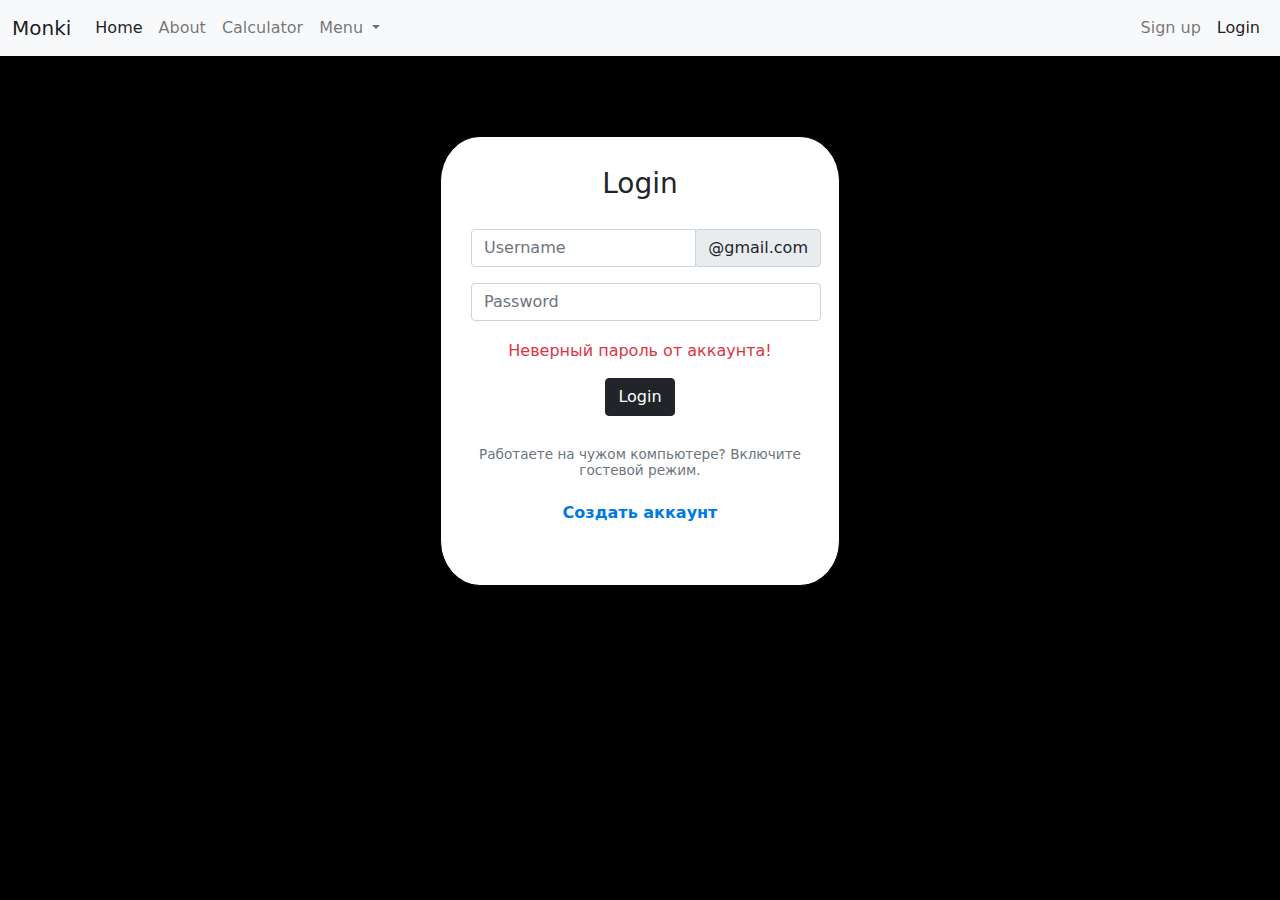
<file: login-false.html>
<!doctype html>
<html lang="ru">

<head>
    <meta charset="utf-8">
    <meta name="viewport" content="width=device-width, initial-scale=1">

    <!--Bootstrap;-->
    <link rel="stylesheet" href="assets/css/bootstrap.min.css">
    <link rel="stylesheet" type="text/css" href="assets/css/login-false-style.css">
    <title>Soap</title>
    <link rel="stylesheet" href="assets/css/animation.css" type="text/css" />
    <link rel="stylesheet" href="assets/css/fontello.css" type="text/css" />
    <link rel="stylesheet" href="assets/css/fontello-codes.css" type="text/css" />
    <link rel="stylesheet" href="assets/css/fontello-embedded.css" type="text/css" />
    <link rel="stylesheet" href="assets/css/fontello-ie7.css" type="text/css" />
    <link rel="stylesheet" href="assets/css/fontello-ie7-codes.css" type="text/css" />
</head>

<body>
    <nav class="navbar navbar-expand-lg navbar-light bg-light">
        <div class="container-fluid">
            <a class="navbar-brand" href="home.html">Monki</a>
            <button class="navbar-toggler" type="button" data-bs-toggle="collapse" data-bs-target="#navbarSupportedContent" aria-controls="navbarSupportedContent" aria-expanded="false" aria-label="Toggle navigation">
            <span class="navbar-toggler-icon"></span>
          </button>
            <div class="collapse navbar-collapse navbar-itd" id="navbarSupportedContent">
                <ul class="navbar-nav me-auto mb-2 mb-lg-0">
                    <li class="nav-item">
                        <a class="nav-link active" aria-current="page" href="home.html">Home</a>
                    </li>
                    <li class="nav-item">
                        <a class="nav-link" href="index.html">About</a>
                    </li>
                    <li class="nav-item">
                        <a class="nav-link" href="calculator.html">Calculator</a>
                    </li>
                    <li class="nav-item dropdown">
                        <a class="nav-link dropdown-toggle" href="#" id="navbarDropdown" role="button" data-bs-toggle="dropdown" aria-expanded="false">
                  Menu
                </a>
                        <ul class="dropdown-menu" aria-labelledby="navbarDropdown">
                            <li>
                                <a class="dropdown-item" href="https://instagram.com">Instagram</a>
                            </li>
                            <li><a class="dropdown-item" href="https://facebook.com">Facebook</a></li>
                            <li>
                                <hr class="dropdown-divider">
                            </li>
                            <li><a class="dropdown-item" href="settings.html">Donation</a></li>
                        </ul>
                    </li>
                </ul>
                <ul class="nav navbar-nav navbar-right">
                    <li class="nav-item">
                        <a class="nav-link" href="registr.html">Sign up</a>
                    </li>
                    <li class="nav-item">
                        <a class="nav-link active" href="login.html">Login</a>
                    </li>

                </ul>
            </div>
        </div>
    </nav>
    <center>
        <div class="container col-sm-12 col-xs-12 d-md-none small-div">
            <form name="publish">
                <h3 class="itd-login-text">Login</h3>
                <div class="input-group mb-3 itd-input">
                    <input type="text" class="form-control val" maxlength="15" name="message" placeholder="Username" aria-label="Username" aria-describedby="basic-addon2">
                    <div class="input-group-append">
                        <span class="input-group-text" id="basic-addon2">@gmail.com</span>
                    </div>
                </div>
                <div class="input-group mb-3 itd-input">
                    <input type="password" class="form-control val" name="password" maxlength="14" placeholder="Password" aria-label="Password" aria-describedby="basic-addon2">
                </div>
                <h6 class="text-center itd-false text-danger">Неверный пароль от аккаунта!</h6>
                <input type="submit" class="btn btn-dark itd-btn" value="Login">
            </form>
            <h6 class="itd-guest text-secondary">Работаете на чужом компьютере? Включите гостевой режим.</h6>
            <div class="row">
                <a href="registr.html" class="text-center link-primary itd-link">Создать аккаунт</a>
            </div>

        </div>
        <div class="container col-xl-12 col-lg-12 col-md-12 d-none d-md-block">
            <form name="publish">
                <h3 class="itd-login-text">Login</h3>
                <div class="input-group mb-3 itd-input">
                    <input type="text" class="form-control val" maxlength="15" name="message" placeholder="Username" aria-label="Username" aria-describedby="basic-addon2">
                    <div class="input-group-append">
                        <span class="input-group-text" id="basic-addon">@gmail.com</span>
                    </div>
                </div>
                <div class="input-group mb-3 itd-input">
                    <input type="password" class="form-control val" name="password" maxlength="14" placeholder="Password" aria-label="Password" aria-describedby="basic-addon2">
                </div>
                <h6 class="text-center itd-false text-danger">Неверный пароль от аккаунта!</h6>
                <input type="submit" class="btn btn-dark itd-btn" value="Login">
            </form>
            <h6 class="itd-guest text-secondary">Работаете на чужом компьютере? Включите гостевой режим.</h6>
            <div class="row">
                <a href="registr.html" class="text-center link-primary itd-link">Создать аккаунт</a>
            </div>

        </div>
    </center>


    <!--JavaScript; -->
    <script src="assets/js/variables.js "></script>
    <script src="assets/js/jquery-3.6.0.min.js "></script>
    <script src="assets/js/bootstrap.min.js "></script>
    <script src="assets/js/login-script.js "></script>
</body>

</html>
</file>
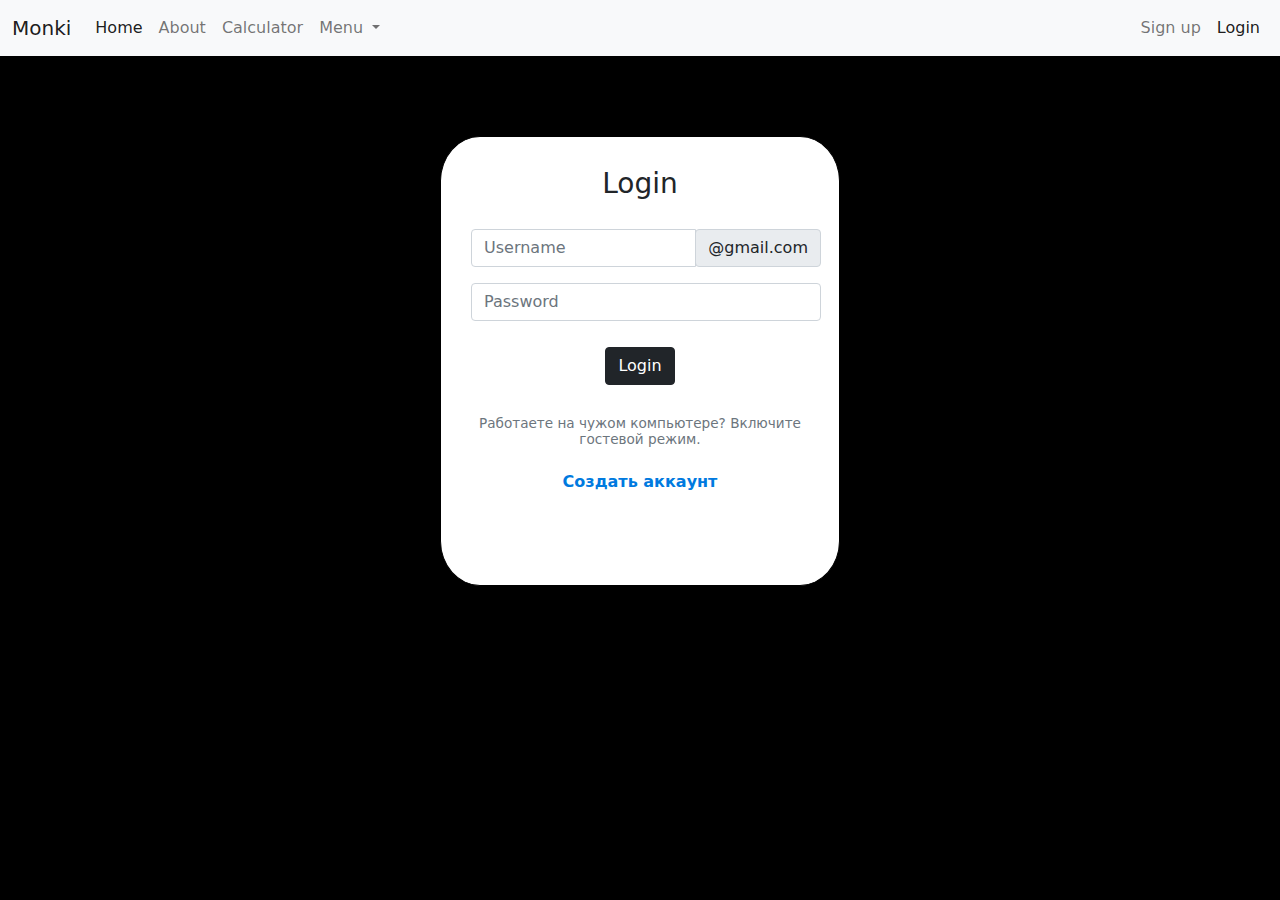
<file: login.html>
<!doctype html>
<html lang="ru">

<head>
    <meta charset="utf-8">
    <meta name="viewport" content="width=device-width, initial-scale=1">

    <!--Bootstrap;-->
    <link rel="stylesheet" href="assets/css/bootstrap.min.css">
    <link rel="stylesheet" type="text/css" href="assets/css/login-style.css">
    <title>Soap</title>
    <link rel="stylesheet" href="assets/css/animation.css" type="text/css" />
    <link rel="stylesheet" href="assets/css/fontello.css" type="text/css" />
    <link rel="stylesheet" href="assets/css/fontello-codes.css" type="text/css" />
    <link rel="stylesheet" href="assets/css/fontello-embedded.css" type="text/css" />
    <link rel="stylesheet" href="assets/css/fontello-ie7.css" type="text/css" />
    <link rel="stylesheet" href="assets/css/fontello-ie7-codes.css" type="text/css" />
</head>

<body>
    <nav class="navbar navbar-expand-lg navbar-light bg-light">
        <div class="container-fluid">
            <a class="navbar-brand" href="home.html">Monki</a>
            <button class="navbar-toggler" type="button" data-bs-toggle="collapse" data-bs-target="#navbarSupportedContent" aria-controls="navbarSupportedContent" aria-expanded="false" aria-label="Toggle navigation">
            <span class="navbar-toggler-icon"></span>
          </button>
            <div class="collapse navbar-collapse navbar-itd" id="navbarSupportedContent">
                <ul class="navbar-nav me-auto mb-2 mb-lg-0">
                    <li class="nav-item">
                        <a class="nav-link active" aria-current="page" href="home.html">Home</a>
                    </li>
                    <li class="nav-item">
                        <a class="nav-link" href="index.html">About</a>
                    </li>
                    <li class="nav-item">
                        <a class="nav-link" href="calculator.html">Calculator</a>
                    </li>
                    <li class="nav-item dropdown">
                        <a class="nav-link dropdown-toggle" href="#" id="navbarDropdown" role="button" data-bs-toggle="dropdown" aria-expanded="false">
                  Menu
                </a>
                        <ul class="dropdown-menu" aria-labelledby="navbarDropdown">
                            <li>
                                <a class="dropdown-item" href="https://instagram.com">Instagram</a>
                            </li>
                            <li><a class="dropdown-item" href="https://facebook.com">Facebook</a></li>
                            <li>
                                <hr class="dropdown-divider">
                            </li>
                            <li><a class="dropdown-item" href="settings.html">Donation</a></li>
                        </ul>
                    </li>
                </ul>
                <ul class="nav navbar-nav navbar-right">
                    <li class="nav-item">
                        <a class="nav-link" href="registr.html">Sign up</a>
                    </li>
                    <li class="nav-item">
                        <a class="nav-link active" href="login.html">Login</a>
                    </li>

                </ul>
            </div>
        </div>
    </nav>
    <center>
        <div class="container col-xl-12 col-lg-12 col-md-12 d-none d-md-block">
            <form name="publish">
                <h3 class="itd-login-text">Login</h3>
                <div class="input-group mb-3 itd-input">
                    <input type="text" class="form-control val" maxlength="15" name="message" placeholder="Username" aria-label="Username" aria-describedby="basic-addon2">
                    <div class="input-group-append">
                        <span class="input-group-text" id="basic-addon2">@gmail.com</span>
                    </div>
                </div>
                <div class="input-group mb-3 itd-input">
                    <input type="password" class="form-control val" name="password" maxlength="14" placeholder="Password" aria-label="Password" aria-describedby="basic-addon2">
                </div>
                <input type="submit" class="btn btn-dark itd-btn" value="Login">
            </form>
            <h6 class="itd-guest text-secondary">Работаете на чужом компьютере? Включите гостевой режим.</h6>
            <div class="row">
                <a href="registr.html" class="text-center link-primary itd-link">Создать аккаунт</a>
            </div>
        </div>
    </center>
    <center>
        <div class="container col-sm-12 col-xs-12 d-md-none small-div">
            <form name="publish">
                <h3 class="itd-login-text">Login</h3>
                <div class="input-group mb-3 itd-input">
                    <input type="text" class="form-control val" maxlength="15" name="message" placeholder="Username" aria-label="Username" aria-describedby="basic-addon2">
                    <div class="input-group-append">
                        <span class="input-group-text" id="basic-addon">@gmail.com</span>
                    </div>
                </div>
                <div class="input-group mb-3 itd-input">
                    <input type="password" class="form-control val" name="password" maxlength="14" placeholder="Password" aria-label="Password" aria-describedby="basic-addon2">
                </div>
                <input type="submit" class="btn btn-dark itd-btn" value="Login">
            </form>
            <h6 class="itd-guest text-secondary">Работаете на чужом компьютере? Включите гостевой режим.</h6>
            <div class="row">
                <a href="registr.html" class="text-center link-primary itd-link">Создать аккаунт</a>
            </div>
        </div>
    </center>

    <!--JavaScript; -->
    <script src="assets/js/variables.js "></script>
    <script src="assets/js/jquery-3.6.0.min.js "></script>
    <script src="assets/js/bootstrap.min.js "></script>
    <script src="assets/js/login-script.js "></script>
</body>

</html>
</file>
<file: assets/css/login-false-style.css>
body {
    background-color: black;
}

.itd-input {
    width: 350px;
    position: relative;
    top: 20px;
}

.container {
    margin-top: 80px;
    height: 450px;
    border: 1px black solid;
    padding: 30px 30px 30px 30px;
    width: 400px;
    border-radius: 10%;
    background-color: white;
}

.itd-btn {
    margin-top: 10px;
}

.itd-false {
    margin-top: 40px;
}

.itd-link {
    position: relative;
    top: 45px;
    color: rgb(0, 122, 223);
    text-decoration: none;
    font-weight: 650;
}

.itd-guest {
    position: relative;
    top: 30px;
    font-size: 0.85rem;
}

.small-div {
    transform: scale(0.78);
    position: relative;
    right: 10px;
}
</file>
<file: assets/css/fontello.css>
@font-face {
  font-family: 'fontello';
  src: url('../font/fontello.eot?26751746');
  src: url('../font/fontello.eot?26751746#iefix') format('embedded-opentype'),
       url('../font/fontello.woff2?26751746') format('woff2'),
       url('../font/fontello.woff?26751746') format('woff'),
       url('../font/fontello.ttf?26751746') format('truetype'),
       url('../font/fontello.svg?26751746#fontello') format('svg');
  font-weight: normal;
  font-style: normal;
}
/* Chrome hack: SVG is rendered more smooth in Windozze. 100% magic, uncomment if you need it. */
/* Note, that will break hinting! In other OS-es font will be not as sharp as it could be */
/*
@media screen and (-webkit-min-device-pixel-ratio:0) {
  @font-face {
    font-family: 'fontello';
    src: url('../font/fontello.svg?26751746#fontello') format('svg');
  }
}
*/
[class^="icon-"]:before, [class*=" icon-"]:before {
  font-family: "fontello";
  font-style: normal;
  font-weight: normal;
  speak: never;

  display: inline-block;
  text-decoration: inherit;
  width: 1em;
  margin-right: .2em;
  text-align: center;
  /* opacity: .8; */

  /* For safety - reset parent styles, that can break glyph codes*/
  font-variant: normal;
  text-transform: none;

  /* fix buttons height, for twitter bootstrap */
  line-height: 1em;

  /* Animation center compensation - margins should be symmetric */
  /* remove if not needed */
  margin-left: .2em;

  /* you can be more comfortable with increased icons size */
  /* font-size: 120%; */

  /* Font smoothing. That was taken from TWBS */
  -webkit-font-smoothing: antialiased;
  -moz-osx-font-smoothing: grayscale;

  /* Uncomment for 3D effect */
  /* text-shadow: 1px 1px 1px rgba(127, 127, 127, 0.3); */
}

.icon-glass:before { content: '\e800'; } /* '' */
.icon-music:before { content: '\e801'; } /* '' */
.icon-search:before { content: '\e802'; } /* '' */
.icon-mail:before { content: '\e803'; } /* '' */
.icon-heart:before { content: '\e804'; } /* '' */
.icon-heart-empty:before { content: '\e805'; } /* '' */
.icon-star:before { content: '\e806'; } /* '' */
.icon-star-empty:before { content: '\e807'; } /* '' */
.icon-star-half:before { content: '\e808'; } /* '' */
.icon-user:before { content: '\e809'; } /* '' */
.icon-users:before { content: '\e80a'; } /* '' */
.icon-emo-beer:before { content: '\e80b'; } /* '' */
.icon-emo-grin:before { content: '\e80c'; } /* '' */
.icon-emo-angry:before { content: '\e80d'; } /* '' */
.icon-emo-saint:before { content: '\e80e'; } /* '' */
.icon-emo-cry:before { content: '\e80f'; } /* '' */
.icon-emo-shoot:before { content: '\e810'; } /* '' */
.icon-emo-squint:before { content: '\e811'; } /* '' */
.icon-emo-laugh:before { content: '\e812'; } /* '' */
.icon-video:before { content: '\e813'; } /* '' */
.icon-videocam:before { content: '\e814'; } /* '' */
.icon-picture:before { content: '\e815'; } /* '' */
.icon-camera:before { content: '\e816'; } /* '' */
.icon-camera-alt:before { content: '\e817'; } /* '' */
.icon-th-large:before { content: '\e818'; } /* '' */
.icon-th:before { content: '\e819'; } /* '' */
.icon-th-list:before { content: '\e81a'; } /* '' */
.icon-ok:before { content: '\e81b'; } /* '' */
.icon-ok-circled:before { content: '\e81c'; } /* '' */
.icon-ok-circled2:before { content: '\e81d'; } /* '' */
.icon-cancel:before { content: '\e81e'; } /* '' */
.icon-cancel-circled:before { content: '\e81f'; } /* '' */
.icon-cancel-circled2:before { content: '\e820'; } /* '' */
.icon-plus:before { content: '\e821'; } /* '' */
.icon-plus-circled:before { content: '\e822'; } /* '' */
.icon-minus:before { content: '\e823'; } /* '' */
.icon-minus-circled:before { content: '\e824'; } /* '' */
.icon-help-circled:before { content: '\e825'; } /* '' */
.icon-info-circled:before { content: '\e826'; } /* '' */
.icon-home:before { content: '\e827'; } /* '' */
.icon-link:before { content: '\e828'; } /* '' */
.icon-attach:before { content: '\e829'; } /* '' */
.icon-lock:before { content: '\e82a'; } /* '' */
.icon-lock-open:before { content: '\e82b'; } /* '' */
.icon-pin:before { content: '\e82c'; } /* '' */
.icon-eye:before { content: '\e82d'; } /* '' */
.icon-eye-off:before { content: '\e82e'; } /* '' */
.icon-tag:before { content: '\e82f'; } /* '' */
.icon-spin1:before { content: '\e830'; } /* '' */
.icon-spin2:before { content: '\e831'; } /* '' */
.icon-tags:before { content: '\e832'; } /* '' */
.icon-bookmark:before { content: '\e833'; } /* '' */
.icon-flag:before { content: '\e834'; } /* '' */
.icon-thumbs-up:before { content: '\e835'; } /* '' */
.icon-thumbs-down:before { content: '\e836'; } /* '' */
.icon-download:before { content: '\e837'; } /* '' */
.icon-upload:before { content: '\e838'; } /* '' */
.icon-forward:before { content: '\e839'; } /* '' */
.icon-export:before { content: '\e83a'; } /* '' */
.icon-pencil:before { content: '\e83b'; } /* '' */
.icon-edit:before { content: '\e83c'; } /* '' */
.icon-print:before { content: '\e83d'; } /* '' */
.icon-retweet:before { content: '\e83e'; } /* '' */
.icon-comment:before { content: '\e83f'; } /* '' */
.icon-chat:before { content: '\e840'; } /* '' */
.icon-bell:before { content: '\e841'; } /* '' */
.icon-attention:before { content: '\e842'; } /* '' */
.icon-attention-circled:before { content: '\e843'; } /* '' */
.icon-location:before { content: '\e844'; } /* '' */
.icon-trash-empty:before { content: '\e845'; } /* '' */
.icon-doc:before { content: '\e846'; } /* '' */
.icon-folder:before { content: '\e847'; } /* '' */
.icon-folder-open:before { content: '\e848'; } /* '' */
.icon-phone:before { content: '\e849'; } /* '' */
.icon-cog:before { content: '\e84a'; } /* '' */
.icon-cog-alt:before { content: '\e84b'; } /* '' */
.icon-wrench:before { content: '\e84c'; } /* '' */
.icon-basket:before { content: '\e84d'; } /* '' */
.icon-calendar:before { content: '\e84e'; } /* '' */
.icon-login:before { content: '\e84f'; } /* '' */
.icon-logout:before { content: '\e850'; } /* '' */
.icon-volume-off:before { content: '\e851'; } /* '' */
.icon-volume-down:before { content: '\e852'; } /* '' */
.icon-volume-up:before { content: '\e853'; } /* '' */
.icon-headphones:before { content: '\e854'; } /* '' */
.icon-clock:before { content: '\e855'; } /* '' */
.icon-block:before { content: '\e856'; } /* '' */
.icon-resize-full:before { content: '\e857'; } /* '' */
.icon-resize-small:before { content: '\e858'; } /* '' */
.icon-resize-vertical:before { content: '\e859'; } /* '' */
.icon-resize-horizontal:before { content: '\e85a'; } /* '' */
.icon-zoom-in:before { content: '\e85b'; } /* '' */
.icon-zoom-out:before { content: '\e85c'; } /* '' */
.icon-down-circled2:before { content: '\e85d'; } /* '' */
.icon-up-circled2:before { content: '\e85e'; } /* '' */
.icon-down-dir:before { content: '\e85f'; } /* '' */
.icon-up-dir:before { content: '\e860'; } /* '' */
.icon-left-dir:before { content: '\e861'; } /* '' */
.icon-right-dir:before { content: '\e862'; } /* '' */
.icon-down-open:before { content: '\e863'; } /* '' */
.icon-left-open:before { content: '\e864'; } /* '' */
.icon-right-open:before { content: '\e865'; } /* '' */
.icon-up-open:before { content: '\e866'; } /* '' */
.icon-down-big:before { content: '\e867'; } /* '' */
.icon-left-big:before { content: '\e868'; } /* '' */
.icon-right-big:before { content: '\e869'; } /* '' */
.icon-up-big:before { content: '\e86a'; } /* '' */
.icon-right-hand:before { content: '\e86b'; } /* '' */
.icon-left-hand:before { content: '\e86c'; } /* '' */
.icon-up-hand:before { content: '\e86d'; } /* '' */
.icon-down-hand:before { content: '\e86e'; } /* '' */
.icon-cw:before { content: '\e86f'; } /* '' */
.icon-ccw:before { content: '\e870'; } /* '' */
.icon-arrows-cw:before { content: '\e871'; } /* '' */
.icon-shuffle:before { content: '\e872'; } /* '' */
.icon-play:before { content: '\e873'; } /* '' */
.icon-play-circled2:before { content: '\e874'; } /* '' */
.icon-stop:before { content: '\e875'; } /* '' */
.icon-pause:before { content: '\e876'; } /* '' */
.icon-to-end:before { content: '\e877'; } /* '' */
.icon-to-end-alt:before { content: '\e878'; } /* '' */
.icon-to-start:before { content: '\e879'; } /* '' */
.icon-to-start-alt:before { content: '\e87a'; } /* '' */
.icon-fast-fw:before { content: '\e87b'; } /* '' */
.icon-fast-bw:before { content: '\e87c'; } /* '' */
.icon-eject:before { content: '\e87d'; } /* '' */
.icon-target:before { content: '\e87e'; } /* '' */
.icon-signal:before { content: '\e87f'; } /* '' */
.icon-award:before { content: '\e880'; } /* '' */
.icon-inbox:before { content: '\e881'; } /* '' */
.icon-globe:before { content: '\e882'; } /* '' */
.icon-cloud:before { content: '\e883'; } /* '' */
.icon-flash:before { content: '\e884'; } /* '' */
.icon-umbrella:before { content: '\e885'; } /* '' */
.icon-flight:before { content: '\e886'; } /* '' */
.icon-leaf:before { content: '\e887'; } /* '' */
.icon-font:before { content: '\e888'; } /* '' */
.icon-bold:before { content: '\e889'; } /* '' */
.icon-italic:before { content: '\e88a'; } /* '' */
.icon-text-height:before { content: '\e88b'; } /* '' */
.icon-text-width:before { content: '\e88c'; } /* '' */
.icon-align-left:before { content: '\e88d'; } /* '' */
.icon-align-center:before { content: '\e88e'; } /* '' */
.icon-align-right:before { content: '\e88f'; } /* '' */
.icon-align-justify:before { content: '\e890'; } /* '' */
.icon-list:before { content: '\e891'; } /* '' */
.icon-indent-left:before { content: '\e892'; } /* '' */
.icon-indent-right:before { content: '\e893'; } /* '' */
.icon-scissors:before { content: '\e894'; } /* '' */
.icon-briefcase:before { content: '\e895'; } /* '' */
.icon-off:before { content: '\e896'; } /* '' */
.icon-road:before { content: '\e897'; } /* '' */
.icon-list-alt:before { content: '\e898'; } /* '' */
.icon-qrcode:before { content: '\e899'; } /* '' */
.icon-barcode:before { content: '\e89a'; } /* '' */
.icon-book:before { content: '\e89b'; } /* '' */
.icon-adjust:before { content: '\e89c'; } /* '' */
.icon-tint:before { content: '\e89d'; } /* '' */
.icon-check:before { content: '\e89e'; } /* '' */
.icon-asterisk:before { content: '\e89f'; } /* '' */
.icon-gift:before { content: '\e8a0'; } /* '' */
.icon-fire:before { content: '\e8a1'; } /* '' */
.icon-magnet:before { content: '\e8a2'; } /* '' */
.icon-chart-bar:before { content: '\e8a3'; } /* '' */
.icon-credit-card:before { content: '\e8a4'; } /* '' */
.icon-floppy:before { content: '\e8a5'; } /* '' */
.icon-megaphone:before { content: '\e8a6'; } /* '' */
.icon-key:before { content: '\e8a7'; } /* '' */
.icon-truck:before { content: '\e8a8'; } /* '' */
.icon-hammer:before { content: '\e8a9'; } /* '' */
.icon-lemon:before { content: '\e8aa'; } /* '' */
.icon-note:before { content: '\e8ab'; } /* '' */
.icon-note-beamed:before { content: '\e8ac'; } /* '' */
.icon-music-1:before { content: '\e8ad'; } /* '' */
.icon-search-1:before { content: '\e8ae'; } /* '' */
.icon-flashlight:before { content: '\e8af'; } /* '' */
.icon-mail-1:before { content: '\e8b0'; } /* '' */
.icon-heart-1:before { content: '\e8b1'; } /* '' */
.icon-heart-empty-1:before { content: '\e8b2'; } /* '' */
.icon-star-1:before { content: '\e8b3'; } /* '' */
.icon-star-empty-1:before { content: '\e8b4'; } /* '' */
.icon-user-1:before { content: '\e8b5'; } /* '' */
.icon-users-1:before { content: '\e8b6'; } /* '' */
.icon-user-add:before { content: '\e8b7'; } /* '' */
.icon-video-1:before { content: '\e8b8'; } /* '' */
.icon-picture-1:before { content: '\e8b9'; } /* '' */
.icon-camera-1:before { content: '\e8ba'; } /* '' */
.icon-layout:before { content: '\e8bb'; } /* '' */
.icon-menu-1:before { content: '\e8bc'; } /* '' */
.icon-check-1:before { content: '\e8bd'; } /* '' */
.icon-cancel-1:before { content: '\e8be'; } /* '' */
.icon-cancel-circled-1:before { content: '\e8bf'; } /* '' */
.icon-cancel-squared:before { content: '\e8c0'; } /* '' */
.icon-plus-1:before { content: '\e8c1'; } /* '' */
.icon-plus-circled-1:before { content: '\e8c2'; } /* '' */
.icon-plus-squared-1:before { content: '\e8c3'; } /* '' */
.icon-minus-1:before { content: '\e8c4'; } /* '' */
.icon-minus-circled-1:before { content: '\e8c5'; } /* '' */
.icon-minus-squared-1:before { content: '\e8c6'; } /* '' */
.icon-help-1:before { content: '\e8c7'; } /* '' */
.icon-help-circled-1:before { content: '\e8c8'; } /* '' */
.icon-info-1:before { content: '\e8c9'; } /* '' */
.icon-info-circled-1:before { content: '\e8ca'; } /* '' */
.icon-back:before { content: '\e8cb'; } /* '' */
.icon-home-1:before { content: '\e8cc'; } /* '' */
.icon-link-1:before { content: '\e8cd'; } /* '' */
.icon-attach-1:before { content: '\e8ce'; } /* '' */
.icon-lock-1:before { content: '\e8cf'; } /* '' */
.icon-lock-open-1:before { content: '\e8d0'; } /* '' */
.icon-eye-1:before { content: '\e8d1'; } /* '' */
.icon-tag-1:before { content: '\e8d2'; } /* '' */
.icon-bookmark-1:before { content: '\e8d3'; } /* '' */
.icon-bookmarks:before { content: '\e8d4'; } /* '' */
.icon-flag-1:before { content: '\e8d5'; } /* '' */
.icon-thumbs-up-1:before { content: '\e8d6'; } /* '' */
.icon-thumbs-down-1:before { content: '\e8d7'; } /* '' */
.icon-download-1:before { content: '\e8d8'; } /* '' */
.icon-upload-1:before { content: '\e8d9'; } /* '' */
.icon-upload-cloud-1:before { content: '\e8da'; } /* '' */
.icon-reply-1:before { content: '\e8db'; } /* '' */
.icon-reply-all-1:before { content: '\e8dc'; } /* '' */
.icon-forward-1:before { content: '\e8dd'; } /* '' */
.icon-quote:before { content: '\e8de'; } /* '' */
.icon-code-1:before { content: '\e8df'; } /* '' */
.icon-export-1:before { content: '\e8e0'; } /* '' */
.icon-pencil-1:before { content: '\e8e1'; } /* '' */
.icon-feather:before { content: '\e8e2'; } /* '' */
.icon-print-1:before { content: '\e8e3'; } /* '' */
.icon-retweet-1:before { content: '\e8e4'; } /* '' */
.icon-keyboard-1:before { content: '\e8e5'; } /* '' */
.icon-comment-1:before { content: '\e8e6'; } /* '' */
.icon-chat-1:before { content: '\e8e7'; } /* '' */
.icon-bell-1:before { content: '\e8e8'; } /* '' */
.icon-attention-1:before { content: '\e8e9'; } /* '' */
.icon-alert:before { content: '\e8ea'; } /* '' */
.icon-vcard:before { content: '\e8eb'; } /* '' */
.icon-address:before { content: '\e8ec'; } /* '' */
.icon-location-1:before { content: '\e8ed'; } /* '' */
.icon-map-1:before { content: '\e8ee'; } /* '' */
.icon-direction-1:before { content: '\e8ef'; } /* '' */
.icon-compass-1:before { content: '\e8f0'; } /* '' */
.icon-cup:before { content: '\e8f1'; } /* '' */
.icon-trash-1:before { content: '\e8f2'; } /* '' */
.icon-doc-1:before { content: '\e8f3'; } /* '' */
.icon-docs-1:before { content: '\e8f4'; } /* '' */
.icon-doc-landscape:before { content: '\e8f5'; } /* '' */
.icon-doc-text-1:before { content: '\e8f6'; } /* '' */
.icon-doc-text-inv-1:before { content: '\e8f7'; } /* '' */
.icon-newspaper-1:before { content: '\e8f8'; } /* '' */
.icon-book-open:before { content: '\e8f9'; } /* '' */
.icon-book-1:before { content: '\e8fa'; } /* '' */
.icon-folder-1:before { content: '\e8fb'; } /* '' */
.icon-archive:before { content: '\e8fc'; } /* '' */
.icon-box-1:before { content: '\e8fd'; } /* '' */
.icon-rss-1:before { content: '\e8fe'; } /* '' */
.icon-phone-1:before { content: '\e8ff'; } /* '' */
.icon-cog-1:before { content: '\e900'; } /* '' */
.icon-tools:before { content: '\e901'; } /* '' */
.icon-share-1:before { content: '\e902'; } /* '' */
.icon-shareable:before { content: '\e903'; } /* '' */
.icon-basket-1:before { content: '\e904'; } /* '' */
.icon-bag:before { content: '\e905'; } /* '' */
.icon-calendar-1:before { content: '\e906'; } /* '' */
.icon-login-1:before { content: '\e907'; } /* '' */
.icon-logout-1:before { content: '\e908'; } /* '' */
.icon-mic-1:before { content: '\e909'; } /* '' */
.icon-mute-1:before { content: '\e90a'; } /* '' */
.icon-sound:before { content: '\e90b'; } /* '' */
.icon-volume:before { content: '\e90c'; } /* '' */
.icon-clock-1:before { content: '\e90d'; } /* '' */
.icon-hourglass-4:before { content: '\e90e'; } /* '' */
.icon-lamp:before { content: '\e90f'; } /* '' */
.icon-light-down:before { content: '\e910'; } /* '' */
.icon-light-up:before { content: '\e911'; } /* '' */
.icon-adjust-1:before { content: '\e912'; } /* '' */
.icon-block-1:before { content: '\e913'; } /* '' */
.icon-resize-full-1:before { content: '\e914'; } /* '' */
.icon-resize-small-1:before { content: '\e915'; } /* '' */
.icon-popup:before { content: '\e916'; } /* '' */
.icon-publish:before { content: '\e917'; } /* '' */
.icon-window:before { content: '\e918'; } /* '' */
.icon-arrow-combo:before { content: '\e919'; } /* '' */
.icon-down-circled-1:before { content: '\e91a'; } /* '' */
.icon-left-circled-1:before { content: '\e91b'; } /* '' */
.icon-right-circled-1:before { content: '\e91c'; } /* '' */
.icon-up-circled-1:before { content: '\e91d'; } /* '' */
.icon-down-open-1:before { content: '\e91e'; } /* '' */
.icon-left-open-1:before { content: '\e91f'; } /* '' */
.icon-right-open-1:before { content: '\e920'; } /* '' */
.icon-up-open-1:before { content: '\e921'; } /* '' */
.icon-down-open-mini:before { content: '\e922'; } /* '' */
.icon-left-open-mini:before { content: '\e923'; } /* '' */
.icon-right-open-mini:before { content: '\e924'; } /* '' */
.icon-up-open-mini:before { content: '\e925'; } /* '' */
.icon-down-open-big:before { content: '\e926'; } /* '' */
.icon-left-open-big:before { content: '\e927'; } /* '' */
.icon-right-open-big:before { content: '\e928'; } /* '' */
.icon-up-open-big:before { content: '\e929'; } /* '' */
.icon-down-1:before { content: '\e92a'; } /* '' */
.icon-left-1:before { content: '\e92b'; } /* '' */
.icon-right-1:before { content: '\e92c'; } /* '' */
.icon-up-1:before { content: '\e92d'; } /* '' */
.icon-down-dir-1:before { content: '\e92e'; } /* '' */
.icon-left-dir-1:before { content: '\e92f'; } /* '' */
.icon-right-dir-1:before { content: '\e930'; } /* '' */
.icon-up-dir-1:before { content: '\e931'; } /* '' */
.icon-down-bold:before { content: '\e932'; } /* '' */
.icon-left-bold:before { content: '\e933'; } /* '' */
.icon-right-bold:before { content: '\e934'; } /* '' */
.icon-up-bold:before { content: '\e935'; } /* '' */
.icon-down-thin:before { content: '\e936'; } /* '' */
.icon-left-thin:before { content: '\e937'; } /* '' */
.icon-right-thin:before { content: '\e938'; } /* '' */
.icon-up-thin:before { content: '\e939'; } /* '' */
.icon-ccw-1:before { content: '\e93a'; } /* '' */
.icon-cw-1:before { content: '\e93b'; } /* '' */
.icon-arrows-ccw:before { content: '\e93c'; } /* '' */
.icon-level-down-1:before { content: '\e93d'; } /* '' */
.icon-level-up-1:before { content: '\e93e'; } /* '' */
.icon-shuffle-1:before { content: '\e93f'; } /* '' */
.icon-loop:before { content: '\e940'; } /* '' */
.icon-switch:before { content: '\e941'; } /* '' */
.icon-play-1:before { content: '\e942'; } /* '' */
.icon-stop-1:before { content: '\e943'; } /* '' */
.icon-pause-1:before { content: '\e944'; } /* '' */
.icon-record:before { content: '\e945'; } /* '' */
.icon-to-end-1:before { content: '\e946'; } /* '' */
.icon-to-start-1:before { content: '\e947'; } /* '' */
.icon-fast-forward:before { content: '\e948'; } /* '' */
.icon-fast-backward:before { content: '\e949'; } /* '' */
.icon-progress-0:before { content: '\e94a'; } /* '' */
.icon-progress-1:before { content: '\e94b'; } /* '' */
.icon-progress-2:before { content: '\e94c'; } /* '' */
.icon-progress-3:before { content: '\e94d'; } /* '' */
.icon-target-1:before { content: '\e94e'; } /* '' */
.icon-palette:before { content: '\e94f'; } /* '' */
.icon-list-1:before { content: '\e950'; } /* '' */
.icon-list-add:before { content: '\e951'; } /* '' */
.icon-signal-1:before { content: '\e952'; } /* '' */
.icon-trophy:before { content: '\e953'; } /* '' */
.icon-battery:before { content: '\e954'; } /* '' */
.icon-back-in-time:before { content: '\e955'; } /* '' */
.icon-monitor:before { content: '\e956'; } /* '' */
.icon-mobile-1:before { content: '\e957'; } /* '' */
.icon-network:before { content: '\e958'; } /* '' */
.icon-cd:before { content: '\e959'; } /* '' */
.icon-inbox-1:before { content: '\e95a'; } /* '' */
.icon-install:before { content: '\e95b'; } /* '' */
.icon-globe-1:before { content: '\e95c'; } /* '' */
.icon-cloud-1:before { content: '\e95d'; } /* '' */
.icon-cloud-thunder:before { content: '\e95e'; } /* '' */
.icon-flash-1:before { content: '\e95f'; } /* '' */
.icon-moon-1:before { content: '\e960'; } /* '' */
.icon-flight-1:before { content: '\e961'; } /* '' */
.icon-paper-plane-1:before { content: '\e962'; } /* '' */
.icon-leaf-1:before { content: '\e963'; } /* '' */
.icon-lifebuoy-1:before { content: '\e964'; } /* '' */
.icon-mouse:before { content: '\e965'; } /* '' */
.icon-briefcase-1:before { content: '\e966'; } /* '' */
.icon-suitcase-1:before { content: '\e967'; } /* '' */
.icon-dot:before { content: '\e968'; } /* '' */
.icon-dot-2:before { content: '\e969'; } /* '' */
.icon-dot-3:before { content: '\e96a'; } /* '' */
.icon-brush-1:before { content: '\e96b'; } /* '' */
.icon-magnet-1:before { content: '\e96c'; } /* '' */
.icon-infinity:before { content: '\e96d'; } /* '' */
.icon-erase:before { content: '\e96e'; } /* '' */
.icon-chart-pie-1:before { content: '\e96f'; } /* '' */
.icon-chart-line-1:before { content: '\e970'; } /* '' */
.icon-chart-bar-1:before { content: '\e971'; } /* '' */
.icon-chart-area-1:before { content: '\e972'; } /* '' */
.icon-tape:before { content: '\e973'; } /* '' */
.icon-graduation-cap-1:before { content: '\e974'; } /* '' */
.icon-language-1:before { content: '\e975'; } /* '' */
.icon-ticket-1:before { content: '\e976'; } /* '' */
.icon-water:before { content: '\e977'; } /* '' */
.icon-droplet:before { content: '\e978'; } /* '' */
.icon-air:before { content: '\e979'; } /* '' */
.icon-credit-card-1:before { content: '\e97a'; } /* '' */
.icon-floppy-1:before { content: '\e97b'; } /* '' */
.icon-clipboard:before { content: '\e97c'; } /* '' */
.icon-megaphone-1:before { content: '\e97d'; } /* '' */
.icon-database-1:before { content: '\e97e'; } /* '' */
.icon-drive:before { content: '\e97f'; } /* '' */
.icon-bucket:before { content: '\e980'; } /* '' */
.icon-thermometer-1:before { content: '\e981'; } /* '' */
.icon-key-1:before { content: '\e982'; } /* '' */
.icon-flow-cascade:before { content: '\e983'; } /* '' */
.icon-flow-branch:before { content: '\e984'; } /* '' */
.icon-flow-tree:before { content: '\e985'; } /* '' */
.icon-flow-line:before { content: '\e986'; } /* '' */
.icon-flow-parallel:before { content: '\e987'; } /* '' */
.icon-rocket-1:before { content: '\e988'; } /* '' */
.icon-gauge-1:before { content: '\e989'; } /* '' */
.icon-traffic-cone:before { content: '\e98a'; } /* '' */
.icon-cc-1:before { content: '\e98b'; } /* '' */
.icon-cc-by:before { content: '\e98c'; } /* '' */
.icon-cc-nc:before { content: '\e98d'; } /* '' */
.icon-cc-nc-eu:before { content: '\e98e'; } /* '' */
.icon-cc-nc-jp:before { content: '\e98f'; } /* '' */
.icon-cc-sa:before { content: '\e990'; } /* '' */
.icon-cc-nd:before { content: '\e991'; } /* '' */
.icon-cc-pd:before { content: '\e992'; } /* '' */
.icon-cc-zero:before { content: '\e993'; } /* '' */
.icon-cc-share:before { content: '\e994'; } /* '' */
.icon-cc-remix:before { content: '\e995'; } /* '' */
.icon-github-1:before { content: '\e996'; } /* '' */
.icon-flickr-circled:before { content: '\e997'; } /* '' */
.icon-facebook-1:before { content: '\e998'; } /* '' */
.icon-music-outline:before { content: '\e999'; } /* '' */
.icon-music-2:before { content: '\e99a'; } /* '' */
.icon-search-outline:before { content: '\e99b'; } /* '' */
.icon-search-2:before { content: '\e99c'; } /* '' */
.icon-mail-2:before { content: '\e99d'; } /* '' */
.icon-heart-2:before { content: '\e99e'; } /* '' */
.icon-heart-filled:before { content: '\e99f'; } /* '' */
.icon-star-2:before { content: '\e9a0'; } /* '' */
.icon-star-filled:before { content: '\e9a1'; } /* '' */
.icon-user-outline:before { content: '\e9a2'; } /* '' */
.icon-user-2:before { content: '\e9a3'; } /* '' */
.icon-users-outline:before { content: '\e9a4'; } /* '' */
.icon-users-2:before { content: '\e9a5'; } /* '' */
.icon-user-add-outline:before { content: '\e9a6'; } /* '' */
.icon-user-add-1:before { content: '\e9a7'; } /* '' */
.icon-user-delete-outline:before { content: '\e9a8'; } /* '' */
.icon-user-delete:before { content: '\e9a9'; } /* '' */
.icon-video-2:before { content: '\e9aa'; } /* '' */
.icon-videocam-outline:before { content: '\e9ab'; } /* '' */
.icon-videocam-1:before { content: '\e9ac'; } /* '' */
.icon-picture-outline:before { content: '\e9ad'; } /* '' */
.icon-picture-2:before { content: '\e9ae'; } /* '' */
.icon-camera-outline:before { content: '\e9af'; } /* '' */
.icon-camera-2:before { content: '\e9b0'; } /* '' */
.icon-th-outline:before { content: '\e9b1'; } /* '' */
.icon-th-1:before { content: '\e9b2'; } /* '' */
.icon-th-large-outline:before { content: '\e9b3'; } /* '' */
.icon-th-large-1:before { content: '\e9b4'; } /* '' */
.icon-th-list-outline:before { content: '\e9b5'; } /* '' */
.icon-th-list-1:before { content: '\e9b6'; } /* '' */
.icon-ok-outline:before { content: '\e9b7'; } /* '' */
.icon-ok-1:before { content: '\e9b8'; } /* '' */
.icon-cancel-outline:before { content: '\e9b9'; } /* '' */
.icon-cancel-2:before { content: '\e9ba'; } /* '' */
.icon-cancel-alt:before { content: '\e9bb'; } /* '' */
.icon-cancel-alt-filled:before { content: '\e9bc'; } /* '' */
.icon-cancel-circled-outline:before { content: '\e9bd'; } /* '' */
.icon-cancel-circled-2:before { content: '\e9be'; } /* '' */
.icon-plus-outline:before { content: '\e9bf'; } /* '' */
.icon-plus-2:before { content: '\e9c0'; } /* '' */
.icon-minus-outline:before { content: '\e9c1'; } /* '' */
.icon-minus-2:before { content: '\e9c2'; } /* '' */
.icon-divide-outline:before { content: '\e9c3'; } /* '' */
.icon-divide:before { content: '\e9c4'; } /* '' */
.icon-eq-outline:before { content: '\e9c5'; } /* '' */
.icon-eq:before { content: '\e9c6'; } /* '' */
.icon-info-outline:before { content: '\e9c7'; } /* '' */
.icon-info-2:before { content: '\e9c8'; } /* '' */
.icon-home-outline:before { content: '\e9c9'; } /* '' */
.icon-home-2:before { content: '\e9ca'; } /* '' */
.icon-link-outline:before { content: '\e9cb'; } /* '' */
.icon-link-2:before { content: '\e9cc'; } /* '' */
.icon-attach-outline:before { content: '\e9cd'; } /* '' */
.icon-attach-2:before { content: '\e9ce'; } /* '' */
.icon-lock-2:before { content: '\e9cf'; } /* '' */
.icon-lock-filled:before { content: '\e9d0'; } /* '' */
.icon-lock-open-2:before { content: '\e9d1'; } /* '' */
.icon-lock-open-filled:before { content: '\e9d2'; } /* '' */
.icon-pin-outline:before { content: '\e9d3'; } /* '' */
.icon-pin-1:before { content: '\e9d4'; } /* '' */
.icon-eye-outline:before { content: '\e9d5'; } /* '' */
.icon-eye-2:before { content: '\e9d6'; } /* '' */
.icon-tag-2:before { content: '\e9d7'; } /* '' */
.icon-tags-1:before { content: '\e9d8'; } /* '' */
.icon-bookmark-2:before { content: '\e9d9'; } /* '' */
.icon-flag-2:before { content: '\e9da'; } /* '' */
.icon-flag-filled:before { content: '\e9db'; } /* '' */
.icon-thumbs-up-2:before { content: '\e9dc'; } /* '' */
.icon-thumbs-down-2:before { content: '\e9dd'; } /* '' */
.icon-download-outline:before { content: '\e9de'; } /* '' */
.icon-download-2:before { content: '\e9df'; } /* '' */
.icon-upload-outline:before { content: '\e9e0'; } /* '' */
.icon-upload-2:before { content: '\e9e1'; } /* '' */
.icon-upload-cloud-outline:before { content: '\e9e2'; } /* '' */
.icon-upload-cloud-2:before { content: '\e9e3'; } /* '' */
.icon-reply-outline:before { content: '\e9e4'; } /* '' */
.icon-reply-2:before { content: '\e9e5'; } /* '' */
.icon-forward-outline:before { content: '\e9e6'; } /* '' */
.icon-forward-2:before { content: '\e9e7'; } /* '' */
.icon-code-outline:before { content: '\e9e8'; } /* '' */
.icon-code-2:before { content: '\e9e9'; } /* '' */
.icon-export-outline:before { content: '\e9ea'; } /* '' */
.icon-export-2:before { content: '\e9eb'; } /* '' */
.icon-pencil-2:before { content: '\e9ec'; } /* '' */
.icon-pen:before { content: '\e9ed'; } /* '' */
.icon-feather-1:before { content: '\e9ee'; } /* '' */
.icon-edit-1:before { content: '\e9ef'; } /* '' */
.icon-print-2:before { content: '\e9f0'; } /* '' */
.icon-comment-2:before { content: '\e9f1'; } /* '' */
.icon-chat-2:before { content: '\e9f2'; } /* '' */
.icon-chat-alt:before { content: '\e9f3'; } /* '' */
.icon-bell-2:before { content: '\e9f4'; } /* '' */
.icon-attention-2:before { content: '\e9f5'; } /* '' */
.icon-attention-filled:before { content: '\e9f6'; } /* '' */
.icon-warning-empty:before { content: '\e9f7'; } /* '' */
.icon-warning:before { content: '\e9f8'; } /* '' */
.icon-contacts:before { content: '\e9f9'; } /* '' */
.icon-vcard-1:before { content: '\e9fa'; } /* '' */
.icon-address-1:before { content: '\e9fb'; } /* '' */
.icon-location-outline:before { content: '\e9fc'; } /* '' */
.icon-location-2:before { content: '\e9fd'; } /* '' */
.icon-map-2:before { content: '\e9fe'; } /* '' */
.icon-direction-outline:before { content: '\e9ff'; } /* '' */
.icon-direction-2:before { content: '\ea00'; } /* '' */
.icon-compass-2:before { content: '\ea01'; } /* '' */
.icon-trash-2:before { content: '\ea02'; } /* '' */
.icon-doc-2:before { content: '\ea03'; } /* '' */
.icon-doc-text-2:before { content: '\ea04'; } /* '' */
.icon-doc-add:before { content: '\ea05'; } /* '' */
.icon-doc-remove:before { content: '\ea06'; } /* '' */
.icon-news:before { content: '\ea07'; } /* '' */
.icon-folder-2:before { content: '\ea08'; } /* '' */
.icon-folder-add:before { content: '\ea09'; } /* '' */
.icon-folder-delete:before { content: '\ea0a'; } /* '' */
.icon-archive-1:before { content: '\ea0b'; } /* '' */
.icon-box-2:before { content: '\ea0c'; } /* '' */
.icon-rss-outline:before { content: '\ea0d'; } /* '' */
.icon-rss-2:before { content: '\ea0e'; } /* '' */
.icon-phone-outline:before { content: '\ea0f'; } /* '' */
.icon-phone-2:before { content: '\ea10'; } /* '' */
.icon-menu-outline:before { content: '\ea11'; } /* '' */
.icon-menu-2:before { content: '\ea12'; } /* '' */
.icon-cog-outline:before { content: '\ea13'; } /* '' */
.icon-cog-2:before { content: '\ea14'; } /* '' */
.icon-wrench-outline:before { content: '\ea15'; } /* '' */
.icon-wrench-1:before { content: '\ea16'; } /* '' */
.icon-basket-2:before { content: '\ea17'; } /* '' */
.icon-calendar-outlilne:before { content: '\ea18'; } /* '' */
.icon-calendar-2:before { content: '\ea19'; } /* '' */
.icon-mic-outline:before { content: '\ea1a'; } /* '' */
.icon-mic-2:before { content: '\ea1b'; } /* '' */
.icon-volume-off-1:before { content: '\ea1c'; } /* '' */
.icon-volume-low:before { content: '\ea1d'; } /* '' */
.icon-volume-middle:before { content: '\ea1e'; } /* '' */
.icon-volume-high:before { content: '\ea1f'; } /* '' */
.icon-headphones-1:before { content: '\ea20'; } /* '' */
.icon-clock-2:before { content: '\ea21'; } /* '' */
.icon-wristwatch:before { content: '\ea22'; } /* '' */
.icon-stopwatch:before { content: '\ea23'; } /* '' */
.icon-lightbulb-1:before { content: '\ea24'; } /* '' */
.icon-block-outline:before { content: '\ea25'; } /* '' */
.icon-block-2:before { content: '\ea26'; } /* '' */
.icon-resize-full-outline:before { content: '\ea27'; } /* '' */
.icon-resize-full-2:before { content: '\ea28'; } /* '' */
.icon-resize-normal-outline:before { content: '\ea29'; } /* '' */
.icon-resize-normal:before { content: '\ea2a'; } /* '' */
.icon-move-outline:before { content: '\ea2b'; } /* '' */
.icon-move-1:before { content: '\ea2c'; } /* '' */
.icon-popup-1:before { content: '\ea2d'; } /* '' */
.icon-zoom-in-outline:before { content: '\ea2e'; } /* '' */
.icon-zoom-in-1:before { content: '\ea2f'; } /* '' */
.icon-zoom-out-outline:before { content: '\ea30'; } /* '' */
.icon-zoom-out-1:before { content: '\ea31'; } /* '' */
.icon-popup-2:before { content: '\ea32'; } /* '' */
.icon-left-open-outline:before { content: '\ea33'; } /* '' */
.icon-left-open-2:before { content: '\ea34'; } /* '' */
.icon-right-open-outline:before { content: '\ea35'; } /* '' */
.icon-right-open-2:before { content: '\ea36'; } /* '' */
.icon-down-2:before { content: '\ea37'; } /* '' */
.icon-left-2:before { content: '\ea38'; } /* '' */
.icon-right-2:before { content: '\ea39'; } /* '' */
.icon-up-2:before { content: '\ea3a'; } /* '' */
.icon-down-outline:before { content: '\ea3b'; } /* '' */
.icon-left-outline:before { content: '\ea3c'; } /* '' */
.icon-right-outline:before { content: '\ea3d'; } /* '' */
.icon-up-outline:before { content: '\ea3e'; } /* '' */
.icon-down-small:before { content: '\ea3f'; } /* '' */
.icon-left-small:before { content: '\ea40'; } /* '' */
.icon-right-small:before { content: '\ea41'; } /* '' */
.icon-up-small:before { content: '\ea42'; } /* '' */
.icon-cw-outline:before { content: '\ea43'; } /* '' */
.icon-cw-2:before { content: '\ea44'; } /* '' */
.icon-arrows-cw-outline:before { content: '\ea45'; } /* '' */
.icon-arrows-cw-1:before { content: '\ea46'; } /* '' */
.icon-loop-outline:before { content: '\ea47'; } /* '' */
.icon-loop-1:before { content: '\ea48'; } /* '' */
.icon-loop-alt-outline:before { content: '\ea49'; } /* '' */
.icon-loop-alt:before { content: '\ea4a'; } /* '' */
.icon-shuffle-2:before { content: '\ea4b'; } /* '' */
.icon-play-outline:before { content: '\ea4c'; } /* '' */
.icon-play-2:before { content: '\ea4d'; } /* '' */
.icon-stop-outline:before { content: '\ea4e'; } /* '' */
.icon-stop-2:before { content: '\ea4f'; } /* '' */
.icon-pause-outline:before { content: '\ea50'; } /* '' */
.icon-pause-2:before { content: '\ea51'; } /* '' */
.icon-fast-fw-outline:before { content: '\ea52'; } /* '' */
.icon-fast-fw-1:before { content: '\ea53'; } /* '' */
.icon-rewind-outline:before { content: '\ea54'; } /* '' */
.icon-rewind:before { content: '\ea55'; } /* '' */
.icon-record-outline:before { content: '\ea56'; } /* '' */
.icon-record-1:before { content: '\ea57'; } /* '' */
.icon-eject-outline:before { content: '\ea58'; } /* '' */
.icon-eject-1:before { content: '\ea59'; } /* '' */
.icon-eject-alt-outline:before { content: '\ea5a'; } /* '' */
.icon-eject-alt:before { content: '\ea5b'; } /* '' */
.icon-bat1:before { content: '\ea5c'; } /* '' */
.icon-bat2:before { content: '\ea5d'; } /* '' */
.icon-bat3:before { content: '\ea5e'; } /* '' */
.icon-bat4:before { content: '\ea5f'; } /* '' */
.icon-bat-charge:before { content: '\ea60'; } /* '' */
.icon-plug-1:before { content: '\ea61'; } /* '' */
.icon-target-outline:before { content: '\ea62'; } /* '' */
.icon-target-2:before { content: '\ea63'; } /* '' */
.icon-wifi-outline:before { content: '\ea64'; } /* '' */
.icon-wifi-1:before { content: '\ea65'; } /* '' */
.icon-desktop-1:before { content: '\ea66'; } /* '' */
.icon-laptop-1:before { content: '\ea67'; } /* '' */
.icon-tablet-1:before { content: '\ea68'; } /* '' */
.icon-mobile-2:before { content: '\ea69'; } /* '' */
.icon-contrast:before { content: '\ea6a'; } /* '' */
.icon-globe-outline:before { content: '\ea6b'; } /* '' */
.icon-globe-2:before { content: '\ea6c'; } /* '' */
.icon-globe-alt-outline:before { content: '\ea6d'; } /* '' */
.icon-globe-alt:before { content: '\ea6e'; } /* '' */
.icon-sun-1:before { content: '\ea6f'; } /* '' */
.icon-sun-filled:before { content: '\ea70'; } /* '' */
.icon-cloud-2:before { content: '\ea71'; } /* '' */
.icon-flash-outline:before { content: '\ea72'; } /* '' */
.icon-flash-2:before { content: '\ea73'; } /* '' */
.icon-moon-2:before { content: '\ea74'; } /* '' */
.icon-waves-outline:before { content: '\ea75'; } /* '' */
.icon-waves:before { content: '\ea76'; } /* '' */
.icon-rain:before { content: '\ea77'; } /* '' */
.icon-cloud-sun:before { content: '\ea78'; } /* '' */
.icon-drizzle:before { content: '\ea79'; } /* '' */
.icon-snow:before { content: '\ea7a'; } /* '' */
.icon-cloud-flash:before { content: '\ea7b'; } /* '' */
.icon-cloud-wind:before { content: '\ea7c'; } /* '' */
.icon-wind:before { content: '\ea7d'; } /* '' */
.icon-plane-outline:before { content: '\ea7e'; } /* '' */
.icon-plane:before { content: '\ea7f'; } /* '' */
.icon-leaf-2:before { content: '\ea80'; } /* '' */
.icon-lifebuoy-2:before { content: '\ea81'; } /* '' */
.icon-briefcase-2:before { content: '\ea82'; } /* '' */
.icon-brush-2:before { content: '\ea83'; } /* '' */
.icon-pipette:before { content: '\ea84'; } /* '' */
.icon-power-outline:before { content: '\ea85'; } /* '' */
.icon-power:before { content: '\ea86'; } /* '' */
.icon-check-outline:before { content: '\ea87'; } /* '' */
.icon-check-2:before { content: '\ea88'; } /* '' */
.icon-gift-1:before { content: '\ea89'; } /* '' */
.icon-temperatire:before { content: '\ea8a'; } /* '' */
.icon-chart-outline:before { content: '\ea8b'; } /* '' */
.icon-chart:before { content: '\ea8c'; } /* '' */
.icon-chart-alt-outline:before { content: '\ea8d'; } /* '' */
.icon-chart-alt:before { content: '\ea8e'; } /* '' */
.icon-chart-bar-outline:before { content: '\ea8f'; } /* '' */
.icon-chart-bar-2:before { content: '\ea90'; } /* '' */
.icon-chart-pie-outline:before { content: '\ea91'; } /* '' */
.icon-chart-pie-2:before { content: '\ea92'; } /* '' */
.icon-ticket-2:before { content: '\ea93'; } /* '' */
.icon-credit-card-2:before { content: '\ea94'; } /* '' */
.icon-clipboard-1:before { content: '\ea95'; } /* '' */
.icon-database-2:before { content: '\ea96'; } /* '' */
.icon-key-outline:before { content: '\ea97'; } /* '' */
.icon-key-2:before { content: '\ea98'; } /* '' */
.icon-flow-split:before { content: '\ea99'; } /* '' */
.icon-flow-merge:before { content: '\ea9a'; } /* '' */
.icon-flow-parallel-1:before { content: '\ea9b'; } /* '' */
.icon-flow-cross:before { content: '\ea9c'; } /* '' */
.icon-certificate-outline:before { content: '\ea9d'; } /* '' */
.icon-certificate-1:before { content: '\ea9e'; } /* '' */
.icon-scissors-outline:before { content: '\ea9f'; } /* '' */
.icon-scissors-1:before { content: '\eaa0'; } /* '' */
.icon-flask:before { content: '\eaa1'; } /* '' */
.icon-wine:before { content: '\eaa2'; } /* '' */
.icon-coffee-1:before { content: '\eaa3'; } /* '' */
.icon-beer-1:before { content: '\eaa4'; } /* '' */
.icon-anchor-outline:before { content: '\eaa5'; } /* '' */
.icon-anchor-1:before { content: '\eaa6'; } /* '' */
.icon-puzzle-outline:before { content: '\eaa7'; } /* '' */
.icon-puzzle-1:before { content: '\eaa8'; } /* '' */
.icon-tree-1:before { content: '\eaa9'; } /* '' */
.icon-calculator:before { content: '\eaaa'; } /* '' */
.icon-infinity-outline:before { content: '\eaab'; } /* '' */
.icon-infinity-1:before { content: '\eaac'; } /* '' */
.icon-pi-outline:before { content: '\eaad'; } /* '' */
.icon-pi:before { content: '\eaae'; } /* '' */
.icon-at-1:before { content: '\eaaf'; } /* '' */
.icon-at-circled:before { content: '\eab0'; } /* '' */
.icon-looped-square-outline:before { content: '\eab1'; } /* '' */
.icon-looped-square-interest:before { content: '\eab2'; } /* '' */
.icon-sort-alphabet-outline:before { content: '\eab3'; } /* '' */
.icon-sort-alphabet:before { content: '\eab4'; } /* '' */
.icon-sort-numeric-outline:before { content: '\eab5'; } /* '' */
.icon-sort-numeric:before { content: '\eab6'; } /* '' */
.icon-dribbble-circled-1:before { content: '\eab7'; } /* '' */
.icon-dribbble-2:before { content: '\eab8'; } /* '' */
.icon-facebook-circled-1:before { content: '\eab9'; } /* '' */
.icon-facebook-2:before { content: '\eaba'; } /* '' */
.icon-flickr-circled-1:before { content: '\eabb'; } /* '' */
.icon-flickr-2:before { content: '\eabc'; } /* '' */
.icon-github-circled-2:before { content: '\eabd'; } /* '' */
.icon-github-2:before { content: '\eabe'; } /* '' */
.icon-lastfm-circled-1:before { content: '\eabf'; } /* '' */
.icon-lastfm-2:before { content: '\eac0'; } /* '' */
.icon-linkedin-circled-1:before { content: '\eac1'; } /* '' */
.icon-linkedin-2:before { content: '\eac2'; } /* '' */
.icon-pinterest-circled-2:before { content: '\eac3'; } /* '' */
.icon-pinterest-2:before { content: '\eac4'; } /* '' */
.icon-skype-outline:before { content: '\eac5'; } /* '' */
.icon-skype-2:before { content: '\eac6'; } /* '' */
.icon-tumbler-circled:before { content: '\eac7'; } /* '' */
.icon-tumbler:before { content: '\eac8'; } /* '' */
.icon-twitter-circled-1:before { content: '\eac9'; } /* '' */
.icon-twitter-2:before { content: '\eaca'; } /* '' */
.icon-vimeo-circled-1:before { content: '\eacb'; } /* '' */
.icon-vimeo-2:before { content: '\eacc'; } /* '' */
.icon-search-3:before { content: '\eacd'; } /* '' */
.icon-mail-3:before { content: '\eace'; } /* '' */
.icon-heart-3:before { content: '\eacf'; } /* '' */
.icon-heart-empty-2:before { content: '\ead0'; } /* '' */
.icon-star-3:before { content: '\ead1'; } /* '' */
.icon-user-3:before { content: '\ead2'; } /* '' */
.icon-video-3:before { content: '\ead3'; } /* '' */
.icon-picture-3:before { content: '\ead4'; } /* '' */
.icon-camera-3:before { content: '\ead5'; } /* '' */
.icon-ok-2:before { content: '\ead6'; } /* '' */
.icon-ok-circle:before { content: '\ead7'; } /* '' */
.icon-cancel-3:before { content: '\ead8'; } /* '' */
.icon-cancel-circle:before { content: '\ead9'; } /* '' */
.icon-plus-3:before { content: '\eada'; } /* '' */
.icon-plus-circle:before { content: '\eadb'; } /* '' */
.icon-minus-3:before { content: '\eadc'; } /* '' */
.icon-minus-circle:before { content: '\eadd'; } /* '' */
.icon-help-2:before { content: '\eade'; } /* '' */
.icon-info-3:before { content: '\eadf'; } /* '' */
.icon-home-3:before { content: '\eae0'; } /* '' */
.icon-link-3:before { content: '\eae1'; } /* '' */
.icon-attach-3:before { content: '\eae2'; } /* '' */
.icon-lock-3:before { content: '\eae3'; } /* '' */
.icon-lock-empty:before { content: '\eae4'; } /* '' */
.icon-lock-open-3:before { content: '\eae5'; } /* '' */
.icon-lock-open-empty:before { content: '\eae6'; } /* '' */
.icon-pin-2:before { content: '\eae7'; } /* '' */
.icon-eye-3:before { content: '\eae8'; } /* '' */
.icon-tag-3:before { content: '\eae9'; } /* '' */
.icon-tag-empty:before { content: '\eaea'; } /* '' */
.icon-download-3:before { content: '\eaeb'; } /* '' */
.icon-upload-3:before { content: '\eaec'; } /* '' */
.icon-download-cloud-1:before { content: '\eaed'; } /* '' */
.icon-upload-cloud-3:before { content: '\eaee'; } /* '' */
.icon-quote-left-1:before { content: '\eaef'; } /* '' */
.icon-quote-right-1:before { content: '\eaf0'; } /* '' */
.icon-quote-left-alt:before { content: '\eaf1'; } /* '' */
.icon-quote-right-alt:before { content: '\eaf2'; } /* '' */
.icon-pencil-3:before { content: '\eaf3'; } /* '' */
.icon-pencil-neg:before { content: '\eaf4'; } /* '' */
.icon-pencil-alt:before { content: '\eaf5'; } /* '' */
.icon-undo:before { content: '\eaf6'; } /* '' */
.icon-comment-3:before { content: '\eaf7'; } /* '' */
.icon-comment-inv:before { content: '\eaf8'; } /* '' */
.icon-comment-alt:before { content: '\eaf9'; } /* '' */
.icon-comment-inv-alt:before { content: '\eafa'; } /* '' */
.icon-comment-alt2:before { content: '\eafb'; } /* '' */
.icon-comment-inv-alt2:before { content: '\eafc'; } /* '' */
.icon-chat-3:before { content: '\eafd'; } /* '' */
.icon-chat-inv:before { content: '\eafe'; } /* '' */
.icon-location-3:before { content: '\eaff'; } /* '' */
.icon-location-inv:before { content: '\eb00'; } /* '' */
.icon-location-alt:before { content: '\eb01'; } /* '' */
.icon-compass-3:before { content: '\eb02'; } /* '' */
.icon-trash-3:before { content: '\eb03'; } /* '' */
.icon-trash-empty-1:before { content: '\eb04'; } /* '' */
.icon-doc-3:before { content: '\eb05'; } /* '' */
.icon-doc-inv-1:before { content: '\eb06'; } /* '' */
.icon-doc-alt:before { content: '\eb07'; } /* '' */
.icon-doc-inv-alt:before { content: '\eb08'; } /* '' */
.icon-article:before { content: '\eb09'; } /* '' */
.icon-article-alt:before { content: '\eb0a'; } /* '' */
.icon-book-open-1:before { content: '\eb0b'; } /* '' */
.icon-folder-3:before { content: '\eb0c'; } /* '' */
.icon-folder-empty-1:before { content: '\eb0d'; } /* '' */
.icon-box-3:before { content: '\eb0e'; } /* '' */
.icon-rss-3:before { content: '\eb0f'; } /* '' */
.icon-rss-alt:before { content: '\eb10'; } /* '' */
.icon-cog-3:before { content: '\eb11'; } /* '' */
.icon-wrench-2:before { content: '\eb12'; } /* '' */
.icon-share-2:before { content: '\eb13'; } /* '' */
.icon-calendar-3:before { content: '\eb14'; } /* '' */
.icon-calendar-inv:before { content: '\eb15'; } /* '' */
.icon-calendar-alt:before { content: '\eb16'; } /* '' */
.icon-mic-3:before { content: '\eb17'; } /* '' */
.icon-volume-off-2:before { content: '\eb18'; } /* '' */
.icon-volume-up-1:before { content: '\eb19'; } /* '' */
.icon-headphones-2:before { content: '\eb1a'; } /* '' */
.icon-clock-3:before { content: '\eb1b'; } /* '' */
.icon-lamp-1:before { content: '\eb1c'; } /* '' */
.icon-block-3:before { content: '\eb1d'; } /* '' */
.icon-resize-full-3:before { content: '\eb1e'; } /* '' */
.icon-resize-full-alt-1:before { content: '\eb1f'; } /* '' */
.icon-resize-small-2:before { content: '\eb20'; } /* '' */
.icon-resize-small-alt:before { content: '\eb21'; } /* '' */
.icon-resize-vertical-1:before { content: '\eb22'; } /* '' */
.icon-resize-horizontal-1:before { content: '\eb23'; } /* '' */
.icon-move-2:before { content: '\eb24'; } /* '' */
.icon-popup-3:before { content: '\eb25'; } /* '' */
.icon-down-3:before { content: '\eb26'; } /* '' */
.icon-left-3:before { content: '\eb27'; } /* '' */
.icon-right-3:before { content: '\eb28'; } /* '' */
.icon-up-3:before { content: '\eb29'; } /* '' */
.icon-down-circle:before { content: '\eb2a'; } /* '' */
.icon-left-circle:before { content: '\eb2b'; } /* '' */
.icon-right-circle:before { content: '\eb2c'; } /* '' */
.icon-up-circle:before { content: '\eb2d'; } /* '' */
.icon-cw-3:before { content: '\eb2e'; } /* '' */
.icon-loop-2:before { content: '\eb2f'; } /* '' */
.icon-loop-alt-1:before { content: '\eb30'; } /* '' */
.icon-exchange-1:before { content: '\eb31'; } /* '' */
.icon-split:before { content: '\eb32'; } /* '' */
.icon-arrow-curved:before { content: '\eb33'; } /* '' */
.icon-play-3:before { content: '\eb34'; } /* '' */
.icon-play-circle2:before { content: '\eb35'; } /* '' */
.icon-stop-3:before { content: '\eb36'; } /* '' */
.icon-pause-3:before { content: '\eb37'; } /* '' */
.icon-to-start-2:before { content: '\eb38'; } /* '' */
.icon-to-end-2:before { content: '\eb39'; } /* '' */
.icon-eject-2:before { content: '\eb3a'; } /* '' */
.icon-target-3:before { content: '\eb3b'; } /* '' */
.icon-signal-2:before { content: '\eb3c'; } /* '' */
.icon-award-1:before { content: '\eb3d'; } /* '' */
.icon-award-empty:before { content: '\eb3e'; } /* '' */
.icon-list-2:before { content: '\eb3f'; } /* '' */
.icon-list-nested:before { content: '\eb40'; } /* '' */
.icon-bat-empty:before { content: '\eb41'; } /* '' */
.icon-bat-half:before { content: '\eb42'; } /* '' */
.icon-bat-full:before { content: '\eb43'; } /* '' */
.icon-bat-charge-1:before { content: '\eb44'; } /* '' */
.icon-mobile-3:before { content: '\eb45'; } /* '' */
.icon-cd-1:before { content: '\eb46'; } /* '' */
.icon-equalizer:before { content: '\eb47'; } /* '' */
.icon-cursor:before { content: '\eb48'; } /* '' */
.icon-aperture:before { content: '\eb49'; } /* '' */
.icon-aperture-alt:before { content: '\eb4a'; } /* '' */
.icon-steering-wheel:before { content: '\eb4b'; } /* '' */
.icon-book-2:before { content: '\eb4c'; } /* '' */
.icon-book-alt:before { content: '\eb4d'; } /* '' */
.icon-brush-3:before { content: '\eb4e'; } /* '' */
.icon-brush-alt:before { content: '\eb4f'; } /* '' */
.icon-eyedropper-1:before { content: '\eb50'; } /* '' */
.icon-layers:before { content: '\eb51'; } /* '' */
.icon-layers-alt:before { content: '\eb52'; } /* '' */
.icon-sun-2:before { content: '\eb53'; } /* '' */
.icon-sun-inv:before { content: '\eb54'; } /* '' */
.icon-cloud-3:before { content: '\eb55'; } /* '' */
.icon-rain-1:before { content: '\eb56'; } /* '' */
.icon-flash-3:before { content: '\eb57'; } /* '' */
.icon-moon-3:before { content: '\eb58'; } /* '' */
.icon-moon-inv:before { content: '\eb59'; } /* '' */
.icon-umbrella-1:before { content: '\eb5a'; } /* '' */
.icon-chart-bar-3:before { content: '\eb5b'; } /* '' */
.icon-chart-pie-3:before { content: '\eb5c'; } /* '' */
.icon-chart-pie-alt:before { content: '\eb5d'; } /* '' */
.icon-key-3:before { content: '\eb5e'; } /* '' */
.icon-key-inv:before { content: '\eb5f'; } /* '' */
.icon-hash:before { content: '\eb60'; } /* '' */
.icon-at-2:before { content: '\eb61'; } /* '' */
.icon-pilcrow:before { content: '\eb62'; } /* '' */
.icon-dial:before { content: '\eb63'; } /* '' */
.icon-search-4:before { content: '\eb64'; } /* '' */
.icon-mail-4:before { content: '\eb65'; } /* '' */
.icon-heart-4:before { content: '\eb66'; } /* '' */
.icon-star-4:before { content: '\eb67'; } /* '' */
.icon-user-4:before { content: '\eb68'; } /* '' */
.icon-user-woman:before { content: '\eb69'; } /* '' */
.icon-user-pair:before { content: '\eb6a'; } /* '' */
.icon-video-alt:before { content: '\eb6b'; } /* '' */
.icon-videocam-2:before { content: '\eb6c'; } /* '' */
.icon-videocam-alt:before { content: '\eb6d'; } /* '' */
.icon-camera-4:before { content: '\eb6e'; } /* '' */
.icon-th-2:before { content: '\eb6f'; } /* '' */
.icon-th-list-2:before { content: '\eb70'; } /* '' */
.icon-ok-3:before { content: '\eb71'; } /* '' */
.icon-cancel-4:before { content: '\eb72'; } /* '' */
.icon-cancel-circle-1:before { content: '\eb73'; } /* '' */
.icon-plus-4:before { content: '\eb74'; } /* '' */
.icon-home-4:before { content: '\eb75'; } /* '' */
.icon-lock-4:before { content: '\eb76'; } /* '' */
.icon-lock-open-4:before { content: '\eb77'; } /* '' */
.icon-eye-4:before { content: '\eb78'; } /* '' */
.icon-tag-4:before { content: '\eb79'; } /* '' */
.icon-thumbs-up-3:before { content: '\eb7a'; } /* '' */
.icon-thumbs-down-3:before { content: '\eb7b'; } /* '' */
.icon-download-4:before { content: '\eb7c'; } /* '' */
.icon-export-3:before { content: '\eb7d'; } /* '' */
.icon-pencil-4:before { content: '\eb7e'; } /* '' */
.icon-pencil-alt-1:before { content: '\eb7f'; } /* '' */
.icon-edit-2:before { content: '\eb80'; } /* '' */
.icon-chat-4:before { content: '\eb81'; } /* '' */
.icon-print-3:before { content: '\eb82'; } /* '' */
.icon-bell-3:before { content: '\eb83'; } /* '' */
.icon-attention-3:before { content: '\eb84'; } /* '' */
.icon-info-4:before { content: '\eb85'; } /* '' */
.icon-question:before { content: '\eb86'; } /* '' */
.icon-location-4:before { content: '\eb87'; } /* '' */
.icon-trash-4:before { content: '\eb88'; } /* '' */
.icon-doc-4:before { content: '\eb89'; } /* '' */
.icon-article-1:before { content: '\eb8a'; } /* '' */
.icon-article-alt-1:before { content: '\eb8b'; } /* '' */
.icon-rss-4:before { content: '\eb8c'; } /* '' */
.icon-wrench-3:before { content: '\eb8d'; } /* '' */
.icon-basket-3:before { content: '\eb8e'; } /* '' */
.icon-basket-alt:before { content: '\eb8f'; } /* '' */
.icon-calendar-4:before { content: '\eb90'; } /* '' */
.icon-calendar-alt-1:before { content: '\eb91'; } /* '' */
.icon-volume-off-3:before { content: '\eb92'; } /* '' */
.icon-volume-down-1:before { content: '\eb93'; } /* '' */
.icon-volume-up-2:before { content: '\eb94'; } /* '' */
.icon-bullhorn:before { content: '\eb95'; } /* '' */
.icon-clock-4:before { content: '\eb96'; } /* '' */
.icon-clock-alt:before { content: '\eb97'; } /* '' */
.icon-stop-4:before { content: '\eb98'; } /* '' */
.icon-resize-full-4:before { content: '\eb99'; } /* '' */
.icon-resize-small-3:before { content: '\eb9a'; } /* '' */
.icon-zoom-in-2:before { content: '\eb9b'; } /* '' */
.icon-zoom-out-2:before { content: '\eb9c'; } /* '' */
.icon-popup-4:before { content: '\eb9d'; } /* '' */
.icon-down-dir-2:before { content: '\eb9e'; } /* '' */
.icon-left-dir-2:before { content: '\eb9f'; } /* '' */
.icon-right-dir-2:before { content: '\eba0'; } /* '' */
.icon-up-dir-2:before { content: '\eba1'; } /* '' */
.icon-down-4:before { content: '\eba2'; } /* '' */
.icon-up-4:before { content: '\eba3'; } /* '' */
.icon-cw-4:before { content: '\eba4'; } /* '' */
.icon-signal-3:before { content: '\eba5'; } /* '' */
.icon-award-2:before { content: '\eba6'; } /* '' */
.icon-mobile-4:before { content: '\eba7'; } /* '' */
.icon-mobile-alt:before { content: '\eba8'; } /* '' */
.icon-tablet-2:before { content: '\eba9'; } /* '' */
.icon-ipod:before { content: '\ebaa'; } /* '' */
.icon-cd-2:before { content: '\ebab'; } /* '' */
.icon-grid:before { content: '\ebac'; } /* '' */
.icon-book-3:before { content: '\ebad'; } /* '' */
.icon-easel:before { content: '\ebae'; } /* '' */
.icon-globe-3:before { content: '\ebaf'; } /* '' */
.icon-chart-1:before { content: '\ebb0'; } /* '' */
.icon-chart-bar-4:before { content: '\ebb1'; } /* '' */
.icon-chart-pie-4:before { content: '\ebb2'; } /* '' */
.icon-dollar-1:before { content: '\ebb3'; } /* '' */
.icon-at-3:before { content: '\ebb4'; } /* '' */
.icon-colon:before { content: '\ebb5'; } /* '' */
.icon-semicolon:before { content: '\ebb6'; } /* '' */
.icon-squares:before { content: '\ebb7'; } /* '' */
.icon-money-1:before { content: '\ebb8'; } /* '' */
.icon-facebook-3:before { content: '\ebb9'; } /* '' */
.icon-facebook-rect:before { content: '\ebba'; } /* '' */
.icon-twitter-bird:before { content: '\ebbb'; } /* '' */
.icon-youtube-1:before { content: '\ebbc'; } /* '' */
.icon-windy-rain-inv:before { content: '\ebbd'; } /* '' */
.icon-snow-inv:before { content: '\ebbe'; } /* '' */
.icon-snow-heavy-inv:before { content: '\ebbf'; } /* '' */
.icon-hail-inv:before { content: '\ebc0'; } /* '' */
.icon-clouds-inv:before { content: '\ebc1'; } /* '' */
.icon-clouds-flash-inv:before { content: '\ebc2'; } /* '' */
.icon-temperature:before { content: '\ebc3'; } /* '' */
.icon-compass-4:before { content: '\ebc4'; } /* '' */
.icon-na:before { content: '\ebc5'; } /* '' */
.icon-celcius:before { content: '\ebc6'; } /* '' */
.icon-fahrenheit:before { content: '\ebc7'; } /* '' */
.icon-clouds-flash-alt:before { content: '\ebc8'; } /* '' */
.icon-sun-inv-1:before { content: '\ebc9'; } /* '' */
.icon-moon-inv-1:before { content: '\ebca'; } /* '' */
.icon-cloud-sun-inv:before { content: '\ebcb'; } /* '' */
.icon-cloud-moon-inv:before { content: '\ebcc'; } /* '' */
.icon-cloud-inv:before { content: '\ebcd'; } /* '' */
.icon-cloud-flash-inv:before { content: '\ebce'; } /* '' */
.icon-drizzle-inv:before { content: '\ebcf'; } /* '' */
.icon-rain-inv:before { content: '\ebd0'; } /* '' */
.icon-windy-inv:before { content: '\ebd1'; } /* '' */
.icon-sunrise:before { content: '\ebd2'; } /* '' */
.icon-sun-3:before { content: '\ebd3'; } /* '' */
.icon-moon-4:before { content: '\ebd4'; } /* '' */
.icon-eclipse:before { content: '\ebd5'; } /* '' */
.icon-mist:before { content: '\ebd6'; } /* '' */
.icon-wind-1:before { content: '\ebd7'; } /* '' */
.icon-snowflake:before { content: '\ebd8'; } /* '' */
.icon-cloud-sun-1:before { content: '\ebd9'; } /* '' */
.icon-cloud-moon:before { content: '\ebda'; } /* '' */
.icon-fog-sun:before { content: '\ebdb'; } /* '' */
.icon-fog-moon:before { content: '\ebdc'; } /* '' */
.icon-fog-cloud:before { content: '\ebdd'; } /* '' */
.icon-fog:before { content: '\ebde'; } /* '' */
.icon-cloud-4:before { content: '\ebdf'; } /* '' */
.icon-cloud-flash-1:before { content: '\ebe0'; } /* '' */
.icon-cloud-flash-alt:before { content: '\ebe1'; } /* '' */
.icon-drizzle-1:before { content: '\ebe2'; } /* '' */
.icon-rain-2:before { content: '\ebe3'; } /* '' */
.icon-windy:before { content: '\ebe4'; } /* '' */
.icon-windy-rain:before { content: '\ebe5'; } /* '' */
.icon-snow-1:before { content: '\ebe6'; } /* '' */
.icon-snow-alt:before { content: '\ebe7'; } /* '' */
.icon-snow-heavy:before { content: '\ebe8'; } /* '' */
.icon-hail:before { content: '\ebe9'; } /* '' */
.icon-clouds:before { content: '\ebea'; } /* '' */
.icon-clouds-flash:before { content: '\ebeb'; } /* '' */
.icon-mail-5:before { content: '\ebec'; } /* '' */
.icon-heart-5:before { content: '\ebed'; } /* '' */
.icon-star-5:before { content: '\ebee'; } /* '' */
.icon-star-empty-2:before { content: '\ebef'; } /* '' */
.icon-ok-4:before { content: '\ebf0'; } /* '' */
.icon-cancel-5:before { content: '\ebf1'; } /* '' */
.icon-plus-5:before { content: '\ebf2'; } /* '' */
.icon-help-circled-2:before { content: '\ebf3'; } /* '' */
.icon-help-circled-alt:before { content: '\ebf4'; } /* '' */
.icon-home-5:before { content: '\ebf5'; } /* '' */
.icon-pencil-5:before { content: '\ebf6'; } /* '' */
.icon-attention-4:before { content: '\ebf7'; } /* '' */
.icon-attention-alt-1:before { content: '\ebf8'; } /* '' */
.icon-cog-4:before { content: '\ebf9'; } /* '' */
.icon-mic-off:before { content: '\ebfa'; } /* '' */
.icon-clock-5:before { content: '\ebfb'; } /* '' */
.icon-stopwatch-1:before { content: '\ebfc'; } /* '' */
.icon-hourglass-5:before { content: '\ebfd'; } /* '' */
.icon-down-5:before { content: '\ebfe'; } /* '' */
.icon-left-4:before { content: '\ebff'; } /* '' */
.icon-right-4:before { content: '\ec00'; } /* '' */
.icon-up-5:before { content: '\ec01'; } /* '' */
.icon-down-bold-1:before { content: '\ec02'; } /* '' */
.icon-left-bold-1:before { content: '\ec03'; } /* '' */
.icon-right-bold-1:before { content: '\ec04'; } /* '' */
.icon-up-bold-1:before { content: '\ec05'; } /* '' */
.icon-down-fat:before { content: '\ec06'; } /* '' */
.icon-left-fat:before { content: '\ec07'; } /* '' */
.icon-right-fat:before { content: '\ec08'; } /* '' */
.icon-up-fat:before { content: '\ec09'; } /* '' */
.icon-flash-4:before { content: '\ec0a'; } /* '' */
.icon-cloud-5:before { content: '\ec0b'; } /* '' */
.icon-vector-pencil:before { content: '\ec0c'; } /* '' */
.icon-at-4:before { content: '\ec0d'; } /* '' */
.icon-female-1:before { content: '\ec0e'; } /* '' */
.icon-male-1:before { content: '\ec0f'; } /* '' */
.icon-king:before { content: '\ec10'; } /* '' */
.icon-anchor-2:before { content: '\ec11'; } /* '' */
.icon-aboveground-rail:before { content: '\ec12'; } /* '' */
.icon-airfield:before { content: '\ec13'; } /* '' */
.icon-airport:before { content: '\ec14'; } /* '' */
.icon-art-gallery:before { content: '\ec15'; } /* '' */
.icon-bar:before { content: '\ec16'; } /* '' */
.icon-baseball:before { content: '\ec17'; } /* '' */
.icon-basketball:before { content: '\ec18'; } /* '' */
.icon-beer-2:before { content: '\ec19'; } /* '' */
.icon-belowground-rail:before { content: '\ec1a'; } /* '' */
.icon-bicycle-1:before { content: '\ec1b'; } /* '' */
.icon-bus-1:before { content: '\ec1c'; } /* '' */
.icon-cafe:before { content: '\ec1d'; } /* '' */
.icon-campsite:before { content: '\ec1e'; } /* '' */
.icon-cemetery:before { content: '\ec1f'; } /* '' */
.icon-cinema:before { content: '\ec20'; } /* '' */
.icon-college:before { content: '\ec21'; } /* '' */
.icon-commerical-building:before { content: '\ec22'; } /* '' */
.icon-credit-card-3:before { content: '\ec23'; } /* '' */
.icon-cricket:before { content: '\ec24'; } /* '' */
.icon-embassy:before { content: '\ec25'; } /* '' */
.icon-fast-food:before { content: '\ec26'; } /* '' */
.icon-ferry:before { content: '\ec27'; } /* '' */
.icon-fire-station:before { content: '\ec28'; } /* '' */
.icon-football:before { content: '\ec29'; } /* '' */
.icon-fuel:before { content: '\ec2a'; } /* '' */
.icon-garden:before { content: '\ec2b'; } /* '' */
.icon-giraffe:before { content: '\ec2c'; } /* '' */
.icon-golf:before { content: '\ec2d'; } /* '' */
.icon-grocery-store:before { content: '\ec2e'; } /* '' */
.icon-harbor:before { content: '\ec2f'; } /* '' */
.icon-heliport:before { content: '\ec30'; } /* '' */
.icon-hospital-1:before { content: '\ec31'; } /* '' */
.icon-industrial-building:before { content: '\ec32'; } /* '' */
.icon-library:before { content: '\ec33'; } /* '' */
.icon-lodging:before { content: '\ec34'; } /* '' */
.icon-london-underground:before { content: '\ec35'; } /* '' */
.icon-minefield:before { content: '\ec36'; } /* '' */
.icon-monument:before { content: '\ec37'; } /* '' */
.icon-museum:before { content: '\ec38'; } /* '' */
.icon-pharmacy:before { content: '\ec39'; } /* '' */
.icon-pitch:before { content: '\ec3a'; } /* '' */
.icon-police:before { content: '\ec3b'; } /* '' */
.icon-post:before { content: '\ec3c'; } /* '' */
.icon-prison:before { content: '\ec3d'; } /* '' */
.icon-rail:before { content: '\ec3e'; } /* '' */
.icon-religious-christian:before { content: '\ec3f'; } /* '' */
.icon-religious-islam:before { content: '\ec40'; } /* '' */
.icon-religious-jewish:before { content: '\ec41'; } /* '' */
.icon-restaurant:before { content: '\ec42'; } /* '' */
.icon-roadblock:before { content: '\ec43'; } /* '' */
.icon-school:before { content: '\ec44'; } /* '' */
.icon-shop:before { content: '\ec45'; } /* '' */
.icon-skiing:before { content: '\ec46'; } /* '' */
.icon-soccer:before { content: '\ec47'; } /* '' */
.icon-swimming:before { content: '\ec48'; } /* '' */
.icon-tennis:before { content: '\ec49'; } /* '' */
.icon-theatre:before { content: '\ec4a'; } /* '' */
.icon-toilet:before { content: '\ec4b'; } /* '' */
.icon-town-hall:before { content: '\ec4c'; } /* '' */
.icon-trash-6:before { content: '\ec4d'; } /* '' */
.icon-tree-2:before { content: '\ec4e'; } /* '' */
.icon-tree-3:before { content: '\ec4f'; } /* '' */
.icon-warehouse:before { content: '\ec50'; } /* '' */
.icon-duckduckgo:before { content: '\ec51'; } /* '' */
.icon-aim:before { content: '\ec52'; } /* '' */
.icon-delicious-1:before { content: '\ec53'; } /* '' */
.icon-paypal-2:before { content: '\ec54'; } /* '' */
.icon-flattr-1:before { content: '\ec55'; } /* '' */
.icon-android-1:before { content: '\ec56'; } /* '' */
.icon-eventful:before { content: '\ec57'; } /* '' */
.icon-smashmag:before { content: '\ec58'; } /* '' */
.icon-gplus-3:before { content: '\ec59'; } /* '' */
.icon-wikipedia:before { content: '\ec5a'; } /* '' */
.icon-lanyrd:before { content: '\ec5b'; } /* '' */
.icon-calendar-6:before { content: '\ec5c'; } /* '' */
.icon-stumbleupon-2:before { content: '\ec5d'; } /* '' */
.icon-fivehundredpx:before { content: '\ec5e'; } /* '' */
.icon-pinterest-3:before { content: '\ec5f'; } /* '' */
.icon-bitcoin-1:before { content: '\ec60'; } /* '' */
.icon-w3c:before { content: '\ec61'; } /* '' */
.icon-foursquare-1:before { content: '\ec62'; } /* '' */
.icon-html5-1:before { content: '\ec63'; } /* '' */
.icon-ie:before { content: '\ec64'; } /* '' */
.icon-call:before { content: '\ec65'; } /* '' */
.icon-grooveshark:before { content: '\ec66'; } /* '' */
.icon-ninetyninedesigns:before { content: '\ec67'; } /* '' */
.icon-forrst:before { content: '\ec68'; } /* '' */
.icon-digg-1:before { content: '\ec69'; } /* '' */
.icon-spotify-2:before { content: '\ec6a'; } /* '' */
.icon-reddit-1:before { content: '\ec6b'; } /* '' */
.icon-guest:before { content: '\ec6c'; } /* '' */
.icon-gowalla:before { content: '\ec6d'; } /* '' */
.icon-appstore:before { content: '\ec6e'; } /* '' */
.icon-blogger:before { content: '\ec6f'; } /* '' */
.icon-cc-2:before { content: '\ec70'; } /* '' */
.icon-dribbble-4:before { content: '\ec71'; } /* '' */
.icon-evernote-1:before { content: '\ec72'; } /* '' */
.icon-flickr-3:before { content: '\ec73'; } /* '' */
.icon-google-1:before { content: '\ec74'; } /* '' */
.icon-viadeo-1:before { content: '\ec75'; } /* '' */
.icon-instapaper:before { content: '\ec76'; } /* '' */
.icon-weibo-1:before { content: '\ec77'; } /* '' */
.icon-klout:before { content: '\ec78'; } /* '' */
.icon-linkedin-4:before { content: '\ec79'; } /* '' */
.icon-meetup-1:before { content: '\ec7a'; } /* '' */
.icon-vk:before { content: '\ec7b'; } /* '' */
.icon-plancast:before { content: '\ec7c'; } /* '' */
.icon-disqus:before { content: '\ec7d'; } /* '' */
.icon-rss-5:before { content: '\ec7e'; } /* '' */
.icon-skype-3:before { content: '\ec7f'; } /* '' */
.icon-twitter-5:before { content: '\ec80'; } /* '' */
.icon-youtube-2:before { content: '\ec81'; } /* '' */
.icon-vimeo-3:before { content: '\ec82'; } /* '' */
.icon-windows-1:before { content: '\ec83'; } /* '' */
.icon-xing-1:before { content: '\ec84'; } /* '' */
.icon-yahoo-1:before { content: '\ec85'; } /* '' */
.icon-chrome-1:before { content: '\ec86'; } /* '' */
.icon-email:before { content: '\ec87'; } /* '' */
.icon-macstore:before { content: '\ec88'; } /* '' */
.icon-myspace:before { content: '\ec89'; } /* '' */
.icon-podcast-1:before { content: '\ec8a'; } /* '' */
.icon-amazon-1:before { content: '\ec8b'; } /* '' */
.icon-steam-1:before { content: '\ec8c'; } /* '' */
.icon-cloudapp:before { content: '\ec8d'; } /* '' */
.icon-dropbox-2:before { content: '\ec8e'; } /* '' */
.icon-ebay:before { content: '\ec8f'; } /* '' */
.icon-facebook-5:before { content: '\ec90'; } /* '' */
.icon-github-4:before { content: '\ec91'; } /* '' */
.icon-github-circled-4:before { content: '\ec92'; } /* '' */
.icon-googleplay:before { content: '\ec93'; } /* '' */
.icon-itunes:before { content: '\ec94'; } /* '' */
.icon-plurk:before { content: '\ec95'; } /* '' */
.icon-songkick:before { content: '\ec96'; } /* '' */
.icon-lastfm-3:before { content: '\ec97'; } /* '' */
.icon-gmail:before { content: '\ec98'; } /* '' */
.icon-pinboard:before { content: '\ec99'; } /* '' */
.icon-openid-1:before { content: '\ec9a'; } /* '' */
.icon-quora-1:before { content: '\ec9b'; } /* '' */
.icon-soundcloud-3:before { content: '\ec9c'; } /* '' */
.icon-tumblr-2:before { content: '\ec9d'; } /* '' */
.icon-eventasaurus:before { content: '\ec9e'; } /* '' */
.icon-wordpress-1:before { content: '\ec9f'; } /* '' */
.icon-yelp-1:before { content: '\eca0'; } /* '' */
.icon-intensedebate:before { content: '\eca1'; } /* '' */
.icon-eventbrite:before { content: '\eca2'; } /* '' */
.icon-scribd-1:before { content: '\eca3'; } /* '' */
.icon-posterous:before { content: '\eca4'; } /* '' */
.icon-stripe:before { content: '\eca5'; } /* '' */
.icon-opentable:before { content: '\eca6'; } /* '' */
.icon-cart:before { content: '\eca7'; } /* '' */
.icon-print-5:before { content: '\eca8'; } /* '' */
.icon-angellist-1:before { content: '\eca9'; } /* '' */
.icon-instagram-3:before { content: '\ecaa'; } /* '' */
.icon-dwolla:before { content: '\ecab'; } /* '' */
.icon-appnet:before { content: '\ecac'; } /* '' */
.icon-statusnet:before { content: '\ecad'; } /* '' */
.icon-acrobat:before { content: '\ecae'; } /* '' */
.icon-drupal-1:before { content: '\ecaf'; } /* '' */
.icon-buffer:before { content: '\ecb0'; } /* '' */
.icon-pocket:before { content: '\ecb1'; } /* '' */
.icon-bitbucket-1:before { content: '\ecb2'; } /* '' */
.icon-lego:before { content: '\ecb3'; } /* '' */
.icon-login-3:before { content: '\ecb4'; } /* '' */
.icon-stackoverflow-1:before { content: '\ecb5'; } /* '' */
.icon-hackernews:before { content: '\ecb6'; } /* '' */
.icon-lkdto:before { content: '\ecb7'; } /* '' */
.icon-facebook-6:before { content: '\ecb8'; } /* '' */
.icon-facebook-rect-1:before { content: '\ecb9'; } /* '' */
.icon-twitter-6:before { content: '\ecba'; } /* '' */
.icon-twitter-bird-1:before { content: '\ecbb'; } /* '' */
.icon-vimeo-4:before { content: '\ecbc'; } /* '' */
.icon-vimeo-rect:before { content: '\ecbd'; } /* '' */
.icon-tumblr-rect:before { content: '\ecbe'; } /* '' */
.icon-googleplus-rect:before { content: '\ecbf'; } /* '' */
.icon-github-text:before { content: '\ecc0'; } /* '' */
.icon-github-5:before { content: '\ecc1'; } /* '' */
.icon-icq:before { content: '\ecc2'; } /* '' */
.icon-yandex-rect:before { content: '\ecc3'; } /* '' */
.icon-vkontakte-rect:before { content: '\ecc4'; } /* '' */
.icon-odnoklassniki-1:before { content: '\ecc5'; } /* '' */
.icon-odnoklassniki-rect:before { content: '\ecc6'; } /* '' */
.icon-friendfeed:before { content: '\ecc7'; } /* '' */
.icon-friendfeed-rect:before { content: '\ecc8'; } /* '' */
.icon-blogger-1:before { content: '\ecc9'; } /* '' */
.icon-blogger-rect:before { content: '\ecca'; } /* '' */
.icon-deviantart-1:before { content: '\eccb'; } /* '' */
.icon-lastfm-4:before { content: '\eccc'; } /* '' */
.icon-lastfm-rect:before { content: '\eccd'; } /* '' */
.icon-linkedin-rect:before { content: '\ecce'; } /* '' */
.icon-picasa-1:before { content: '\eccf'; } /* '' */
.icon-instagram-4:before { content: '\ecd0'; } /* '' */
.icon-instagram-filled:before { content: '\ecd1'; } /* '' */
.icon-box-4:before { content: '\ecd2'; } /* '' */
.icon-box-rect:before { content: '\ecd3'; } /* '' */
.icon-youku:before { content: '\ecd4'; } /* '' */
.icon-win8:before { content: '\ecd5'; } /* '' */
.icon-discover:before { content: '\ecd6'; } /* '' */
.icon-visa:before { content: '\ecd7'; } /* '' */
.icon-houzz-1:before { content: '\ecd8'; } /* '' */
.icon-glass-1:before { content: '\ecd9'; } /* '' */
.icon-music-3:before { content: '\ecda'; } /* '' */
.icon-search-6:before { content: '\ecdb'; } /* '' */
.icon-search-circled:before { content: '\ecdc'; } /* '' */
.icon-mail-6:before { content: '\ecdd'; } /* '' */
.icon-mail-circled:before { content: '\ecde'; } /* '' */
.icon-heart-6:before { content: '\ecdf'; } /* '' */
.icon-heart-circled:before { content: '\ece0'; } /* '' */
.icon-heart-empty-3:before { content: '\ece1'; } /* '' */
.icon-star-6:before { content: '\ece2'; } /* '' */
.icon-star-circled:before { content: '\ece3'; } /* '' */
.icon-star-empty-3:before { content: '\ece4'; } /* '' */
.icon-user-6:before { content: '\ece5'; } /* '' */
.icon-group:before { content: '\ece6'; } /* '' */
.icon-group-circled:before { content: '\ece7'; } /* '' */
.icon-torso:before { content: '\ece8'; } /* '' */
.icon-video-4:before { content: '\ece9'; } /* '' */
.icon-video-circled:before { content: '\ecea'; } /* '' */
.icon-video-alt-1:before { content: '\eceb'; } /* '' */
.icon-videocam-4:before { content: '\ecec'; } /* '' */
.icon-video-chat:before { content: '\eced'; } /* '' */
.icon-picture-4:before { content: '\ecee'; } /* '' */
.icon-camera-6:before { content: '\ecef'; } /* '' */
.icon-photo:before { content: '\ecf0'; } /* '' */
.icon-photo-circled:before { content: '\ecf1'; } /* '' */
.icon-th-large-2:before { content: '\ecf2'; } /* '' */
.icon-th-3:before { content: '\ecf3'; } /* '' */
.icon-th-list-4:before { content: '\ecf4'; } /* '' */
.icon-view-mode:before { content: '\ecf5'; } /* '' */
.icon-ok-5:before { content: '\ecf6'; } /* '' */
.icon-ok-circled-2:before { content: '\ecf7'; } /* '' */
.icon-ok-circled2-1:before { content: '\ecf8'; } /* '' */
.icon-cancel-6:before { content: '\ecf9'; } /* '' */
.icon-cancel-circled-4:before { content: '\ecfa'; } /* '' */
.icon-cancel-circled2-1:before { content: '\ecfb'; } /* '' */
.icon-plus-6:before { content: '\ecfc'; } /* '' */
.icon-plus-circled-2:before { content: '\ecfd'; } /* '' */
.icon-minus-4:before { content: '\ecfe'; } /* '' */
.icon-minus-circled-2:before { content: '\ecff'; } /* '' */
.icon-help-3:before { content: '\ed00'; } /* '' */
.icon-help-circled-3:before { content: '\ed01'; } /* '' */
.icon-info-circled-3:before { content: '\ed02'; } /* '' */
.icon-home-6:before { content: '\ed03'; } /* '' */
.icon-home-circled:before { content: '\ed04'; } /* '' */
.icon-website:before { content: '\ed05'; } /* '' */
.icon-website-circled:before { content: '\ed06'; } /* '' */
.icon-attach-5:before { content: '\ed07'; } /* '' */
.icon-attach-circled:before { content: '\ed08'; } /* '' */
.icon-lock-6:before { content: '\ed09'; } /* '' */
.icon-lock-circled:before { content: '\ed0a'; } /* '' */
.icon-lock-open-6:before { content: '\ed0b'; } /* '' */
.icon-lock-open-alt-2:before { content: '\ed0c'; } /* '' */
.icon-eye-6:before { content: '\ed0d'; } /* '' */
.icon-eye-off-1:before { content: '\ed0e'; } /* '' */
.icon-tag-5:before { content: '\ed0f'; } /* '' */
.icon-tags-2:before { content: '\ed10'; } /* '' */
.icon-bookmark-3:before { content: '\ed11'; } /* '' */
.icon-bookmark-empty-1:before { content: '\ed12'; } /* '' */
.icon-flag-3:before { content: '\ed13'; } /* '' */
.icon-flag-circled:before { content: '\ed14'; } /* '' */
.icon-thumbs-up-4:before { content: '\ed15'; } /* '' */
.icon-thumbs-down-4:before { content: '\ed16'; } /* '' */
.icon-download-6:before { content: '\ed17'; } /* '' */
.icon-download-alt:before { content: '\ed18'; } /* '' */
.icon-upload-5:before { content: '\ed19'; } /* '' */
.icon-share-3:before { content: '\ed1a'; } /* '' */
.icon-quote-1:before { content: '\ed1b'; } /* '' */
.icon-quote-circled:before { content: '\ed1c'; } /* '' */
.icon-export-5:before { content: '\ed1d'; } /* '' */
.icon-pencil-6:before { content: '\ed1e'; } /* '' */
.icon-pencil-circled:before { content: '\ed1f'; } /* '' */
.icon-edit-3:before { content: '\ed20'; } /* '' */
.icon-edit-circled:before { content: '\ed21'; } /* '' */
.icon-edit-alt:before { content: '\ed22'; } /* '' */
.icon-print-6:before { content: '\ed23'; } /* '' */
.icon-retweet-3:before { content: '\ed24'; } /* '' */
.icon-comment-5:before { content: '\ed25'; } /* '' */
.icon-comment-alt-1:before { content: '\ed26'; } /* '' */
.icon-bell-5:before { content: '\ed27'; } /* '' */
.icon-warning-1:before { content: '\ed28'; } /* '' */
.icon-exclamation:before { content: '\ed29'; } /* '' */
.icon-error:before { content: '\ed2a'; } /* '' */
.icon-error-alt:before { content: '\ed2b'; } /* '' */
.icon-location-6:before { content: '\ed2c'; } /* '' */
.icon-location-circled:before { content: '\ed2d'; } /* '' */
.icon-compass-5:before { content: '\ed2e'; } /* '' */
.icon-compass-circled:before { content: '\ed2f'; } /* '' */
.icon-trash-7:before { content: '\ed30'; } /* '' */
.icon-trash-circled:before { content: '\ed31'; } /* '' */
.icon-doc-6:before { content: '\ed32'; } /* '' */
.icon-doc-circled:before { content: '\ed33'; } /* '' */
.icon-doc-new:before { content: '\ed34'; } /* '' */
.icon-doc-new-circled:before { content: '\ed35'; } /* '' */
.icon-folder-5:before { content: '\ed36'; } /* '' */
.icon-folder-circled:before { content: '\ed37'; } /* '' */
.icon-folder-close:before { content: '\ed38'; } /* '' */
.icon-folder-open-2:before { content: '\ed39'; } /* '' */
.icon-rss-6:before { content: '\ed3a'; } /* '' */
.icon-phone-3:before { content: '\ed3b'; } /* '' */
.icon-phone-circled:before { content: '\ed3c'; } /* '' */
.icon-cog-5:before { content: '\ed3d'; } /* '' */
.icon-cog-circled:before { content: '\ed3e'; } /* '' */
.icon-cogs:before { content: '\ed3f'; } /* '' */
.icon-wrench-4:before { content: '\ed40'; } /* '' */
.icon-wrench-circled:before { content: '\ed41'; } /* '' */
.icon-basket-4:before { content: '\ed42'; } /* '' */
.icon-basket-circled:before { content: '\ed43'; } /* '' */
.icon-calendar-7:before { content: '\ed44'; } /* '' */
.icon-calendar-circled:before { content: '\ed45'; } /* '' */
.icon-mic-5:before { content: '\ed46'; } /* '' */
.icon-mic-circled:before { content: '\ed47'; } /* '' */
.icon-volume-off-4:before { content: '\ed48'; } /* '' */
.icon-volume-down-2:before { content: '\ed49'; } /* '' */
.icon-volume-1:before { content: '\ed4a'; } /* '' */
.icon-volume-up-3:before { content: '\ed4b'; } /* '' */
.icon-headphones-3:before { content: '\ed4c'; } /* '' */
.icon-clock-6:before { content: '\ed4d'; } /* '' */
.icon-clock-circled:before { content: '\ed4e'; } /* '' */
.icon-lightbulb-2:before { content: '\ed4f'; } /* '' */
.icon-lightbulb-alt:before { content: '\ed50'; } /* '' */
.icon-block-4:before { content: '\ed51'; } /* '' */
.icon-resize-full-5:before { content: '\ed52'; } /* '' */
.icon-resize-full-alt-2:before { content: '\ed53'; } /* '' */
.icon-resize-small-4:before { content: '\ed54'; } /* '' */
.icon-resize-vertical-2:before { content: '\ed55'; } /* '' */
.icon-resize-horizontal-2:before { content: '\ed56'; } /* '' */
.icon-move-3:before { content: '\ed57'; } /* '' */
.icon-zoom-in-4:before { content: '\ed58'; } /* '' */
.icon-zoom-out-4:before { content: '\ed59'; } /* '' */
.icon-down-open-3:before { content: '\ed5a'; } /* '' */
.icon-left-open-4:before { content: '\ed5b'; } /* '' */
.icon-right-open-4:before { content: '\ed5c'; } /* '' */
.icon-up-open-3:before { content: '\ed5d'; } /* '' */
.icon-down-6:before { content: '\ed5e'; } /* '' */
.icon-left-5:before { content: '\ed5f'; } /* '' */
.icon-right-5:before { content: '\ed60'; } /* '' */
.icon-up-6:before { content: '\ed61'; } /* '' */
.icon-down-circled-2:before { content: '\ed62'; } /* '' */
.icon-left-circled-2:before { content: '\ed63'; } /* '' */
.icon-right-circled-2:before { content: '\ed64'; } /* '' */
.icon-up-circled-2:before { content: '\ed65'; } /* '' */
.icon-down-hand-1:before { content: '\ed66'; } /* '' */
.icon-left-hand-1:before { content: '\ed67'; } /* '' */
.icon-right-hand-1:before { content: '\ed68'; } /* '' */
.icon-up-hand-1:before { content: '\ed69'; } /* '' */
.icon-cw-5:before { content: '\ed6a'; } /* '' */
.icon-cw-circled:before { content: '\ed6b'; } /* '' */
.icon-arrows-cw-2:before { content: '\ed6c'; } /* '' */
.icon-shuffle-4:before { content: '\ed6d'; } /* '' */
.icon-play-5:before { content: '\ed6e'; } /* '' */
.icon-play-circled-1:before { content: '\ed6f'; } /* '' */
.icon-play-circled2-1:before { content: '\ed70'; } /* '' */
.icon-stop-6:before { content: '\ed71'; } /* '' */
.icon-stop-circled:before { content: '\ed72'; } /* '' */
.icon-pause-5:before { content: '\ed73'; } /* '' */
.icon-pause-circled:before { content: '\ed74'; } /* '' */
.icon-record-2:before { content: '\ed75'; } /* '' */
.icon-eject-3:before { content: '\ed76'; } /* '' */
.icon-backward:before { content: '\ed77'; } /* '' */
.icon-backward-circled:before { content: '\ed78'; } /* '' */
.icon-fast-backward-2:before { content: '\ed79'; } /* '' */
.icon-fast-forward-2:before { content: '\ed7a'; } /* '' */
.icon-forward-3:before { content: '\ed7b'; } /* '' */
.icon-forward-circled:before { content: '\ed7c'; } /* '' */
.icon-step-backward:before { content: '\ed7d'; } /* '' */
.icon-step-forward:before { content: '\ed7e'; } /* '' */
.icon-target-4:before { content: '\ed7f'; } /* '' */
.icon-signal-4:before { content: '\ed80'; } /* '' */
.icon-desktop-2:before { content: '\ed81'; } /* '' */
.icon-desktop-circled:before { content: '\ed82'; } /* '' */
.icon-laptop-2:before { content: '\ed83'; } /* '' */
.icon-laptop-circled:before { content: '\ed84'; } /* '' */
.icon-network-1:before { content: '\ed85'; } /* '' */
.icon-inbox-3:before { content: '\ed86'; } /* '' */
.icon-inbox-circled:before { content: '\ed87'; } /* '' */
.icon-inbox-alt:before { content: '\ed88'; } /* '' */
.icon-globe-5:before { content: '\ed89'; } /* '' */
.icon-globe-alt-1:before { content: '\ed8a'; } /* '' */
.icon-cloud-6:before { content: '\ed8b'; } /* '' */
.icon-cloud-circled:before { content: '\ed8c'; } /* '' */
.icon-flight-2:before { content: '\ed8d'; } /* '' */
.icon-leaf-3:before { content: '\ed8e'; } /* '' */
.icon-font-1:before { content: '\ed8f'; } /* '' */
.icon-fontsize-1:before { content: '\ed90'; } /* '' */
.icon-bold-1:before { content: '\ed91'; } /* '' */
.icon-italic-1:before { content: '\ed92'; } /* '' */
.icon-text-height-1:before { content: '\ed93'; } /* '' */
.icon-text-width-1:before { content: '\ed94'; } /* '' */
.icon-align-left-1:before { content: '\ed95'; } /* '' */
.icon-align-center-1:before { content: '\ed96'; } /* '' */
.icon-align-right-1:before { content: '\ed97'; } /* '' */
.icon-align-justify-1:before { content: '\ed98'; } /* '' */
.icon-list-3:before { content: '\ed99'; } /* '' */
.icon-indent-left-1:before { content: '\ed9a'; } /* '' */
.icon-indent-right-1:before { content: '\ed9b'; } /* '' */
.icon-briefcase-3:before { content: '\ed9c'; } /* '' */
.icon-off-1:before { content: '\ed9d'; } /* '' */
.icon-road-1:before { content: '\ed9e'; } /* '' */
.icon-qrcode-1:before { content: '\ed9f'; } /* '' */
.icon-barcode-1:before { content: '\eda0'; } /* '' */
.icon-braille-1:before { content: '\eda1'; } /* '' */
.icon-book-4:before { content: '\eda2'; } /* '' */
.icon-adjust-2:before { content: '\eda3'; } /* '' */
.icon-tint-1:before { content: '\eda4'; } /* '' */
.icon-check-3:before { content: '\eda5'; } /* '' */
.icon-check-empty-1:before { content: '\eda6'; } /* '' */
.icon-asterisk-1:before { content: '\eda7'; } /* '' */
.icon-gift-2:before { content: '\eda8'; } /* '' */
.icon-fire-2:before { content: '\eda9'; } /* '' */
.icon-magnet-2:before { content: '\edaa'; } /* '' */
.icon-chart-2:before { content: '\edab'; } /* '' */
.icon-chart-circled:before { content: '\edac'; } /* '' */
.icon-credit-card-4:before { content: '\edad'; } /* '' */
.icon-megaphone-2:before { content: '\edae'; } /* '' */
.icon-clipboard-2:before { content: '\edaf'; } /* '' */
.icon-hdd-2:before { content: '\edb0'; } /* '' */
.icon-key-4:before { content: '\edb1'; } /* '' */
.icon-certificate-2:before { content: '\edb2'; } /* '' */
.icon-tasks-1:before { content: '\edb3'; } /* '' */
.icon-filter-1:before { content: '\edb4'; } /* '' */
.icon-gauge-2:before { content: '\edb5'; } /* '' */
.icon-smiley:before { content: '\edb6'; } /* '' */
.icon-smiley-circled:before { content: '\edb7'; } /* '' */
.icon-address-book-1:before { content: '\edb8'; } /* '' */
.icon-address-book-alt:before { content: '\edb9'; } /* '' */
.icon-asl:before { content: '\edba'; } /* '' */
.icon-glasses:before { content: '\edbb'; } /* '' */
.icon-hearing-impaired:before { content: '\edbc'; } /* '' */
.icon-iphone-home:before { content: '\edbd'; } /* '' */
.icon-person:before { content: '\edbe'; } /* '' */
.icon-adult:before { content: '\edbf'; } /* '' */
.icon-child-1:before { content: '\edc0'; } /* '' */
.icon-blind-1:before { content: '\edc1'; } /* '' */
.icon-guidedog:before { content: '\edc2'; } /* '' */
.icon-accessibility:before { content: '\edc3'; } /* '' */
.icon-universal-access-1:before { content: '\edc4'; } /* '' */
.icon-male-2:before { content: '\edc5'; } /* '' */
.icon-female-2:before { content: '\edc6'; } /* '' */
.icon-behance-2:before { content: '\edc7'; } /* '' */
.icon-blogger-2:before { content: '\edc8'; } /* '' */
.icon-cc-3:before { content: '\edc9'; } /* '' */
.icon-css:before { content: '\edca'; } /* '' */
.icon-delicious-2:before { content: '\edcb'; } /* '' */
.icon-deviantart-2:before { content: '\edcc'; } /* '' */
.icon-digg-2:before { content: '\edcd'; } /* '' */
.icon-dribbble-5:before { content: '\edce'; } /* '' */
.icon-facebook-7:before { content: '\edcf'; } /* '' */
.icon-flickr-4:before { content: '\edd0'; } /* '' */
.icon-foursquare-2:before { content: '\edd1'; } /* '' */
.icon-friendfeed-1:before { content: '\edd2'; } /* '' */
.icon-friendfeed-rect-1:before { content: '\edd3'; } /* '' */
.icon-github-6:before { content: '\edd4'; } /* '' */
.icon-github-text-1:before { content: '\edd5'; } /* '' */
.icon-googleplus:before { content: '\edd6'; } /* '' */
.icon-instagram-5:before { content: '\edd7'; } /* '' */
.icon-linkedin-6:before { content: '\edd8'; } /* '' */
.icon-path:before { content: '\edd9'; } /* '' */
.icon-picasa-2:before { content: '\edda'; } /* '' */
.icon-pinterest-4:before { content: '\eddb'; } /* '' */
.icon-reddit-2:before { content: '\eddc'; } /* '' */
.icon-skype-5:before { content: '\eddd'; } /* '' */
.icon-slideshare-1:before { content: '\edde'; } /* '' */
.icon-stackoverflow-2:before { content: '\eddf'; } /* '' */
.icon-stumbleupon-3:before { content: '\ede0'; } /* '' */
.icon-twitter-7:before { content: '\ede1'; } /* '' */
.icon-tumblr-4:before { content: '\ede2'; } /* '' */
.icon-vimeo-5:before { content: '\ede3'; } /* '' */
.icon-vkontakte-2:before { content: '\ede4'; } /* '' */
.icon-w3c-1:before { content: '\ede5'; } /* '' */
.icon-wordpress-3:before { content: '\ede6'; } /* '' */
.icon-youtube-3:before { content: '\ede7'; } /* '' */
.icon-music-4:before { content: '\ede8'; } /* '' */
.icon-search-7:before { content: '\ede9'; } /* '' */
.icon-mail-7:before { content: '\edea'; } /* '' */
.icon-heart-7:before { content: '\edeb'; } /* '' */
.icon-star-7:before { content: '\edec'; } /* '' */
.icon-user-7:before { content: '\eded'; } /* '' */
.icon-videocam-5:before { content: '\edee'; } /* '' */
.icon-camera-7:before { content: '\edef'; } /* '' */
.icon-photo-1:before { content: '\edf0'; } /* '' */
.icon-attach-6:before { content: '\edf1'; } /* '' */
.icon-lock-7:before { content: '\edf2'; } /* '' */
.icon-eye-7:before { content: '\edf3'; } /* '' */
.icon-tag-6:before { content: '\edf4'; } /* '' */
.icon-thumbs-up-5:before { content: '\edf5'; } /* '' */
.icon-pencil-7:before { content: '\edf6'; } /* '' */
.icon-comment-6:before { content: '\edf7'; } /* '' */
.icon-location-7:before { content: '\edf8'; } /* '' */
.icon-cup-1:before { content: '\edf9'; } /* '' */
.icon-trash-8:before { content: '\edfa'; } /* '' */
.icon-doc-7:before { content: '\edfb'; } /* '' */
.icon-note-1:before { content: '\edfc'; } /* '' */
.icon-cog-6:before { content: '\edfd'; } /* '' */
.icon-params:before { content: '\edfe'; } /* '' */
.icon-calendar-8:before { content: '\edff'; } /* '' */
.icon-sound-1:before { content: '\ee00'; } /* '' */
.icon-clock-7:before { content: '\ee01'; } /* '' */
.icon-lightbulb-3:before { content: '\ee02'; } /* '' */
.icon-tv:before { content: '\ee03'; } /* '' */
.icon-desktop-3:before { content: '\ee04'; } /* '' */
.icon-mobile-6:before { content: '\ee05'; } /* '' */
.icon-cd-3:before { content: '\ee06'; } /* '' */
.icon-inbox-4:before { content: '\ee07'; } /* '' */
.icon-globe-6:before { content: '\ee08'; } /* '' */
.icon-cloud-7:before { content: '\ee09'; } /* '' */
.icon-paper-plane-3:before { content: '\ee0a'; } /* '' */
.icon-fire-3:before { content: '\ee0b'; } /* '' */
.icon-graduation-cap-2:before { content: '\ee0c'; } /* '' */
.icon-megaphone-3:before { content: '\ee0d'; } /* '' */
.icon-database-3:before { content: '\ee0e'; } /* '' */
.icon-key-5:before { content: '\ee0f'; } /* '' */
.icon-beaker-1:before { content: '\ee10'; } /* '' */
.icon-truck-1:before { content: '\ee11'; } /* '' */
.icon-money-2:before { content: '\ee12'; } /* '' */
.icon-food-1:before { content: '\ee13'; } /* '' */
.icon-shop-1:before { content: '\ee14'; } /* '' */
.icon-diamond-1:before { content: '\ee15'; } /* '' */
.icon-t-shirt:before { content: '\ee16'; } /* '' */
.icon-wallet:before { content: '\ee17'; } /* '' */
.icon-search-8:before { content: '\ee18'; } /* '' */
.icon-mail-8:before { content: '\ee19'; } /* '' */
.icon-heart-8:before { content: '\ee1a'; } /* '' */
.icon-heart-empty-4:before { content: '\ee1b'; } /* '' */
.icon-star-8:before { content: '\ee1c'; } /* '' */
.icon-user-8:before { content: '\ee1d'; } /* '' */
.icon-video-5:before { content: '\ee1e'; } /* '' */
.icon-picture-5:before { content: '\ee1f'; } /* '' */
.icon-th-large-3:before { content: '\ee20'; } /* '' */
.icon-th-4:before { content: '\ee21'; } /* '' */
.icon-th-list-5:before { content: '\ee22'; } /* '' */
.icon-ok-6:before { content: '\ee23'; } /* '' */
.icon-ok-circle-1:before { content: '\ee24'; } /* '' */
.icon-cancel-7:before { content: '\ee25'; } /* '' */
.icon-cancel-circle-2:before { content: '\ee26'; } /* '' */
.icon-plus-circle-1:before { content: '\ee27'; } /* '' */
.icon-minus-circle-1:before { content: '\ee28'; } /* '' */
.icon-link-5:before { content: '\ee29'; } /* '' */
.icon-attach-7:before { content: '\ee2a'; } /* '' */
.icon-lock-8:before { content: '\ee2b'; } /* '' */
.icon-lock-open-7:before { content: '\ee2c'; } /* '' */
.icon-tag-7:before { content: '\ee2d'; } /* '' */
.icon-reply-4:before { content: '\ee2e'; } /* '' */
.icon-reply-all-2:before { content: '\ee2f'; } /* '' */
.icon-forward-4:before { content: '\ee30'; } /* '' */
.icon-code-3:before { content: '\ee31'; } /* '' */
.icon-retweet-4:before { content: '\ee32'; } /* '' */
.icon-comment-7:before { content: '\ee33'; } /* '' */
.icon-comment-alt-2:before { content: '\ee34'; } /* '' */
.icon-chat-6:before { content: '\ee35'; } /* '' */
.icon-attention-5:before { content: '\ee36'; } /* '' */
.icon-location-8:before { content: '\ee37'; } /* '' */
.icon-doc-8:before { content: '\ee38'; } /* '' */
.icon-docs-landscape:before { content: '\ee39'; } /* '' */
.icon-folder-6:before { content: '\ee3a'; } /* '' */
.icon-archive-2:before { content: '\ee3b'; } /* '' */
.icon-rss-7:before { content: '\ee3c'; } /* '' */
.icon-rss-alt-1:before { content: '\ee3d'; } /* '' */
.icon-cog-7:before { content: '\ee3e'; } /* '' */
.icon-logout-3:before { content: '\ee3f'; } /* '' */
.icon-clock-8:before { content: '\ee40'; } /* '' */
.icon-block-5:before { content: '\ee41'; } /* '' */
.icon-resize-full-6:before { content: '\ee42'; } /* '' */
.icon-resize-full-circle:before { content: '\ee43'; } /* '' */
.icon-popup-5:before { content: '\ee44'; } /* '' */
.icon-left-open-5:before { content: '\ee45'; } /* '' */
.icon-right-open-5:before { content: '\ee46'; } /* '' */
.icon-down-circle-1:before { content: '\ee47'; } /* '' */
.icon-left-circle-1:before { content: '\ee48'; } /* '' */
.icon-right-circle-1:before { content: '\ee49'; } /* '' */
.icon-up-circle-1:before { content: '\ee4a'; } /* '' */
.icon-down-dir-3:before { content: '\ee4b'; } /* '' */
.icon-right-dir-3:before { content: '\ee4c'; } /* '' */
.icon-down-micro:before { content: '\ee4d'; } /* '' */
.icon-up-micro:before { content: '\ee4e'; } /* '' */
.icon-cw-circle:before { content: '\ee4f'; } /* '' */
.icon-arrows-cw-3:before { content: '\ee50'; } /* '' */
.icon-updown-circle:before { content: '\ee51'; } /* '' */
.icon-target-5:before { content: '\ee52'; } /* '' */
.icon-signal-5:before { content: '\ee53'; } /* '' */
.icon-progress-4:before { content: '\ee54'; } /* '' */
.icon-progress-5:before { content: '\ee55'; } /* '' */
.icon-progress-6:before { content: '\ee56'; } /* '' */
.icon-progress-7:before { content: '\ee57'; } /* '' */
.icon-progress-8:before { content: '\ee58'; } /* '' */
.icon-progress-9:before { content: '\ee59'; } /* '' */
.icon-progress-10:before { content: '\ee5a'; } /* '' */
.icon-progress-11:before { content: '\ee5b'; } /* '' */
.icon-font-2:before { content: '\ee5c'; } /* '' */
.icon-list-4:before { content: '\ee5d'; } /* '' */
.icon-list-numbered-1:before { content: '\ee5e'; } /* '' */
.icon-indent-left-2:before { content: '\ee5f'; } /* '' */
.icon-indent-right-2:before { content: '\ee60'; } /* '' */
.icon-cloud-8:before { content: '\ee61'; } /* '' */
.icon-terminal-1:before { content: '\ee62'; } /* '' */
.icon-facebook-rect-2:before { content: '\ee63'; } /* '' */
.icon-twitter-bird-2:before { content: '\ee64'; } /* '' */
.icon-vimeo-rect-1:before { content: '\ee65'; } /* '' */
.icon-tumblr-rect-1:before { content: '\ee66'; } /* '' */
.icon-googleplus-rect-1:before { content: '\ee67'; } /* '' */
.icon-linkedin-rect-1:before { content: '\ee68'; } /* '' */
.icon-skype-6:before { content: '\ee69'; } /* '' */
.icon-vkontakte-rect-1:before { content: '\ee6a'; } /* '' */
.icon-youtube-4:before { content: '\ee6b'; } /* '' */
.icon-odnoklassniki-rect-1:before { content: '\ee6c'; } /* '' */
.icon-down-open-2:before { content: '\f004'; } /* '' */
.icon-up-open-2:before { content: '\f005'; } /* '' */
.icon-right-open-3:before { content: '\f006'; } /* '' */
.icon-left-open-3:before { content: '\f007'; } /* '' */
.icon-menu-3:before { content: '\f008'; } /* '' */
.icon-th-list-3:before { content: '\f009'; } /* '' */
.icon-th-thumb:before { content: '\f00a'; } /* '' */
.icon-th-thumb-empty:before { content: '\f00b'; } /* '' */
.icon-coverflow:before { content: '\f00c'; } /* '' */
.icon-coverflow-empty:before { content: '\f00d'; } /* '' */
.icon-pause-4:before { content: '\f00e'; } /* '' */
.icon-play-4:before { content: '\f00f'; } /* '' */
.icon-to-end-3:before { content: '\f010'; } /* '' */
.icon-to-start-3:before { content: '\f011'; } /* '' */
.icon-fast-forward-1:before { content: '\f012'; } /* '' */
.icon-fast-backward-1:before { content: '\f013'; } /* '' */
.icon-upload-cloud-4:before { content: '\f014'; } /* '' */
.icon-download-cloud-2:before { content: '\f015'; } /* '' */
.icon-data-science:before { content: '\f016'; } /* '' */
.icon-data-science-inv:before { content: '\f017'; } /* '' */
.icon-globe-4:before { content: '\f018'; } /* '' */
.icon-globe-inv:before { content: '\f019'; } /* '' */
.icon-math:before { content: '\f01a'; } /* '' */
.icon-math-circled-empty:before { content: '\f01b'; } /* '' */
.icon-math-circled:before { content: '\f01c'; } /* '' */
.icon-paper-plane-2:before { content: '\f01d'; } /* '' */
.icon-paper-plane-alt2:before { content: '\f01e'; } /* '' */
.icon-paper-plane-alt:before { content: '\f01f'; } /* '' */
.icon-color-adjust:before { content: '\f020'; } /* '' */
.icon-star-half-1:before { content: '\f022'; } /* '' */
.icon-star-half_empty:before { content: '\f024'; } /* '' */
.icon-ccw-2:before { content: '\f025'; } /* '' */
.icon-heart-broken:before { content: '\f028'; } /* '' */
.icon-hash-1:before { content: '\f029'; } /* '' */
.icon-reply-3:before { content: '\f02a'; } /* '' */
.icon-retweet-2:before { content: '\f02b'; } /* '' */
.icon-login-2:before { content: '\f02c'; } /* '' */
.icon-logout-2:before { content: '\f02d'; } /* '' */
.icon-download-5:before { content: '\f02e'; } /* '' */
.icon-upload-4:before { content: '\f02f'; } /* '' */
.icon-location-5:before { content: '\f031'; } /* '' */
.icon-monitor-1:before { content: '\f032'; } /* '' */
.icon-tablet-3:before { content: '\f033'; } /* '' */
.icon-mobile-5:before { content: '\f034'; } /* '' */
.icon-connected-object:before { content: '\f035'; } /* '' */
.icon-isight:before { content: '\f039'; } /* '' */
.icon-videocam-3:before { content: '\f03a'; } /* '' */
.icon-shuffle-3:before { content: '\f03b'; } /* '' */
.icon-chat-5:before { content: '\f03d'; } /* '' */
.icon-bell-4:before { content: '\f03f'; } /* '' */
.icon-movie:before { content: '\f040'; } /* '' */
.icon-ruler:before { content: '\f044'; } /* '' */
.icon-vector:before { content: '\f045'; } /* '' */
.icon-move:before { content: '\f047'; } /* '' */
.icon-mic-4:before { content: '\f048'; } /* '' */
.icon-doc-5:before { content: '\f04a'; } /* '' */
.icon-dribbble-circled-2:before { content: '\f04f'; } /* '' */
.icon-dribbble-3:before { content: '\f050'; } /* '' */
.icon-facebook-circled-2:before { content: '\f051'; } /* '' */
.icon-facebook-4:before { content: '\f052'; } /* '' */
.icon-github-circled-alt:before { content: '\f053'; } /* '' */
.icon-github-circled-3:before { content: '\f054'; } /* '' */
.icon-github-3:before { content: '\f055'; } /* '' */
.icon-github-circled-alt2:before { content: '\f056'; } /* '' */
.icon-twitter-circled-2:before { content: '\f057'; } /* '' */
.icon-twitter-4:before { content: '\f058'; } /* '' */
.icon-gplus-circled-1:before { content: '\f059'; } /* '' */
.icon-gplus-2:before { content: '\f05a'; } /* '' */
.icon-linkedin-circled-2:before { content: '\f05b'; } /* '' */
.icon-linkedin-3:before { content: '\f05c'; } /* '' */
.icon-instagram-2:before { content: '\f05d'; } /* '' */
.icon-instagram-circled:before { content: '\f05e'; } /* '' */
.icon-mfg-logo:before { content: '\f05f'; } /* '' */
.icon-mfg-logo-circled:before { content: '\f060'; } /* '' */
.icon-user-5:before { content: '\f061'; } /* '' */
.icon-user-male:before { content: '\f062'; } /* '' */
.icon-user-female:before { content: '\f063'; } /* '' */
.icon-users-3:before { content: '\f064'; } /* '' */
.icon-folder-4:before { content: '\f067'; } /* '' */
.icon-folder-open-1:before { content: '\f068'; } /* '' */
.icon-folder-empty-2:before { content: '\f069'; } /* '' */
.icon-attach-4:before { content: '\f06a'; } /* '' */
.icon-ok-circled-1:before { content: '\f06d'; } /* '' */
.icon-cancel-circled-3:before { content: '\f06e'; } /* '' */
.icon-inbox-2:before { content: '\f070'; } /* '' */
.icon-trophy-1:before { content: '\f074'; } /* '' */
.icon-lock-open-alt-1:before { content: '\f075'; } /* '' */
.icon-link-4:before { content: '\f07b'; } /* '' */
.icon-zoom-in-3:before { content: '\f07e'; } /* '' */
.icon-zoom-out-3:before { content: '\f07f'; } /* '' */
.icon-stop-5:before { content: '\f080'; } /* '' */
.icon-export-4:before { content: '\f081'; } /* '' */
.icon-eye-5:before { content: '\f082'; } /* '' */
.icon-trash-5:before { content: '\f083'; } /* '' */
.icon-hdd-1:before { content: '\f084'; } /* '' */
.icon-info-circled-2:before { content: '\f085'; } /* '' */
.icon-info-circled-alt:before { content: '\f086'; } /* '' */
.icon-print-4:before { content: '\f087'; } /* '' */
.icon-fontsize:before { content: '\f088'; } /* '' */
.icon-soundcloud-2:before { content: '\f089'; } /* '' */
.icon-soundcloud-circled:before { content: '\f08a'; } /* '' */
.icon-link-ext:before { content: '\f08e'; } /* '' */
.icon-check-empty:before { content: '\f096'; } /* '' */
.icon-bookmark-empty:before { content: '\f097'; } /* '' */
.icon-phone-squared:before { content: '\f098'; } /* '' */
.icon-twitter:before { content: '\f099'; } /* '' */
.icon-facebook:before { content: '\f09a'; } /* '' */
.icon-github-circled:before { content: '\f09b'; } /* '' */
.icon-rss:before { content: '\f09e'; } /* '' */
.icon-hdd:before { content: '\f0a0'; } /* '' */
.icon-certificate:before { content: '\f0a3'; } /* '' */
.icon-left-circled:before { content: '\f0a8'; } /* '' */
.icon-right-circled:before { content: '\f0a9'; } /* '' */
.icon-up-circled:before { content: '\f0aa'; } /* '' */
.icon-down-circled:before { content: '\f0ab'; } /* '' */
.icon-tasks:before { content: '\f0ae'; } /* '' */
.icon-filter:before { content: '\f0b0'; } /* '' */
.icon-resize-full-alt:before { content: '\f0b2'; } /* '' */
.icon-beaker:before { content: '\f0c3'; } /* '' */
.icon-docs:before { content: '\f0c5'; } /* '' */
.icon-blank:before { content: '\f0c8'; } /* '' */
.icon-menu:before { content: '\f0c9'; } /* '' */
.icon-list-bullet:before { content: '\f0ca'; } /* '' */
.icon-list-numbered:before { content: '\f0cb'; } /* '' */
.icon-strike:before { content: '\f0cc'; } /* '' */
.icon-underline:before { content: '\f0cd'; } /* '' */
.icon-table:before { content: '\f0ce'; } /* '' */
.icon-magic:before { content: '\f0d0'; } /* '' */
.icon-pinterest-circled:before { content: '\f0d2'; } /* '' */
.icon-pinterest-squared:before { content: '\f0d3'; } /* '' */
.icon-gplus-squared:before { content: '\f0d4'; } /* '' */
.icon-gplus:before { content: '\f0d5'; } /* '' */
.icon-money:before { content: '\f0d6'; } /* '' */
.icon-columns:before { content: '\f0db'; } /* '' */
.icon-sort:before { content: '\f0dc'; } /* '' */
.icon-sort-down:before { content: '\f0dd'; } /* '' */
.icon-sort-up:before { content: '\f0de'; } /* '' */
.icon-mail-alt:before { content: '\f0e0'; } /* '' */
.icon-linkedin:before { content: '\f0e1'; } /* '' */
.icon-gauge:before { content: '\f0e4'; } /* '' */
.icon-comment-empty:before { content: '\f0e5'; } /* '' */
.icon-chat-empty:before { content: '\f0e6'; } /* '' */
.icon-sitemap:before { content: '\f0e8'; } /* '' */
.icon-paste:before { content: '\f0ea'; } /* '' */
.icon-lightbulb:before { content: '\f0eb'; } /* '' */
.icon-exchange:before { content: '\f0ec'; } /* '' */
.icon-download-cloud:before { content: '\f0ed'; } /* '' */
.icon-upload-cloud:before { content: '\f0ee'; } /* '' */
.icon-user-md:before { content: '\f0f0'; } /* '' */
.icon-stethoscope:before { content: '\f0f1'; } /* '' */
.icon-suitcase:before { content: '\f0f2'; } /* '' */
.icon-bell-alt:before { content: '\f0f3'; } /* '' */
.icon-coffee:before { content: '\f0f4'; } /* '' */
.icon-food:before { content: '\f0f5'; } /* '' */
.icon-doc-text:before { content: '\f0f6'; } /* '' */
.icon-building:before { content: '\f0f7'; } /* '' */
.icon-hospital:before { content: '\f0f8'; } /* '' */
.icon-ambulance:before { content: '\f0f9'; } /* '' */
.icon-medkit:before { content: '\f0fa'; } /* '' */
.icon-fighter-jet:before { content: '\f0fb'; } /* '' */
.icon-beer:before { content: '\f0fc'; } /* '' */
.icon-h-sigh:before { content: '\f0fd'; } /* '' */
.icon-plus-squared:before { content: '\f0fe'; } /* '' */
.icon-angle-double-left:before { content: '\f100'; } /* '' */
.icon-angle-double-right:before { content: '\f101'; } /* '' */
.icon-angle-double-up:before { content: '\f102'; } /* '' */
.icon-angle-double-down:before { content: '\f103'; } /* '' */
.icon-angle-left:before { content: '\f104'; } /* '' */
.icon-angle-right:before { content: '\f105'; } /* '' */
.icon-angle-up:before { content: '\f106'; } /* '' */
.icon-angle-down:before { content: '\f107'; } /* '' */
.icon-desktop:before { content: '\f108'; } /* '' */
.icon-laptop:before { content: '\f109'; } /* '' */
.icon-tablet:before { content: '\f10a'; } /* '' */
.icon-mobile:before { content: '\f10b'; } /* '' */
.icon-circle-empty:before { content: '\f10c'; } /* '' */
.icon-quote-left:before { content: '\f10d'; } /* '' */
.icon-quote-right:before { content: '\f10e'; } /* '' */
.icon-spinner:before { content: '\f110'; } /* '' */
.icon-circle:before { content: '\f111'; } /* '' */
.icon-reply:before { content: '\f112'; } /* '' */
.icon-github:before { content: '\f113'; } /* '' */
.icon-folder-empty:before { content: '\f114'; } /* '' */
.icon-folder-open-empty:before { content: '\f115'; } /* '' */
.icon-smile:before { content: '\f118'; } /* '' */
.icon-frown:before { content: '\f119'; } /* '' */
.icon-meh:before { content: '\f11a'; } /* '' */
.icon-gamepad:before { content: '\f11b'; } /* '' */
.icon-keyboard:before { content: '\f11c'; } /* '' */
.icon-flag-empty:before { content: '\f11d'; } /* '' */
.icon-flag-checkered:before { content: '\f11e'; } /* '' */
.icon-terminal:before { content: '\f120'; } /* '' */
.icon-code:before { content: '\f121'; } /* '' */
.icon-reply-all:before { content: '\f122'; } /* '' */
.icon-star-half-alt:before { content: '\f123'; } /* '' */
.icon-direction:before { content: '\f124'; } /* '' */
.icon-crop:before { content: '\f125'; } /* '' */
.icon-fork:before { content: '\f126'; } /* '' */
.icon-unlink:before { content: '\f127'; } /* '' */
.icon-help:before { content: '\f128'; } /* '' */
.icon-info:before { content: '\f129'; } /* '' */
.icon-attention-alt:before { content: '\f12a'; } /* '' */
.icon-superscript:before { content: '\f12b'; } /* '' */
.icon-subscript:before { content: '\f12c'; } /* '' */
.icon-eraser:before { content: '\f12d'; } /* '' */
.icon-puzzle:before { content: '\f12e'; } /* '' */
.icon-mic:before { content: '\f130'; } /* '' */
.icon-mute:before { content: '\f131'; } /* '' */
.icon-shield:before { content: '\f132'; } /* '' */
.icon-calendar-empty:before { content: '\f133'; } /* '' */
.icon-extinguisher:before { content: '\f134'; } /* '' */
.icon-rocket:before { content: '\f135'; } /* '' */
.icon-maxcdn:before { content: '\f136'; } /* '' */
.icon-angle-circled-left:before { content: '\f137'; } /* '' */
.icon-angle-circled-right:before { content: '\f138'; } /* '' */
.icon-angle-circled-up:before { content: '\f139'; } /* '' */
.icon-angle-circled-down:before { content: '\f13a'; } /* '' */
.icon-html5:before { content: '\f13b'; } /* '' */
.icon-css3:before { content: '\f13c'; } /* '' */
.icon-anchor:before { content: '\f13d'; } /* '' */
.icon-lock-open-alt:before { content: '\f13e'; } /* '' */
.icon-bullseye:before { content: '\f140'; } /* '' */
.icon-ellipsis:before { content: '\f141'; } /* '' */
.icon-ellipsis-vert:before { content: '\f142'; } /* '' */
.icon-rss-squared:before { content: '\f143'; } /* '' */
.icon-play-circled:before { content: '\f144'; } /* '' */
.icon-ticket:before { content: '\f145'; } /* '' */
.icon-minus-squared:before { content: '\f146'; } /* '' */
.icon-minus-squared-alt:before { content: '\f147'; } /* '' */
.icon-level-up:before { content: '\f148'; } /* '' */
.icon-level-down:before { content: '\f149'; } /* '' */
.icon-ok-squared:before { content: '\f14a'; } /* '' */
.icon-pencil-squared:before { content: '\f14b'; } /* '' */
.icon-link-ext-alt:before { content: '\f14c'; } /* '' */
.icon-export-alt:before { content: '\f14d'; } /* '' */
.icon-compass:before { content: '\f14e'; } /* '' */
.icon-expand:before { content: '\f150'; } /* '' */
.icon-collapse:before { content: '\f151'; } /* '' */
.icon-expand-right:before { content: '\f152'; } /* '' */
.icon-euro:before { content: '\f153'; } /* '' */
.icon-pound:before { content: '\f154'; } /* '' */
.icon-dollar:before { content: '\f155'; } /* '' */
.icon-rupee:before { content: '\f156'; } /* '' */
.icon-yen:before { content: '\f157'; } /* '' */
.icon-rouble:before { content: '\f158'; } /* '' */
.icon-won:before { content: '\f159'; } /* '' */
.icon-bitcoin:before { content: '\f15a'; } /* '' */
.icon-doc-inv:before { content: '\f15b'; } /* '' */
.icon-doc-text-inv:before { content: '\f15c'; } /* '' */
.icon-sort-name-up:before { content: '\f15d'; } /* '' */
.icon-sort-name-down:before { content: '\f15e'; } /* '' */
.icon-sort-alt-up:before { content: '\f160'; } /* '' */
.icon-sort-alt-down:before { content: '\f161'; } /* '' */
.icon-sort-number-up:before { content: '\f162'; } /* '' */
.icon-sort-number-down:before { content: '\f163'; } /* '' */
.icon-thumbs-up-alt:before { content: '\f164'; } /* '' */
.icon-thumbs-down-alt:before { content: '\f165'; } /* '' */
.icon-youtube-squared:before { content: '\f166'; } /* '' */
.icon-youtube:before { content: '\f167'; } /* '' */
.icon-xing:before { content: '\f168'; } /* '' */
.icon-xing-squared:before { content: '\f169'; } /* '' */
.icon-youtube-play:before { content: '\f16a'; } /* '' */
.icon-dropbox:before { content: '\f16b'; } /* '' */
.icon-stackoverflow:before { content: '\f16c'; } /* '' */
.icon-instagram:before { content: '\f16d'; } /* '' */
.icon-flickr:before { content: '\f16e'; } /* '' */
.icon-adn:before { content: '\f170'; } /* '' */
.icon-bitbucket:before { content: '\f171'; } /* '' */
.icon-bitbucket-squared:before { content: '\f172'; } /* '' */
.icon-tumblr:before { content: '\f173'; } /* '' */
.icon-tumblr-squared:before { content: '\f174'; } /* '' */
.icon-down:before { content: '\f175'; } /* '' */
.icon-up:before { content: '\f176'; } /* '' */
.icon-left:before { content: '\f177'; } /* '' */
.icon-right:before { content: '\f178'; } /* '' */
.icon-apple:before { content: '\f179'; } /* '' */
.icon-windows:before { content: '\f17a'; } /* '' */
.icon-android:before { content: '\f17b'; } /* '' */
.icon-linux:before { content: '\f17c'; } /* '' */
.icon-dribbble:before { content: '\f17d'; } /* '' */
.icon-skype:before { content: '\f17e'; } /* '' */
.icon-foursquare:before { content: '\f180'; } /* '' */
.icon-trello:before { content: '\f181'; } /* '' */
.icon-female:before { content: '\f182'; } /* '' */
.icon-male:before { content: '\f183'; } /* '' */
.icon-gittip:before { content: '\f184'; } /* '' */
.icon-sun:before { content: '\f185'; } /* '' */
.icon-moon:before { content: '\f186'; } /* '' */
.icon-box:before { content: '\f187'; } /* '' */
.icon-bug:before { content: '\f188'; } /* '' */
.icon-vkontakte:before { content: '\f189'; } /* '' */
.icon-weibo:before { content: '\f18a'; } /* '' */
.icon-renren:before { content: '\f18b'; } /* '' */
.icon-pagelines:before { content: '\f18c'; } /* '' */
.icon-stackexchange:before { content: '\f18d'; } /* '' */
.icon-right-circled2:before { content: '\f18e'; } /* '' */
.icon-left-circled2:before { content: '\f190'; } /* '' */
.icon-collapse-left:before { content: '\f191'; } /* '' */
.icon-dot-circled:before { content: '\f192'; } /* '' */
.icon-wheelchair:before { content: '\f193'; } /* '' */
.icon-vimeo-squared:before { content: '\f194'; } /* '' */
.icon-try:before { content: '\f195'; } /* '' */
.icon-plus-squared-alt:before { content: '\f196'; } /* '' */
.icon-space-shuttle:before { content: '\f197'; } /* '' */
.icon-slack:before { content: '\f198'; } /* '' */
.icon-mail-squared:before { content: '\f199'; } /* '' */
.icon-wordpress:before { content: '\f19a'; } /* '' */
.icon-openid:before { content: '\f19b'; } /* '' */
.icon-bank:before { content: '\f19c'; } /* '' */
.icon-graduation-cap:before { content: '\f19d'; } /* '' */
.icon-yahoo:before { content: '\f19e'; } /* '' */
.icon-google:before { content: '\f1a0'; } /* '' */
.icon-reddit:before { content: '\f1a1'; } /* '' */
.icon-reddit-squared:before { content: '\f1a2'; } /* '' */
.icon-stumbleupon-circled:before { content: '\f1a3'; } /* '' */
.icon-stumbleupon:before { content: '\f1a4'; } /* '' */
.icon-delicious:before { content: '\f1a5'; } /* '' */
.icon-digg:before { content: '\f1a6'; } /* '' */
.icon-pied-piper-squared:before { content: '\f1a7'; } /* '' */
.icon-pied-piper-alt:before { content: '\f1a8'; } /* '' */
.icon-drupal:before { content: '\f1a9'; } /* '' */
.icon-joomla:before { content: '\f1aa'; } /* '' */
.icon-language:before { content: '\f1ab'; } /* '' */
.icon-fax:before { content: '\f1ac'; } /* '' */
.icon-building-filled:before { content: '\f1ad'; } /* '' */
.icon-child:before { content: '\f1ae'; } /* '' */
.icon-paw:before { content: '\f1b0'; } /* '' */
.icon-spoon:before { content: '\f1b1'; } /* '' */
.icon-cube:before { content: '\f1b2'; } /* '' */
.icon-cubes:before { content: '\f1b3'; } /* '' */
.icon-behance:before { content: '\f1b4'; } /* '' */
.icon-behance-squared:before { content: '\f1b5'; } /* '' */
.icon-steam:before { content: '\f1b6'; } /* '' */
.icon-steam-squared:before { content: '\f1b7'; } /* '' */
.icon-recycle:before { content: '\f1b8'; } /* '' */
.icon-cab:before { content: '\f1b9'; } /* '' */
.icon-taxi:before { content: '\f1ba'; } /* '' */
.icon-tree:before { content: '\f1bb'; } /* '' */
.icon-spotify:before { content: '\f1bc'; } /* '' */
.icon-deviantart:before { content: '\f1bd'; } /* '' */
.icon-soundcloud:before { content: '\f1be'; } /* '' */
.icon-database:before { content: '\f1c0'; } /* '' */
.icon-file-pdf:before { content: '\f1c1'; } /* '' */
.icon-file-word:before { content: '\f1c2'; } /* '' */
.icon-file-excel:before { content: '\f1c3'; } /* '' */
.icon-file-powerpoint:before { content: '\f1c4'; } /* '' */
.icon-file-image:before { content: '\f1c5'; } /* '' */
.icon-file-archive:before { content: '\f1c6'; } /* '' */
.icon-file-audio:before { content: '\f1c7'; } /* '' */
.icon-file-video:before { content: '\f1c8'; } /* '' */
.icon-file-code:before { content: '\f1c9'; } /* '' */
.icon-vine:before { content: '\f1ca'; } /* '' */
.icon-codeopen:before { content: '\f1cb'; } /* '' */
.icon-jsfiddle:before { content: '\f1cc'; } /* '' */
.icon-lifebuoy:before { content: '\f1cd'; } /* '' */
.icon-circle-notch:before { content: '\f1ce'; } /* '' */
.icon-rebel:before { content: '\f1d0'; } /* '' */
.icon-empire:before { content: '\f1d1'; } /* '' */
.icon-git-squared:before { content: '\f1d2'; } /* '' */
.icon-git:before { content: '\f1d3'; } /* '' */
.icon-hacker-news:before { content: '\f1d4'; } /* '' */
.icon-tencent-weibo:before { content: '\f1d5'; } /* '' */
.icon-qq:before { content: '\f1d6'; } /* '' */
.icon-wechat:before { content: '\f1d7'; } /* '' */
.icon-paper-plane:before { content: '\f1d8'; } /* '' */
.icon-paper-plane-empty:before { content: '\f1d9'; } /* '' */
.icon-history:before { content: '\f1da'; } /* '' */
.icon-circle-thin:before { content: '\f1db'; } /* '' */
.icon-header:before { content: '\f1dc'; } /* '' */
.icon-paragraph:before { content: '\f1dd'; } /* '' */
.icon-sliders:before { content: '\f1de'; } /* '' */
.icon-share:before { content: '\f1e0'; } /* '' */
.icon-share-squared:before { content: '\f1e1'; } /* '' */
.icon-bomb:before { content: '\f1e2'; } /* '' */
.icon-soccer-ball:before { content: '\f1e3'; } /* '' */
.icon-tty:before { content: '\f1e4'; } /* '' */
.icon-binoculars:before { content: '\f1e5'; } /* '' */
.icon-plug:before { content: '\f1e6'; } /* '' */
.icon-slideshare:before { content: '\f1e7'; } /* '' */
.icon-twitch:before { content: '\f1e8'; } /* '' */
.icon-yelp:before { content: '\f1e9'; } /* '' */
.icon-newspaper:before { content: '\f1ea'; } /* '' */
.icon-wifi:before { content: '\f1eb'; } /* '' */
.icon-calc:before { content: '\f1ec'; } /* '' */
.icon-paypal:before { content: '\f1ed'; } /* '' */
.icon-gwallet:before { content: '\f1ee'; } /* '' */
.icon-cc-visa:before { content: '\f1f0'; } /* '' */
.icon-cc-mastercard:before { content: '\f1f1'; } /* '' */
.icon-cc-discover:before { content: '\f1f2'; } /* '' */
.icon-cc-amex:before { content: '\f1f3'; } /* '' */
.icon-cc-paypal:before { content: '\f1f4'; } /* '' */
.icon-cc-stripe:before { content: '\f1f5'; } /* '' */
.icon-bell-off:before { content: '\f1f6'; } /* '' */
.icon-bell-off-empty:before { content: '\f1f7'; } /* '' */
.icon-trash:before { content: '\f1f8'; } /* '' */
.icon-copyright:before { content: '\f1f9'; } /* '' */
.icon-at:before { content: '\f1fa'; } /* '' */
.icon-eyedropper:before { content: '\f1fb'; } /* '' */
.icon-brush:before { content: '\f1fc'; } /* '' */
.icon-birthday:before { content: '\f1fd'; } /* '' */
.icon-chart-area:before { content: '\f1fe'; } /* '' */
.icon-chart-pie:before { content: '\f200'; } /* '' */
.icon-chart-line:before { content: '\f201'; } /* '' */
.icon-lastfm:before { content: '\f202'; } /* '' */
.icon-lastfm-squared:before { content: '\f203'; } /* '' */
.icon-toggle-off:before { content: '\f204'; } /* '' */
.icon-toggle-on:before { content: '\f205'; } /* '' */
.icon-bicycle:before { content: '\f206'; } /* '' */
.icon-bus:before { content: '\f207'; } /* '' */
.icon-ioxhost:before { content: '\f208'; } /* '' */
.icon-angellist:before { content: '\f209'; } /* '' */
.icon-cc:before { content: '\f20a'; } /* '' */
.icon-shekel:before { content: '\f20b'; } /* '' */
.icon-meanpath:before { content: '\f20c'; } /* '' */
.icon-buysellads:before { content: '\f20d'; } /* '' */
.icon-connectdevelop:before { content: '\f20e'; } /* '' */
.icon-dashcube:before { content: '\f210'; } /* '' */
.icon-forumbee:before { content: '\f211'; } /* '' */
.icon-leanpub:before { content: '\f212'; } /* '' */
.icon-sellsy:before { content: '\f213'; } /* '' */
.icon-shirtsinbulk:before { content: '\f214'; } /* '' */
.icon-simplybuilt:before { content: '\f215'; } /* '' */
.icon-skyatlas:before { content: '\f216'; } /* '' */
.icon-cart-plus:before { content: '\f217'; } /* '' */
.icon-cart-arrow-down:before { content: '\f218'; } /* '' */
.icon-diamond:before { content: '\f219'; } /* '' */
.icon-ship:before { content: '\f21a'; } /* '' */
.icon-user-secret:before { content: '\f21b'; } /* '' */
.icon-motorcycle:before { content: '\f21c'; } /* '' */
.icon-street-view:before { content: '\f21d'; } /* '' */
.icon-heartbeat:before { content: '\f21e'; } /* '' */
.icon-venus:before { content: '\f221'; } /* '' */
.icon-mars:before { content: '\f222'; } /* '' */
.icon-mercury:before { content: '\f223'; } /* '' */
.icon-transgender:before { content: '\f224'; } /* '' */
.icon-transgender-alt:before { content: '\f225'; } /* '' */
.icon-venus-double:before { content: '\f226'; } /* '' */
.icon-mars-double:before { content: '\f227'; } /* '' */
.icon-venus-mars:before { content: '\f228'; } /* '' */
.icon-mars-stroke:before { content: '\f229'; } /* '' */
.icon-mars-stroke-v:before { content: '\f22a'; } /* '' */
.icon-mars-stroke-h:before { content: '\f22b'; } /* '' */
.icon-neuter:before { content: '\f22c'; } /* '' */
.icon-genderless:before { content: '\f22d'; } /* '' */
.icon-facebook-official:before { content: '\f230'; } /* '' */
.icon-pinterest:before { content: '\f231'; } /* '' */
.icon-whatsapp:before { content: '\f232'; } /* '' */
.icon-server:before { content: '\f233'; } /* '' */
.icon-user-plus:before { content: '\f234'; } /* '' */
.icon-user-times:before { content: '\f235'; } /* '' */
.icon-bed:before { content: '\f236'; } /* '' */
.icon-viacoin:before { content: '\f237'; } /* '' */
.icon-train:before { content: '\f238'; } /* '' */
.icon-subway:before { content: '\f239'; } /* '' */
.icon-medium:before { content: '\f23a'; } /* '' */
.icon-y-combinator:before { content: '\f23b'; } /* '' */
.icon-optin-monster:before { content: '\f23c'; } /* '' */
.icon-opencart:before { content: '\f23d'; } /* '' */
.icon-expeditedssl:before { content: '\f23e'; } /* '' */
.icon-battery-4:before { content: '\f240'; } /* '' */
.icon-battery-3:before { content: '\f241'; } /* '' */
.icon-battery-2:before { content: '\f242'; } /* '' */
.icon-battery-1:before { content: '\f243'; } /* '' */
.icon-battery-0:before { content: '\f244'; } /* '' */
.icon-mouse-pointer:before { content: '\f245'; } /* '' */
.icon-i-cursor:before { content: '\f246'; } /* '' */
.icon-object-group:before { content: '\f247'; } /* '' */
.icon-object-ungroup:before { content: '\f248'; } /* '' */
.icon-sticky-note:before { content: '\f249'; } /* '' */
.icon-sticky-note-o:before { content: '\f24a'; } /* '' */
.icon-cc-jcb:before { content: '\f24b'; } /* '' */
.icon-cc-diners-club:before { content: '\f24c'; } /* '' */
.icon-clone:before { content: '\f24d'; } /* '' */
.icon-balance-scale:before { content: '\f24e'; } /* '' */
.icon-hourglass-o:before { content: '\f250'; } /* '' */
.icon-hourglass-1:before { content: '\f251'; } /* '' */
.icon-hourglass-2:before { content: '\f252'; } /* '' */
.icon-hourglass-3:before { content: '\f253'; } /* '' */
.icon-hourglass:before { content: '\f254'; } /* '' */
.icon-hand-grab-o:before { content: '\f255'; } /* '' */
.icon-hand-paper-o:before { content: '\f256'; } /* '' */
.icon-hand-scissors-o:before { content: '\f257'; } /* '' */
.icon-hand-lizard-o:before { content: '\f258'; } /* '' */
.icon-hand-spock-o:before { content: '\f259'; } /* '' */
.icon-hand-pointer-o:before { content: '\f25a'; } /* '' */
.icon-hand-peace-o:before { content: '\f25b'; } /* '' */
.icon-trademark:before { content: '\f25c'; } /* '' */
.icon-registered:before { content: '\f25d'; } /* '' */
.icon-creative-commons:before { content: '\f25e'; } /* '' */
.icon-gg:before { content: '\f260'; } /* '' */
.icon-gg-circle:before { content: '\f261'; } /* '' */
.icon-tripadvisor:before { content: '\f262'; } /* '' */
.icon-odnoklassniki:before { content: '\f263'; } /* '' */
.icon-odnoklassniki-square:before { content: '\f264'; } /* '' */
.icon-get-pocket:before { content: '\f265'; } /* '' */
.icon-wikipedia-w:before { content: '\f266'; } /* '' */
.icon-safari:before { content: '\f267'; } /* '' */
.icon-chrome:before { content: '\f268'; } /* '' */
.icon-firefox:before { content: '\f269'; } /* '' */
.icon-opera:before { content: '\f26a'; } /* '' */
.icon-internet-explorer:before { content: '\f26b'; } /* '' */
.icon-television:before { content: '\f26c'; } /* '' */
.icon-contao:before { content: '\f26d'; } /* '' */
.icon-500px:before { content: '\f26e'; } /* '' */
.icon-amazon:before { content: '\f270'; } /* '' */
.icon-calendar-plus-o:before { content: '\f271'; } /* '' */
.icon-calendar-minus-o:before { content: '\f272'; } /* '' */
.icon-calendar-times-o:before { content: '\f273'; } /* '' */
.icon-calendar-check-o:before { content: '\f274'; } /* '' */
.icon-industry:before { content: '\f275'; } /* '' */
.icon-map-pin:before { content: '\f276'; } /* '' */
.icon-map-signs:before { content: '\f277'; } /* '' */
.icon-map-o:before { content: '\f278'; } /* '' */
.icon-map:before { content: '\f279'; } /* '' */
.icon-commenting:before { content: '\f27a'; } /* '' */
.icon-commenting-o:before { content: '\f27b'; } /* '' */
.icon-houzz:before { content: '\f27c'; } /* '' */
.icon-vimeo:before { content: '\f27d'; } /* '' */
.icon-black-tie:before { content: '\f27e'; } /* '' */
.icon-fonticons:before { content: '\f280'; } /* '' */
.icon-reddit-alien:before { content: '\f281'; } /* '' */
.icon-edge:before { content: '\f282'; } /* '' */
.icon-credit-card-alt:before { content: '\f283'; } /* '' */
.icon-codiepie:before { content: '\f284'; } /* '' */
.icon-modx:before { content: '\f285'; } /* '' */
.icon-fort-awesome:before { content: '\f286'; } /* '' */
.icon-usb:before { content: '\f287'; } /* '' */
.icon-product-hunt:before { content: '\f288'; } /* '' */
.icon-mixcloud:before { content: '\f289'; } /* '' */
.icon-scribd:before { content: '\f28a'; } /* '' */
.icon-pause-circle:before { content: '\f28b'; } /* '' */
.icon-pause-circle-o:before { content: '\f28c'; } /* '' */
.icon-stop-circle:before { content: '\f28d'; } /* '' */
.icon-stop-circle-o:before { content: '\f28e'; } /* '' */
.icon-shopping-bag:before { content: '\f290'; } /* '' */
.icon-shopping-basket:before { content: '\f291'; } /* '' */
.icon-hashtag:before { content: '\f292'; } /* '' */
.icon-bluetooth:before { content: '\f293'; } /* '' */
.icon-bluetooth-b:before { content: '\f294'; } /* '' */
.icon-percent:before { content: '\f295'; } /* '' */
.icon-gitlab:before { content: '\f296'; } /* '' */
.icon-wpbeginner:before { content: '\f297'; } /* '' */
.icon-wpforms:before { content: '\f298'; } /* '' */
.icon-envira:before { content: '\f299'; } /* '' */
.icon-universal-access:before { content: '\f29a'; } /* '' */
.icon-wheelchair-alt:before { content: '\f29b'; } /* '' */
.icon-question-circle-o:before { content: '\f29c'; } /* '' */
.icon-blind:before { content: '\f29d'; } /* '' */
.icon-audio-description:before { content: '\f29e'; } /* '' */
.icon-volume-control-phone:before { content: '\f2a0'; } /* '' */
.icon-braille:before { content: '\f2a1'; } /* '' */
.icon-assistive-listening-systems:before { content: '\f2a2'; } /* '' */
.icon-american-sign-language-interpreting:before { content: '\f2a3'; } /* '' */
.icon-asl-interpreting:before { content: '\f2a4'; } /* '' */
.icon-glide:before { content: '\f2a5'; } /* '' */
.icon-glide-g:before { content: '\f2a6'; } /* '' */
.icon-sign-language:before { content: '\f2a7'; } /* '' */
.icon-low-vision:before { content: '\f2a8'; } /* '' */
.icon-viadeo:before { content: '\f2a9'; } /* '' */
.icon-viadeo-square:before { content: '\f2aa'; } /* '' */
.icon-snapchat:before { content: '\f2ab'; } /* '' */
.icon-snapchat-ghost:before { content: '\f2ac'; } /* '' */
.icon-snapchat-square:before { content: '\f2ad'; } /* '' */
.icon-pied-piper:before { content: '\f2ae'; } /* '' */
.icon-first-order:before { content: '\f2b0'; } /* '' */
.icon-yoast:before { content: '\f2b1'; } /* '' */
.icon-themeisle:before { content: '\f2b2'; } /* '' */
.icon-google-plus-circle:before { content: '\f2b3'; } /* '' */
.icon-font-awesome:before { content: '\f2b4'; } /* '' */
.icon-handshake-o:before { content: '\f2b5'; } /* '' */
.icon-envelope-open:before { content: '\f2b6'; } /* '' */
.icon-envelope-open-o:before { content: '\f2b7'; } /* '' */
.icon-linode:before { content: '\f2b8'; } /* '' */
.icon-address-book:before { content: '\f2b9'; } /* '' */
.icon-address-book-o:before { content: '\f2ba'; } /* '' */
.icon-address-card:before { content: '\f2bb'; } /* '' */
.icon-address-card-o:before { content: '\f2bc'; } /* '' */
.icon-user-circle:before { content: '\f2bd'; } /* '' */
.icon-user-circle-o:before { content: '\f2be'; } /* '' */
.icon-user-o:before { content: '\f2c0'; } /* '' */
.icon-id-badge:before { content: '\f2c1'; } /* '' */
.icon-id-card:before { content: '\f2c2'; } /* '' */
.icon-id-card-o:before { content: '\f2c3'; } /* '' */
.icon-quora:before { content: '\f2c4'; } /* '' */
.icon-free-code-camp:before { content: '\f2c5'; } /* '' */
.icon-telegram:before { content: '\f2c6'; } /* '' */
.icon-thermometer:before { content: '\f2c7'; } /* '' */
.icon-thermometer-3:before { content: '\f2c8'; } /* '' */
.icon-thermometer-2:before { content: '\f2c9'; } /* '' */
.icon-thermometer-quarter:before { content: '\f2ca'; } /* '' */
.icon-thermometer-0:before { content: '\f2cb'; } /* '' */
.icon-shower:before { content: '\f2cc'; } /* '' */
.icon-bath:before { content: '\f2cd'; } /* '' */
.icon-podcast:before { content: '\f2ce'; } /* '' */
.icon-window-maximize:before { content: '\f2d0'; } /* '' */
.icon-window-minimize:before { content: '\f2d1'; } /* '' */
.icon-window-restore:before { content: '\f2d2'; } /* '' */
.icon-window-close:before { content: '\f2d3'; } /* '' */
.icon-window-close-o:before { content: '\f2d4'; } /* '' */
.icon-bandcamp:before { content: '\f2d5'; } /* '' */
.icon-grav:before { content: '\f2d6'; } /* '' */
.icon-etsy:before { content: '\f2d7'; } /* '' */
.icon-imdb:before { content: '\f2d8'; } /* '' */
.icon-ravelry:before { content: '\f2d9'; } /* '' */
.icon-eercast:before { content: '\f2da'; } /* '' */
.icon-microchip:before { content: '\f2db'; } /* '' */
.icon-snowflake-o:before { content: '\f2dc'; } /* '' */
.icon-superpowers:before { content: '\f2dd'; } /* '' */
.icon-wpexplorer:before { content: '\f2de'; } /* '' */
.icon-meetup:before { content: '\f2e0'; } /* '' */
.icon-github-squared:before { content: '\f300'; } /* '' */
.icon-github-circled-1:before { content: '\f301'; } /* '' */
.icon-twitter-3:before { content: '\f302'; } /* '' */
.icon-flickr-1:before { content: '\f303'; } /* '' */
.icon-twitter-squared:before { content: '\f304'; } /* '' */
.icon-yandex:before { content: '\f305'; } /* '' */
.icon-vimeo-1:before { content: '\f306'; } /* '' */
.icon-vimeo-circled:before { content: '\f307'; } /* '' */
.icon-facebook-squared:before { content: '\f308'; } /* '' */
.icon-twitter-1:before { content: '\f309'; } /* '' */
.icon-twitter-circled:before { content: '\f30a'; } /* '' */
.icon-skype-4:before { content: '\f30b'; } /* '' */
.icon-linkedin-squared:before { content: '\f30c'; } /* '' */
.icon-facebook-circled:before { content: '\f30d'; } /* '' */
.icon-facebook-squared-1:before { content: '\f30e'; } /* '' */
.icon-gplus-1:before { content: '\f30f'; } /* '' */
.icon-gplus-circled:before { content: '\f310'; } /* '' */
.icon-tumblr-3:before { content: '\f311'; } /* '' */
.icon-pinterest-1:before { content: '\f312'; } /* '' */
.icon-pinterest-circled-1:before { content: '\f313'; } /* '' */
.icon-twitter-rect:before { content: '\f314'; } /* '' */
.icon-tumblr-1:before { content: '\f315'; } /* '' */
.icon-tumblr-circled:before { content: '\f316'; } /* '' */
.icon-jabber:before { content: '\f317'; } /* '' */
.icon-linkedin-1:before { content: '\f318'; } /* '' */
.icon-linkedin-circled:before { content: '\f319'; } /* '' */
.icon-linkedin-5:before { content: '\f31a'; } /* '' */
.icon-dribbble-1:before { content: '\f31b'; } /* '' */
.icon-dribbble-circled:before { content: '\f31c'; } /* '' */
.icon-wordpress-2:before { content: '\f31d'; } /* '' */
.icon-stumbleupon-1:before { content: '\f31e'; } /* '' */
.icon-stumbleupon-circled-1:before { content: '\f31f'; } /* '' */
.icon-diigo:before { content: '\f320'; } /* '' */
.icon-lastfm-1:before { content: '\f321'; } /* '' */
.icon-lastfm-circled:before { content: '\f322'; } /* '' */
.icon-tudou:before { content: '\f323'; } /* '' */
.icon-rdio:before { content: '\f324'; } /* '' */
.icon-rdio-circled:before { content: '\f325'; } /* '' */
.icon-amex:before { content: '\f326'; } /* '' */
.icon-spotify-1:before { content: '\f327'; } /* '' */
.icon-spotify-circled:before { content: '\f328'; } /* '' */
.icon-mastercard:before { content: '\f329'; } /* '' */
.icon-qq-1:before { content: '\f32a'; } /* '' */
.icon-bandcamp-1:before { content: '\f32b'; } /* '' */
.icon-codepen:before { content: '\f32c'; } /* '' */
.icon-instagram-1:before { content: '\f32d'; } /* '' */
.icon-dropbox-1:before { content: '\f330'; } /* '' */
.icon-evernote:before { content: '\f333'; } /* '' */
.icon-flattr:before { content: '\f336'; } /* '' */
.icon-skype-1:before { content: '\f339'; } /* '' */
.icon-skype-circled:before { content: '\f33a'; } /* '' */
.icon-renren-1:before { content: '\f33c'; } /* '' */
.icon-sina-weibo:before { content: '\f33f'; } /* '' */
.icon-paypal-1:before { content: '\f342'; } /* '' */
.icon-picasa:before { content: '\f345'; } /* '' */
.icon-soundcloud-1:before { content: '\f348'; } /* '' */
.icon-mixi:before { content: '\f34b'; } /* '' */
.icon-behance-1:before { content: '\f34e'; } /* '' */
.icon-google-circles:before { content: '\f351'; } /* '' */
.icon-vkontakte-1:before { content: '\f354'; } /* '' */
.icon-smashing:before { content: '\f357'; } /* '' */
.icon-comment-4:before { content: '\f4ac'; } /* '' */
.icon-folder-open-empty-1:before { content: '\f4c2'; } /* '' */
.icon-calendar-5:before { content: '\f4c5'; } /* '' */
.icon-newspaper-2:before { content: '\f4f0'; } /* '' */
.icon-camera-5:before { content: '\f4f7'; } /* '' */
.icon-search-5:before { content: '\f50d'; } /* '' */
.icon-lock-alt:before { content: '\f510'; } /* '' */
.icon-lock-5:before { content: '\f512'; } /* '' */
.icon-lock-open-5:before { content: '\f513'; } /* '' */
.icon-joystick:before { content: '\f514'; } /* '' */
.icon-fire-1:before { content: '\f525'; } /* '' */
.icon-chart-bar-5:before { content: '\f526'; } /* '' */
.icon-spread:before { content: '\f527'; } /* '' */
.icon-spinner1:before { content: '\f528'; } /* '' */
.icon-spinner2:before { content: '\f529'; } /* '' */
.icon-db-shape:before { content: '\f600'; } /* '' */
.icon-sweden:before { content: '\f601'; } /* '' */
.icon-logo-db:before { content: '\f603'; } /* '' */
</file>
<file: assets/css/fontello-codes.css>
.icon-glass:before { content: '\e800'; } /* '' */
.icon-music:before { content: '\e801'; } /* '' */
.icon-search:before { content: '\e802'; } /* '' */
.icon-mail:before { content: '\e803'; } /* '' */
.icon-heart:before { content: '\e804'; } /* '' */
.icon-heart-empty:before { content: '\e805'; } /* '' */
.icon-star:before { content: '\e806'; } /* '' */
.icon-star-empty:before { content: '\e807'; } /* '' */
.icon-star-half:before { content: '\e808'; } /* '' */
.icon-user:before { content: '\e809'; } /* '' */
.icon-users:before { content: '\e80a'; } /* '' */
.icon-emo-beer:before { content: '\e80b'; } /* '' */
.icon-emo-grin:before { content: '\e80c'; } /* '' */
.icon-emo-angry:before { content: '\e80d'; } /* '' */
.icon-emo-saint:before { content: '\e80e'; } /* '' */
.icon-emo-cry:before { content: '\e80f'; } /* '' */
.icon-emo-shoot:before { content: '\e810'; } /* '' */
.icon-emo-squint:before { content: '\e811'; } /* '' */
.icon-emo-laugh:before { content: '\e812'; } /* '' */
.icon-video:before { content: '\e813'; } /* '' */
.icon-videocam:before { content: '\e814'; } /* '' */
.icon-picture:before { content: '\e815'; } /* '' */
.icon-camera:before { content: '\e816'; } /* '' */
.icon-camera-alt:before { content: '\e817'; } /* '' */
.icon-th-large:before { content: '\e818'; } /* '' */
.icon-th:before { content: '\e819'; } /* '' */
.icon-th-list:before { content: '\e81a'; } /* '' */
.icon-ok:before { content: '\e81b'; } /* '' */
.icon-ok-circled:before { content: '\e81c'; } /* '' */
.icon-ok-circled2:before { content: '\e81d'; } /* '' */
.icon-cancel:before { content: '\e81e'; } /* '' */
.icon-cancel-circled:before { content: '\e81f'; } /* '' */
.icon-cancel-circled2:before { content: '\e820'; } /* '' */
.icon-plus:before { content: '\e821'; } /* '' */
.icon-plus-circled:before { content: '\e822'; } /* '' */
.icon-minus:before { content: '\e823'; } /* '' */
.icon-minus-circled:before { content: '\e824'; } /* '' */
.icon-help-circled:before { content: '\e825'; } /* '' */
.icon-info-circled:before { content: '\e826'; } /* '' */
.icon-home:before { content: '\e827'; } /* '' */
.icon-link:before { content: '\e828'; } /* '' */
.icon-attach:before { content: '\e829'; } /* '' */
.icon-lock:before { content: '\e82a'; } /* '' */
.icon-lock-open:before { content: '\e82b'; } /* '' */
.icon-pin:before { content: '\e82c'; } /* '' */
.icon-eye:before { content: '\e82d'; } /* '' */
.icon-eye-off:before { content: '\e82e'; } /* '' */
.icon-tag:before { content: '\e82f'; } /* '' */
.icon-spin1:before { content: '\e830'; } /* '' */
.icon-spin2:before { content: '\e831'; } /* '' */
.icon-tags:before { content: '\e832'; } /* '' */
.icon-bookmark:before { content: '\e833'; } /* '' */
.icon-flag:before { content: '\e834'; } /* '' */
.icon-thumbs-up:before { content: '\e835'; } /* '' */
.icon-thumbs-down:before { content: '\e836'; } /* '' */
.icon-download:before { content: '\e837'; } /* '' */
.icon-upload:before { content: '\e838'; } /* '' */
.icon-forward:before { content: '\e839'; } /* '' */
.icon-export:before { content: '\e83a'; } /* '' */
.icon-pencil:before { content: '\e83b'; } /* '' */
.icon-edit:before { content: '\e83c'; } /* '' */
.icon-print:before { content: '\e83d'; } /* '' */
.icon-retweet:before { content: '\e83e'; } /* '' */
.icon-comment:before { content: '\e83f'; } /* '' */
.icon-chat:before { content: '\e840'; } /* '' */
.icon-bell:before { content: '\e841'; } /* '' */
.icon-attention:before { content: '\e842'; } /* '' */
.icon-attention-circled:before { content: '\e843'; } /* '' */
.icon-location:before { content: '\e844'; } /* '' */
.icon-trash-empty:before { content: '\e845'; } /* '' */
.icon-doc:before { content: '\e846'; } /* '' */
.icon-folder:before { content: '\e847'; } /* '' */
.icon-folder-open:before { content: '\e848'; } /* '' */
.icon-phone:before { content: '\e849'; } /* '' */
.icon-cog:before { content: '\e84a'; } /* '' */
.icon-cog-alt:before { content: '\e84b'; } /* '' */
.icon-wrench:before { content: '\e84c'; } /* '' */
.icon-basket:before { content: '\e84d'; } /* '' */
.icon-calendar:before { content: '\e84e'; } /* '' */
.icon-login:before { content: '\e84f'; } /* '' */
.icon-logout:before { content: '\e850'; } /* '' */
.icon-volume-off:before { content: '\e851'; } /* '' */
.icon-volume-down:before { content: '\e852'; } /* '' */
.icon-volume-up:before { content: '\e853'; } /* '' */
.icon-headphones:before { content: '\e854'; } /* '' */
.icon-clock:before { content: '\e855'; } /* '' */
.icon-block:before { content: '\e856'; } /* '' */
.icon-resize-full:before { content: '\e857'; } /* '' */
.icon-resize-small:before { content: '\e858'; } /* '' */
.icon-resize-vertical:before { content: '\e859'; } /* '' */
.icon-resize-horizontal:before { content: '\e85a'; } /* '' */
.icon-zoom-in:before { content: '\e85b'; } /* '' */
.icon-zoom-out:before { content: '\e85c'; } /* '' */
.icon-down-circled2:before { content: '\e85d'; } /* '' */
.icon-up-circled2:before { content: '\e85e'; } /* '' */
.icon-down-dir:before { content: '\e85f'; } /* '' */
.icon-up-dir:before { content: '\e860'; } /* '' */
.icon-left-dir:before { content: '\e861'; } /* '' */
.icon-right-dir:before { content: '\e862'; } /* '' */
.icon-down-open:before { content: '\e863'; } /* '' */
.icon-left-open:before { content: '\e864'; } /* '' */
.icon-right-open:before { content: '\e865'; } /* '' */
.icon-up-open:before { content: '\e866'; } /* '' */
.icon-down-big:before { content: '\e867'; } /* '' */
.icon-left-big:before { content: '\e868'; } /* '' */
.icon-right-big:before { content: '\e869'; } /* '' */
.icon-up-big:before { content: '\e86a'; } /* '' */
.icon-right-hand:before { content: '\e86b'; } /* '' */
.icon-left-hand:before { content: '\e86c'; } /* '' */
.icon-up-hand:before { content: '\e86d'; } /* '' */
.icon-down-hand:before { content: '\e86e'; } /* '' */
.icon-cw:before { content: '\e86f'; } /* '' */
.icon-ccw:before { content: '\e870'; } /* '' */
.icon-arrows-cw:before { content: '\e871'; } /* '' */
.icon-shuffle:before { content: '\e872'; } /* '' */
.icon-play:before { content: '\e873'; } /* '' */
.icon-play-circled2:before { content: '\e874'; } /* '' */
.icon-stop:before { content: '\e875'; } /* '' */
.icon-pause:before { content: '\e876'; } /* '' */
.icon-to-end:before { content: '\e877'; } /* '' */
.icon-to-end-alt:before { content: '\e878'; } /* '' */
.icon-to-start:before { content: '\e879'; } /* '' */
.icon-to-start-alt:before { content: '\e87a'; } /* '' */
.icon-fast-fw:before { content: '\e87b'; } /* '' */
.icon-fast-bw:before { content: '\e87c'; } /* '' */
.icon-eject:before { content: '\e87d'; } /* '' */
.icon-target:before { content: '\e87e'; } /* '' */
.icon-signal:before { content: '\e87f'; } /* '' */
.icon-award:before { content: '\e880'; } /* '' */
.icon-inbox:before { content: '\e881'; } /* '' */
.icon-globe:before { content: '\e882'; } /* '' */
.icon-cloud:before { content: '\e883'; } /* '' */
.icon-flash:before { content: '\e884'; } /* '' */
.icon-umbrella:before { content: '\e885'; } /* '' */
.icon-flight:before { content: '\e886'; } /* '' */
.icon-leaf:before { content: '\e887'; } /* '' */
.icon-font:before { content: '\e888'; } /* '' */
.icon-bold:before { content: '\e889'; } /* '' */
.icon-italic:before { content: '\e88a'; } /* '' */
.icon-text-height:before { content: '\e88b'; } /* '' */
.icon-text-width:before { content: '\e88c'; } /* '' */
.icon-align-left:before { content: '\e88d'; } /* '' */
.icon-align-center:before { content: '\e88e'; } /* '' */
.icon-align-right:before { content: '\e88f'; } /* '' */
.icon-align-justify:before { content: '\e890'; } /* '' */
.icon-list:before { content: '\e891'; } /* '' */
.icon-indent-left:before { content: '\e892'; } /* '' */
.icon-indent-right:before { content: '\e893'; } /* '' */
.icon-scissors:before { content: '\e894'; } /* '' */
.icon-briefcase:before { content: '\e895'; } /* '' */
.icon-off:before { content: '\e896'; } /* '' */
.icon-road:before { content: '\e897'; } /* '' */
.icon-list-alt:before { content: '\e898'; } /* '' */
.icon-qrcode:before { content: '\e899'; } /* '' */
.icon-barcode:before { content: '\e89a'; } /* '' */
.icon-book:before { content: '\e89b'; } /* '' */
.icon-adjust:before { content: '\e89c'; } /* '' */
.icon-tint:before { content: '\e89d'; } /* '' */
.icon-check:before { content: '\e89e'; } /* '' */
.icon-asterisk:before { content: '\e89f'; } /* '' */
.icon-gift:before { content: '\e8a0'; } /* '' */
.icon-fire:before { content: '\e8a1'; } /* '' */
.icon-magnet:before { content: '\e8a2'; } /* '' */
.icon-chart-bar:before { content: '\e8a3'; } /* '' */
.icon-credit-card:before { content: '\e8a4'; } /* '' */
.icon-floppy:before { content: '\e8a5'; } /* '' */
.icon-megaphone:before { content: '\e8a6'; } /* '' */
.icon-key:before { content: '\e8a7'; } /* '' */
.icon-truck:before { content: '\e8a8'; } /* '' */
.icon-hammer:before { content: '\e8a9'; } /* '' */
.icon-lemon:before { content: '\e8aa'; } /* '' */
.icon-note:before { content: '\e8ab'; } /* '' */
.icon-note-beamed:before { content: '\e8ac'; } /* '' */
.icon-music-1:before { content: '\e8ad'; } /* '' */
.icon-search-1:before { content: '\e8ae'; } /* '' */
.icon-flashlight:before { content: '\e8af'; } /* '' */
.icon-mail-1:before { content: '\e8b0'; } /* '' */
.icon-heart-1:before { content: '\e8b1'; } /* '' */
.icon-heart-empty-1:before { content: '\e8b2'; } /* '' */
.icon-star-1:before { content: '\e8b3'; } /* '' */
.icon-star-empty-1:before { content: '\e8b4'; } /* '' */
.icon-user-1:before { content: '\e8b5'; } /* '' */
.icon-users-1:before { content: '\e8b6'; } /* '' */
.icon-user-add:before { content: '\e8b7'; } /* '' */
.icon-video-1:before { content: '\e8b8'; } /* '' */
.icon-picture-1:before { content: '\e8b9'; } /* '' */
.icon-camera-1:before { content: '\e8ba'; } /* '' */
.icon-layout:before { content: '\e8bb'; } /* '' */
.icon-menu-1:before { content: '\e8bc'; } /* '' */
.icon-check-1:before { content: '\e8bd'; } /* '' */
.icon-cancel-1:before { content: '\e8be'; } /* '' */
.icon-cancel-circled-1:before { content: '\e8bf'; } /* '' */
.icon-cancel-squared:before { content: '\e8c0'; } /* '' */
.icon-plus-1:before { content: '\e8c1'; } /* '' */
.icon-plus-circled-1:before { content: '\e8c2'; } /* '' */
.icon-plus-squared-1:before { content: '\e8c3'; } /* '' */
.icon-minus-1:before { content: '\e8c4'; } /* '' */
.icon-minus-circled-1:before { content: '\e8c5'; } /* '' */
.icon-minus-squared-1:before { content: '\e8c6'; } /* '' */
.icon-help-1:before { content: '\e8c7'; } /* '' */
.icon-help-circled-1:before { content: '\e8c8'; } /* '' */
.icon-info-1:before { content: '\e8c9'; } /* '' */
.icon-info-circled-1:before { content: '\e8ca'; } /* '' */
.icon-back:before { content: '\e8cb'; } /* '' */
.icon-home-1:before { content: '\e8cc'; } /* '' */
.icon-link-1:before { content: '\e8cd'; } /* '' */
.icon-attach-1:before { content: '\e8ce'; } /* '' */
.icon-lock-1:before { content: '\e8cf'; } /* '' */
.icon-lock-open-1:before { content: '\e8d0'; } /* '' */
.icon-eye-1:before { content: '\e8d1'; } /* '' */
.icon-tag-1:before { content: '\e8d2'; } /* '' */
.icon-bookmark-1:before { content: '\e8d3'; } /* '' */
.icon-bookmarks:before { content: '\e8d4'; } /* '' */
.icon-flag-1:before { content: '\e8d5'; } /* '' */
.icon-thumbs-up-1:before { content: '\e8d6'; } /* '' */
.icon-thumbs-down-1:before { content: '\e8d7'; } /* '' */
.icon-download-1:before { content: '\e8d8'; } /* '' */
.icon-upload-1:before { content: '\e8d9'; } /* '' */
.icon-upload-cloud-1:before { content: '\e8da'; } /* '' */
.icon-reply-1:before { content: '\e8db'; } /* '' */
.icon-reply-all-1:before { content: '\e8dc'; } /* '' */
.icon-forward-1:before { content: '\e8dd'; } /* '' */
.icon-quote:before { content: '\e8de'; } /* '' */
.icon-code-1:before { content: '\e8df'; } /* '' */
.icon-export-1:before { content: '\e8e0'; } /* '' */
.icon-pencil-1:before { content: '\e8e1'; } /* '' */
.icon-feather:before { content: '\e8e2'; } /* '' */
.icon-print-1:before { content: '\e8e3'; } /* '' */
.icon-retweet-1:before { content: '\e8e4'; } /* '' */
.icon-keyboard-1:before { content: '\e8e5'; } /* '' */
.icon-comment-1:before { content: '\e8e6'; } /* '' */
.icon-chat-1:before { content: '\e8e7'; } /* '' */
.icon-bell-1:before { content: '\e8e8'; } /* '' */
.icon-attention-1:before { content: '\e8e9'; } /* '' */
.icon-alert:before { content: '\e8ea'; } /* '' */
.icon-vcard:before { content: '\e8eb'; } /* '' */
.icon-address:before { content: '\e8ec'; } /* '' */
.icon-location-1:before { content: '\e8ed'; } /* '' */
.icon-map-1:before { content: '\e8ee'; } /* '' */
.icon-direction-1:before { content: '\e8ef'; } /* '' */
.icon-compass-1:before { content: '\e8f0'; } /* '' */
.icon-cup:before { content: '\e8f1'; } /* '' */
.icon-trash-1:before { content: '\e8f2'; } /* '' */
.icon-doc-1:before { content: '\e8f3'; } /* '' */
.icon-docs-1:before { content: '\e8f4'; } /* '' */
.icon-doc-landscape:before { content: '\e8f5'; } /* '' */
.icon-doc-text-1:before { content: '\e8f6'; } /* '' */
.icon-doc-text-inv-1:before { content: '\e8f7'; } /* '' */
.icon-newspaper-1:before { content: '\e8f8'; } /* '' */
.icon-book-open:before { content: '\e8f9'; } /* '' */
.icon-book-1:before { content: '\e8fa'; } /* '' */
.icon-folder-1:before { content: '\e8fb'; } /* '' */
.icon-archive:before { content: '\e8fc'; } /* '' */
.icon-box-1:before { content: '\e8fd'; } /* '' */
.icon-rss-1:before { content: '\e8fe'; } /* '' */
.icon-phone-1:before { content: '\e8ff'; } /* '' */
.icon-cog-1:before { content: '\e900'; } /* '' */
.icon-tools:before { content: '\e901'; } /* '' */
.icon-share-1:before { content: '\e902'; } /* '' */
.icon-shareable:before { content: '\e903'; } /* '' */
.icon-basket-1:before { content: '\e904'; } /* '' */
.icon-bag:before { content: '\e905'; } /* '' */
.icon-calendar-1:before { content: '\e906'; } /* '' */
.icon-login-1:before { content: '\e907'; } /* '' */
.icon-logout-1:before { content: '\e908'; } /* '' */
.icon-mic-1:before { content: '\e909'; } /* '' */
.icon-mute-1:before { content: '\e90a'; } /* '' */
.icon-sound:before { content: '\e90b'; } /* '' */
.icon-volume:before { content: '\e90c'; } /* '' */
.icon-clock-1:before { content: '\e90d'; } /* '' */
.icon-hourglass-4:before { content: '\e90e'; } /* '' */
.icon-lamp:before { content: '\e90f'; } /* '' */
.icon-light-down:before { content: '\e910'; } /* '' */
.icon-light-up:before { content: '\e911'; } /* '' */
.icon-adjust-1:before { content: '\e912'; } /* '' */
.icon-block-1:before { content: '\e913'; } /* '' */
.icon-resize-full-1:before { content: '\e914'; } /* '' */
.icon-resize-small-1:before { content: '\e915'; } /* '' */
.icon-popup:before { content: '\e916'; } /* '' */
.icon-publish:before { content: '\e917'; } /* '' */
.icon-window:before { content: '\e918'; } /* '' */
.icon-arrow-combo:before { content: '\e919'; } /* '' */
.icon-down-circled-1:before { content: '\e91a'; } /* '' */
.icon-left-circled-1:before { content: '\e91b'; } /* '' */
.icon-right-circled-1:before { content: '\e91c'; } /* '' */
.icon-up-circled-1:before { content: '\e91d'; } /* '' */
.icon-down-open-1:before { content: '\e91e'; } /* '' */
.icon-left-open-1:before { content: '\e91f'; } /* '' */
.icon-right-open-1:before { content: '\e920'; } /* '' */
.icon-up-open-1:before { content: '\e921'; } /* '' */
.icon-down-open-mini:before { content: '\e922'; } /* '' */
.icon-left-open-mini:before { content: '\e923'; } /* '' */
.icon-right-open-mini:before { content: '\e924'; } /* '' */
.icon-up-open-mini:before { content: '\e925'; } /* '' */
.icon-down-open-big:before { content: '\e926'; } /* '' */
.icon-left-open-big:before { content: '\e927'; } /* '' */
.icon-right-open-big:before { content: '\e928'; } /* '' */
.icon-up-open-big:before { content: '\e929'; } /* '' */
.icon-down-1:before { content: '\e92a'; } /* '' */
.icon-left-1:before { content: '\e92b'; } /* '' */
.icon-right-1:before { content: '\e92c'; } /* '' */
.icon-up-1:before { content: '\e92d'; } /* '' */
.icon-down-dir-1:before { content: '\e92e'; } /* '' */
.icon-left-dir-1:before { content: '\e92f'; } /* '' */
.icon-right-dir-1:before { content: '\e930'; } /* '' */
.icon-up-dir-1:before { content: '\e931'; } /* '' */
.icon-down-bold:before { content: '\e932'; } /* '' */
.icon-left-bold:before { content: '\e933'; } /* '' */
.icon-right-bold:before { content: '\e934'; } /* '' */
.icon-up-bold:before { content: '\e935'; } /* '' */
.icon-down-thin:before { content: '\e936'; } /* '' */
.icon-left-thin:before { content: '\e937'; } /* '' */
.icon-right-thin:before { content: '\e938'; } /* '' */
.icon-up-thin:before { content: '\e939'; } /* '' */
.icon-ccw-1:before { content: '\e93a'; } /* '' */
.icon-cw-1:before { content: '\e93b'; } /* '' */
.icon-arrows-ccw:before { content: '\e93c'; } /* '' */
.icon-level-down-1:before { content: '\e93d'; } /* '' */
.icon-level-up-1:before { content: '\e93e'; } /* '' */
.icon-shuffle-1:before { content: '\e93f'; } /* '' */
.icon-loop:before { content: '\e940'; } /* '' */
.icon-switch:before { content: '\e941'; } /* '' */
.icon-play-1:before { content: '\e942'; } /* '' */
.icon-stop-1:before { content: '\e943'; } /* '' */
.icon-pause-1:before { content: '\e944'; } /* '' */
.icon-record:before { content: '\e945'; } /* '' */
.icon-to-end-1:before { content: '\e946'; } /* '' */
.icon-to-start-1:before { content: '\e947'; } /* '' */
.icon-fast-forward:before { content: '\e948'; } /* '' */
.icon-fast-backward:before { content: '\e949'; } /* '' */
.icon-progress-0:before { content: '\e94a'; } /* '' */
.icon-progress-1:before { content: '\e94b'; } /* '' */
.icon-progress-2:before { content: '\e94c'; } /* '' */
.icon-progress-3:before { content: '\e94d'; } /* '' */
.icon-target-1:before { content: '\e94e'; } /* '' */
.icon-palette:before { content: '\e94f'; } /* '' */
.icon-list-1:before { content: '\e950'; } /* '' */
.icon-list-add:before { content: '\e951'; } /* '' */
.icon-signal-1:before { content: '\e952'; } /* '' */
.icon-trophy:before { content: '\e953'; } /* '' */
.icon-battery:before { content: '\e954'; } /* '' */
.icon-back-in-time:before { content: '\e955'; } /* '' */
.icon-monitor:before { content: '\e956'; } /* '' */
.icon-mobile-1:before { content: '\e957'; } /* '' */
.icon-network:before { content: '\e958'; } /* '' */
.icon-cd:before { content: '\e959'; } /* '' */
.icon-inbox-1:before { content: '\e95a'; } /* '' */
.icon-install:before { content: '\e95b'; } /* '' */
.icon-globe-1:before { content: '\e95c'; } /* '' */
.icon-cloud-1:before { content: '\e95d'; } /* '' */
.icon-cloud-thunder:before { content: '\e95e'; } /* '' */
.icon-flash-1:before { content: '\e95f'; } /* '' */
.icon-moon-1:before { content: '\e960'; } /* '' */
.icon-flight-1:before { content: '\e961'; } /* '' */
.icon-paper-plane-1:before { content: '\e962'; } /* '' */
.icon-leaf-1:before { content: '\e963'; } /* '' */
.icon-lifebuoy-1:before { content: '\e964'; } /* '' */
.icon-mouse:before { content: '\e965'; } /* '' */
.icon-briefcase-1:before { content: '\e966'; } /* '' */
.icon-suitcase-1:before { content: '\e967'; } /* '' */
.icon-dot:before { content: '\e968'; } /* '' */
.icon-dot-2:before { content: '\e969'; } /* '' */
.icon-dot-3:before { content: '\e96a'; } /* '' */
.icon-brush-1:before { content: '\e96b'; } /* '' */
.icon-magnet-1:before { content: '\e96c'; } /* '' */
.icon-infinity:before { content: '\e96d'; } /* '' */
.icon-erase:before { content: '\e96e'; } /* '' */
.icon-chart-pie-1:before { content: '\e96f'; } /* '' */
.icon-chart-line-1:before { content: '\e970'; } /* '' */
.icon-chart-bar-1:before { content: '\e971'; } /* '' */
.icon-chart-area-1:before { content: '\e972'; } /* '' */
.icon-tape:before { content: '\e973'; } /* '' */
.icon-graduation-cap-1:before { content: '\e974'; } /* '' */
.icon-language-1:before { content: '\e975'; } /* '' */
.icon-ticket-1:before { content: '\e976'; } /* '' */
.icon-water:before { content: '\e977'; } /* '' */
.icon-droplet:before { content: '\e978'; } /* '' */
.icon-air:before { content: '\e979'; } /* '' */
.icon-credit-card-1:before { content: '\e97a'; } /* '' */
.icon-floppy-1:before { content: '\e97b'; } /* '' */
.icon-clipboard:before { content: '\e97c'; } /* '' */
.icon-megaphone-1:before { content: '\e97d'; } /* '' */
.icon-database-1:before { content: '\e97e'; } /* '' */
.icon-drive:before { content: '\e97f'; } /* '' */
.icon-bucket:before { content: '\e980'; } /* '' */
.icon-thermometer-1:before { content: '\e981'; } /* '' */
.icon-key-1:before { content: '\e982'; } /* '' */
.icon-flow-cascade:before { content: '\e983'; } /* '' */
.icon-flow-branch:before { content: '\e984'; } /* '' */
.icon-flow-tree:before { content: '\e985'; } /* '' */
.icon-flow-line:before { content: '\e986'; } /* '' */
.icon-flow-parallel:before { content: '\e987'; } /* '' */
.icon-rocket-1:before { content: '\e988'; } /* '' */
.icon-gauge-1:before { content: '\e989'; } /* '' */
.icon-traffic-cone:before { content: '\e98a'; } /* '' */
.icon-cc-1:before { content: '\e98b'; } /* '' */
.icon-cc-by:before { content: '\e98c'; } /* '' */
.icon-cc-nc:before { content: '\e98d'; } /* '' */
.icon-cc-nc-eu:before { content: '\e98e'; } /* '' */
.icon-cc-nc-jp:before { content: '\e98f'; } /* '' */
.icon-cc-sa:before { content: '\e990'; } /* '' */
.icon-cc-nd:before { content: '\e991'; } /* '' */
.icon-cc-pd:before { content: '\e992'; } /* '' */
.icon-cc-zero:before { content: '\e993'; } /* '' */
.icon-cc-share:before { content: '\e994'; } /* '' */
.icon-cc-remix:before { content: '\e995'; } /* '' */
.icon-github-1:before { content: '\e996'; } /* '' */
.icon-flickr-circled:before { content: '\e997'; } /* '' */
.icon-facebook-1:before { content: '\e998'; } /* '' */
.icon-music-outline:before { content: '\e999'; } /* '' */
.icon-music-2:before { content: '\e99a'; } /* '' */
.icon-search-outline:before { content: '\e99b'; } /* '' */
.icon-search-2:before { content: '\e99c'; } /* '' */
.icon-mail-2:before { content: '\e99d'; } /* '' */
.icon-heart-2:before { content: '\e99e'; } /* '' */
.icon-heart-filled:before { content: '\e99f'; } /* '' */
.icon-star-2:before { content: '\e9a0'; } /* '' */
.icon-star-filled:before { content: '\e9a1'; } /* '' */
.icon-user-outline:before { content: '\e9a2'; } /* '' */
.icon-user-2:before { content: '\e9a3'; } /* '' */
.icon-users-outline:before { content: '\e9a4'; } /* '' */
.icon-users-2:before { content: '\e9a5'; } /* '' */
.icon-user-add-outline:before { content: '\e9a6'; } /* '' */
.icon-user-add-1:before { content: '\e9a7'; } /* '' */
.icon-user-delete-outline:before { content: '\e9a8'; } /* '' */
.icon-user-delete:before { content: '\e9a9'; } /* '' */
.icon-video-2:before { content: '\e9aa'; } /* '' */
.icon-videocam-outline:before { content: '\e9ab'; } /* '' */
.icon-videocam-1:before { content: '\e9ac'; } /* '' */
.icon-picture-outline:before { content: '\e9ad'; } /* '' */
.icon-picture-2:before { content: '\e9ae'; } /* '' */
.icon-camera-outline:before { content: '\e9af'; } /* '' */
.icon-camera-2:before { content: '\e9b0'; } /* '' */
.icon-th-outline:before { content: '\e9b1'; } /* '' */
.icon-th-1:before { content: '\e9b2'; } /* '' */
.icon-th-large-outline:before { content: '\e9b3'; } /* '' */
.icon-th-large-1:before { content: '\e9b4'; } /* '' */
.icon-th-list-outline:before { content: '\e9b5'; } /* '' */
.icon-th-list-1:before { content: '\e9b6'; } /* '' */
.icon-ok-outline:before { content: '\e9b7'; } /* '' */
.icon-ok-1:before { content: '\e9b8'; } /* '' */
.icon-cancel-outline:before { content: '\e9b9'; } /* '' */
.icon-cancel-2:before { content: '\e9ba'; } /* '' */
.icon-cancel-alt:before { content: '\e9bb'; } /* '' */
.icon-cancel-alt-filled:before { content: '\e9bc'; } /* '' */
.icon-cancel-circled-outline:before { content: '\e9bd'; } /* '' */
.icon-cancel-circled-2:before { content: '\e9be'; } /* '' */
.icon-plus-outline:before { content: '\e9bf'; } /* '' */
.icon-plus-2:before { content: '\e9c0'; } /* '' */
.icon-minus-outline:before { content: '\e9c1'; } /* '' */
.icon-minus-2:before { content: '\e9c2'; } /* '' */
.icon-divide-outline:before { content: '\e9c3'; } /* '' */
.icon-divide:before { content: '\e9c4'; } /* '' */
.icon-eq-outline:before { content: '\e9c5'; } /* '' */
.icon-eq:before { content: '\e9c6'; } /* '' */
.icon-info-outline:before { content: '\e9c7'; } /* '' */
.icon-info-2:before { content: '\e9c8'; } /* '' */
.icon-home-outline:before { content: '\e9c9'; } /* '' */
.icon-home-2:before { content: '\e9ca'; } /* '' */
.icon-link-outline:before { content: '\e9cb'; } /* '' */
.icon-link-2:before { content: '\e9cc'; } /* '' */
.icon-attach-outline:before { content: '\e9cd'; } /* '' */
.icon-attach-2:before { content: '\e9ce'; } /* '' */
.icon-lock-2:before { content: '\e9cf'; } /* '' */
.icon-lock-filled:before { content: '\e9d0'; } /* '' */
.icon-lock-open-2:before { content: '\e9d1'; } /* '' */
.icon-lock-open-filled:before { content: '\e9d2'; } /* '' */
.icon-pin-outline:before { content: '\e9d3'; } /* '' */
.icon-pin-1:before { content: '\e9d4'; } /* '' */
.icon-eye-outline:before { content: '\e9d5'; } /* '' */
.icon-eye-2:before { content: '\e9d6'; } /* '' */
.icon-tag-2:before { content: '\e9d7'; } /* '' */
.icon-tags-1:before { content: '\e9d8'; } /* '' */
.icon-bookmark-2:before { content: '\e9d9'; } /* '' */
.icon-flag-2:before { content: '\e9da'; } /* '' */
.icon-flag-filled:before { content: '\e9db'; } /* '' */
.icon-thumbs-up-2:before { content: '\e9dc'; } /* '' */
.icon-thumbs-down-2:before { content: '\e9dd'; } /* '' */
.icon-download-outline:before { content: '\e9de'; } /* '' */
.icon-download-2:before { content: '\e9df'; } /* '' */
.icon-upload-outline:before { content: '\e9e0'; } /* '' */
.icon-upload-2:before { content: '\e9e1'; } /* '' */
.icon-upload-cloud-outline:before { content: '\e9e2'; } /* '' */
.icon-upload-cloud-2:before { content: '\e9e3'; } /* '' */
.icon-reply-outline:before { content: '\e9e4'; } /* '' */
.icon-reply-2:before { content: '\e9e5'; } /* '' */
.icon-forward-outline:before { content: '\e9e6'; } /* '' */
.icon-forward-2:before { content: '\e9e7'; } /* '' */
.icon-code-outline:before { content: '\e9e8'; } /* '' */
.icon-code-2:before { content: '\e9e9'; } /* '' */
.icon-export-outline:before { content: '\e9ea'; } /* '' */
.icon-export-2:before { content: '\e9eb'; } /* '' */
.icon-pencil-2:before { content: '\e9ec'; } /* '' */
.icon-pen:before { content: '\e9ed'; } /* '' */
.icon-feather-1:before { content: '\e9ee'; } /* '' */
.icon-edit-1:before { content: '\e9ef'; } /* '' */
.icon-print-2:before { content: '\e9f0'; } /* '' */
.icon-comment-2:before { content: '\e9f1'; } /* '' */
.icon-chat-2:before { content: '\e9f2'; } /* '' */
.icon-chat-alt:before { content: '\e9f3'; } /* '' */
.icon-bell-2:before { content: '\e9f4'; } /* '' */
.icon-attention-2:before { content: '\e9f5'; } /* '' */
.icon-attention-filled:before { content: '\e9f6'; } /* '' */
.icon-warning-empty:before { content: '\e9f7'; } /* '' */
.icon-warning:before { content: '\e9f8'; } /* '' */
.icon-contacts:before { content: '\e9f9'; } /* '' */
.icon-vcard-1:before { content: '\e9fa'; } /* '' */
.icon-address-1:before { content: '\e9fb'; } /* '' */
.icon-location-outline:before { content: '\e9fc'; } /* '' */
.icon-location-2:before { content: '\e9fd'; } /* '' */
.icon-map-2:before { content: '\e9fe'; } /* '' */
.icon-direction-outline:before { content: '\e9ff'; } /* '' */
.icon-direction-2:before { content: '\ea00'; } /* '' */
.icon-compass-2:before { content: '\ea01'; } /* '' */
.icon-trash-2:before { content: '\ea02'; } /* '' */
.icon-doc-2:before { content: '\ea03'; } /* '' */
.icon-doc-text-2:before { content: '\ea04'; } /* '' */
.icon-doc-add:before { content: '\ea05'; } /* '' */
.icon-doc-remove:before { content: '\ea06'; } /* '' */
.icon-news:before { content: '\ea07'; } /* '' */
.icon-folder-2:before { content: '\ea08'; } /* '' */
.icon-folder-add:before { content: '\ea09'; } /* '' */
.icon-folder-delete:before { content: '\ea0a'; } /* '' */
.icon-archive-1:before { content: '\ea0b'; } /* '' */
.icon-box-2:before { content: '\ea0c'; } /* '' */
.icon-rss-outline:before { content: '\ea0d'; } /* '' */
.icon-rss-2:before { content: '\ea0e'; } /* '' */
.icon-phone-outline:before { content: '\ea0f'; } /* '' */
.icon-phone-2:before { content: '\ea10'; } /* '' */
.icon-menu-outline:before { content: '\ea11'; } /* '' */
.icon-menu-2:before { content: '\ea12'; } /* '' */
.icon-cog-outline:before { content: '\ea13'; } /* '' */
.icon-cog-2:before { content: '\ea14'; } /* '' */
.icon-wrench-outline:before { content: '\ea15'; } /* '' */
.icon-wrench-1:before { content: '\ea16'; } /* '' */
.icon-basket-2:before { content: '\ea17'; } /* '' */
.icon-calendar-outlilne:before { content: '\ea18'; } /* '' */
.icon-calendar-2:before { content: '\ea19'; } /* '' */
.icon-mic-outline:before { content: '\ea1a'; } /* '' */
.icon-mic-2:before { content: '\ea1b'; } /* '' */
.icon-volume-off-1:before { content: '\ea1c'; } /* '' */
.icon-volume-low:before { content: '\ea1d'; } /* '' */
.icon-volume-middle:before { content: '\ea1e'; } /* '' */
.icon-volume-high:before { content: '\ea1f'; } /* '' */
.icon-headphones-1:before { content: '\ea20'; } /* '' */
.icon-clock-2:before { content: '\ea21'; } /* '' */
.icon-wristwatch:before { content: '\ea22'; } /* '' */
.icon-stopwatch:before { content: '\ea23'; } /* '' */
.icon-lightbulb-1:before { content: '\ea24'; } /* '' */
.icon-block-outline:before { content: '\ea25'; } /* '' */
.icon-block-2:before { content: '\ea26'; } /* '' */
.icon-resize-full-outline:before { content: '\ea27'; } /* '' */
.icon-resize-full-2:before { content: '\ea28'; } /* '' */
.icon-resize-normal-outline:before { content: '\ea29'; } /* '' */
.icon-resize-normal:before { content: '\ea2a'; } /* '' */
.icon-move-outline:before { content: '\ea2b'; } /* '' */
.icon-move-1:before { content: '\ea2c'; } /* '' */
.icon-popup-1:before { content: '\ea2d'; } /* '' */
.icon-zoom-in-outline:before { content: '\ea2e'; } /* '' */
.icon-zoom-in-1:before { content: '\ea2f'; } /* '' */
.icon-zoom-out-outline:before { content: '\ea30'; } /* '' */
.icon-zoom-out-1:before { content: '\ea31'; } /* '' */
.icon-popup-2:before { content: '\ea32'; } /* '' */
.icon-left-open-outline:before { content: '\ea33'; } /* '' */
.icon-left-open-2:before { content: '\ea34'; } /* '' */
.icon-right-open-outline:before { content: '\ea35'; } /* '' */
.icon-right-open-2:before { content: '\ea36'; } /* '' */
.icon-down-2:before { content: '\ea37'; } /* '' */
.icon-left-2:before { content: '\ea38'; } /* '' */
.icon-right-2:before { content: '\ea39'; } /* '' */
.icon-up-2:before { content: '\ea3a'; } /* '' */
.icon-down-outline:before { content: '\ea3b'; } /* '' */
.icon-left-outline:before { content: '\ea3c'; } /* '' */
.icon-right-outline:before { content: '\ea3d'; } /* '' */
.icon-up-outline:before { content: '\ea3e'; } /* '' */
.icon-down-small:before { content: '\ea3f'; } /* '' */
.icon-left-small:before { content: '\ea40'; } /* '' */
.icon-right-small:before { content: '\ea41'; } /* '' */
.icon-up-small:before { content: '\ea42'; } /* '' */
.icon-cw-outline:before { content: '\ea43'; } /* '' */
.icon-cw-2:before { content: '\ea44'; } /* '' */
.icon-arrows-cw-outline:before { content: '\ea45'; } /* '' */
.icon-arrows-cw-1:before { content: '\ea46'; } /* '' */
.icon-loop-outline:before { content: '\ea47'; } /* '' */
.icon-loop-1:before { content: '\ea48'; } /* '' */
.icon-loop-alt-outline:before { content: '\ea49'; } /* '' */
.icon-loop-alt:before { content: '\ea4a'; } /* '' */
.icon-shuffle-2:before { content: '\ea4b'; } /* '' */
.icon-play-outline:before { content: '\ea4c'; } /* '' */
.icon-play-2:before { content: '\ea4d'; } /* '' */
.icon-stop-outline:before { content: '\ea4e'; } /* '' */
.icon-stop-2:before { content: '\ea4f'; } /* '' */
.icon-pause-outline:before { content: '\ea50'; } /* '' */
.icon-pause-2:before { content: '\ea51'; } /* '' */
.icon-fast-fw-outline:before { content: '\ea52'; } /* '' */
.icon-fast-fw-1:before { content: '\ea53'; } /* '' */
.icon-rewind-outline:before { content: '\ea54'; } /* '' */
.icon-rewind:before { content: '\ea55'; } /* '' */
.icon-record-outline:before { content: '\ea56'; } /* '' */
.icon-record-1:before { content: '\ea57'; } /* '' */
.icon-eject-outline:before { content: '\ea58'; } /* '' */
.icon-eject-1:before { content: '\ea59'; } /* '' */
.icon-eject-alt-outline:before { content: '\ea5a'; } /* '' */
.icon-eject-alt:before { content: '\ea5b'; } /* '' */
.icon-bat1:before { content: '\ea5c'; } /* '' */
.icon-bat2:before { content: '\ea5d'; } /* '' */
.icon-bat3:before { content: '\ea5e'; } /* '' */
.icon-bat4:before { content: '\ea5f'; } /* '' */
.icon-bat-charge:before { content: '\ea60'; } /* '' */
.icon-plug-1:before { content: '\ea61'; } /* '' */
.icon-target-outline:before { content: '\ea62'; } /* '' */
.icon-target-2:before { content: '\ea63'; } /* '' */
.icon-wifi-outline:before { content: '\ea64'; } /* '' */
.icon-wifi-1:before { content: '\ea65'; } /* '' */
.icon-desktop-1:before { content: '\ea66'; } /* '' */
.icon-laptop-1:before { content: '\ea67'; } /* '' */
.icon-tablet-1:before { content: '\ea68'; } /* '' */
.icon-mobile-2:before { content: '\ea69'; } /* '' */
.icon-contrast:before { content: '\ea6a'; } /* '' */
.icon-globe-outline:before { content: '\ea6b'; } /* '' */
.icon-globe-2:before { content: '\ea6c'; } /* '' */
.icon-globe-alt-outline:before { content: '\ea6d'; } /* '' */
.icon-globe-alt:before { content: '\ea6e'; } /* '' */
.icon-sun-1:before { content: '\ea6f'; } /* '' */
.icon-sun-filled:before { content: '\ea70'; } /* '' */
.icon-cloud-2:before { content: '\ea71'; } /* '' */
.icon-flash-outline:before { content: '\ea72'; } /* '' */
.icon-flash-2:before { content: '\ea73'; } /* '' */
.icon-moon-2:before { content: '\ea74'; } /* '' */
.icon-waves-outline:before { content: '\ea75'; } /* '' */
.icon-waves:before { content: '\ea76'; } /* '' */
.icon-rain:before { content: '\ea77'; } /* '' */
.icon-cloud-sun:before { content: '\ea78'; } /* '' */
.icon-drizzle:before { content: '\ea79'; } /* '' */
.icon-snow:before { content: '\ea7a'; } /* '' */
.icon-cloud-flash:before { content: '\ea7b'; } /* '' */
.icon-cloud-wind:before { content: '\ea7c'; } /* '' */
.icon-wind:before { content: '\ea7d'; } /* '' */
.icon-plane-outline:before { content: '\ea7e'; } /* '' */
.icon-plane:before { content: '\ea7f'; } /* '' */
.icon-leaf-2:before { content: '\ea80'; } /* '' */
.icon-lifebuoy-2:before { content: '\ea81'; } /* '' */
.icon-briefcase-2:before { content: '\ea82'; } /* '' */
.icon-brush-2:before { content: '\ea83'; } /* '' */
.icon-pipette:before { content: '\ea84'; } /* '' */
.icon-power-outline:before { content: '\ea85'; } /* '' */
.icon-power:before { content: '\ea86'; } /* '' */
.icon-check-outline:before { content: '\ea87'; } /* '' */
.icon-check-2:before { content: '\ea88'; } /* '' */
.icon-gift-1:before { content: '\ea89'; } /* '' */
.icon-temperatire:before { content: '\ea8a'; } /* '' */
.icon-chart-outline:before { content: '\ea8b'; } /* '' */
.icon-chart:before { content: '\ea8c'; } /* '' */
.icon-chart-alt-outline:before { content: '\ea8d'; } /* '' */
.icon-chart-alt:before { content: '\ea8e'; } /* '' */
.icon-chart-bar-outline:before { content: '\ea8f'; } /* '' */
.icon-chart-bar-2:before { content: '\ea90'; } /* '' */
.icon-chart-pie-outline:before { content: '\ea91'; } /* '' */
.icon-chart-pie-2:before { content: '\ea92'; } /* '' */
.icon-ticket-2:before { content: '\ea93'; } /* '' */
.icon-credit-card-2:before { content: '\ea94'; } /* '' */
.icon-clipboard-1:before { content: '\ea95'; } /* '' */
.icon-database-2:before { content: '\ea96'; } /* '' */
.icon-key-outline:before { content: '\ea97'; } /* '' */
.icon-key-2:before { content: '\ea98'; } /* '' */
.icon-flow-split:before { content: '\ea99'; } /* '' */
.icon-flow-merge:before { content: '\ea9a'; } /* '' */
.icon-flow-parallel-1:before { content: '\ea9b'; } /* '' */
.icon-flow-cross:before { content: '\ea9c'; } /* '' */
.icon-certificate-outline:before { content: '\ea9d'; } /* '' */
.icon-certificate-1:before { content: '\ea9e'; } /* '' */
.icon-scissors-outline:before { content: '\ea9f'; } /* '' */
.icon-scissors-1:before { content: '\eaa0'; } /* '' */
.icon-flask:before { content: '\eaa1'; } /* '' */
.icon-wine:before { content: '\eaa2'; } /* '' */
.icon-coffee-1:before { content: '\eaa3'; } /* '' */
.icon-beer-1:before { content: '\eaa4'; } /* '' */
.icon-anchor-outline:before { content: '\eaa5'; } /* '' */
.icon-anchor-1:before { content: '\eaa6'; } /* '' */
.icon-puzzle-outline:before { content: '\eaa7'; } /* '' */
.icon-puzzle-1:before { content: '\eaa8'; } /* '' */
.icon-tree-1:before { content: '\eaa9'; } /* '' */
.icon-calculator:before { content: '\eaaa'; } /* '' */
.icon-infinity-outline:before { content: '\eaab'; } /* '' */
.icon-infinity-1:before { content: '\eaac'; } /* '' */
.icon-pi-outline:before { content: '\eaad'; } /* '' */
.icon-pi:before { content: '\eaae'; } /* '' */
.icon-at-1:before { content: '\eaaf'; } /* '' */
.icon-at-circled:before { content: '\eab0'; } /* '' */
.icon-looped-square-outline:before { content: '\eab1'; } /* '' */
.icon-looped-square-interest:before { content: '\eab2'; } /* '' */
.icon-sort-alphabet-outline:before { content: '\eab3'; } /* '' */
.icon-sort-alphabet:before { content: '\eab4'; } /* '' */
.icon-sort-numeric-outline:before { content: '\eab5'; } /* '' */
.icon-sort-numeric:before { content: '\eab6'; } /* '' */
.icon-dribbble-circled-1:before { content: '\eab7'; } /* '' */
.icon-dribbble-2:before { content: '\eab8'; } /* '' */
.icon-facebook-circled-1:before { content: '\eab9'; } /* '' */
.icon-facebook-2:before { content: '\eaba'; } /* '' */
.icon-flickr-circled-1:before { content: '\eabb'; } /* '' */
.icon-flickr-2:before { content: '\eabc'; } /* '' */
.icon-github-circled-2:before { content: '\eabd'; } /* '' */
.icon-github-2:before { content: '\eabe'; } /* '' */
.icon-lastfm-circled-1:before { content: '\eabf'; } /* '' */
.icon-lastfm-2:before { content: '\eac0'; } /* '' */
.icon-linkedin-circled-1:before { content: '\eac1'; } /* '' */
.icon-linkedin-2:before { content: '\eac2'; } /* '' */
.icon-pinterest-circled-2:before { content: '\eac3'; } /* '' */
.icon-pinterest-2:before { content: '\eac4'; } /* '' */
.icon-skype-outline:before { content: '\eac5'; } /* '' */
.icon-skype-2:before { content: '\eac6'; } /* '' */
.icon-tumbler-circled:before { content: '\eac7'; } /* '' */
.icon-tumbler:before { content: '\eac8'; } /* '' */
.icon-twitter-circled-1:before { content: '\eac9'; } /* '' */
.icon-twitter-2:before { content: '\eaca'; } /* '' */
.icon-vimeo-circled-1:before { content: '\eacb'; } /* '' */
.icon-vimeo-2:before { content: '\eacc'; } /* '' */
.icon-search-3:before { content: '\eacd'; } /* '' */
.icon-mail-3:before { content: '\eace'; } /* '' */
.icon-heart-3:before { content: '\eacf'; } /* '' */
.icon-heart-empty-2:before { content: '\ead0'; } /* '' */
.icon-star-3:before { content: '\ead1'; } /* '' */
.icon-user-3:before { content: '\ead2'; } /* '' */
.icon-video-3:before { content: '\ead3'; } /* '' */
.icon-picture-3:before { content: '\ead4'; } /* '' */
.icon-camera-3:before { content: '\ead5'; } /* '' */
.icon-ok-2:before { content: '\ead6'; } /* '' */
.icon-ok-circle:before { content: '\ead7'; } /* '' */
.icon-cancel-3:before { content: '\ead8'; } /* '' */
.icon-cancel-circle:before { content: '\ead9'; } /* '' */
.icon-plus-3:before { content: '\eada'; } /* '' */
.icon-plus-circle:before { content: '\eadb'; } /* '' */
.icon-minus-3:before { content: '\eadc'; } /* '' */
.icon-minus-circle:before { content: '\eadd'; } /* '' */
.icon-help-2:before { content: '\eade'; } /* '' */
.icon-info-3:before { content: '\eadf'; } /* '' */
.icon-home-3:before { content: '\eae0'; } /* '' */
.icon-link-3:before { content: '\eae1'; } /* '' */
.icon-attach-3:before { content: '\eae2'; } /* '' */
.icon-lock-3:before { content: '\eae3'; } /* '' */
.icon-lock-empty:before { content: '\eae4'; } /* '' */
.icon-lock-open-3:before { content: '\eae5'; } /* '' */
.icon-lock-open-empty:before { content: '\eae6'; } /* '' */
.icon-pin-2:before { content: '\eae7'; } /* '' */
.icon-eye-3:before { content: '\eae8'; } /* '' */
.icon-tag-3:before { content: '\eae9'; } /* '' */
.icon-tag-empty:before { content: '\eaea'; } /* '' */
.icon-download-3:before { content: '\eaeb'; } /* '' */
.icon-upload-3:before { content: '\eaec'; } /* '' */
.icon-download-cloud-1:before { content: '\eaed'; } /* '' */
.icon-upload-cloud-3:before { content: '\eaee'; } /* '' */
.icon-quote-left-1:before { content: '\eaef'; } /* '' */
.icon-quote-right-1:before { content: '\eaf0'; } /* '' */
.icon-quote-left-alt:before { content: '\eaf1'; } /* '' */
.icon-quote-right-alt:before { content: '\eaf2'; } /* '' */
.icon-pencil-3:before { content: '\eaf3'; } /* '' */
.icon-pencil-neg:before { content: '\eaf4'; } /* '' */
.icon-pencil-alt:before { content: '\eaf5'; } /* '' */
.icon-undo:before { content: '\eaf6'; } /* '' */
.icon-comment-3:before { content: '\eaf7'; } /* '' */
.icon-comment-inv:before { content: '\eaf8'; } /* '' */
.icon-comment-alt:before { content: '\eaf9'; } /* '' */
.icon-comment-inv-alt:before { content: '\eafa'; } /* '' */
.icon-comment-alt2:before { content: '\eafb'; } /* '' */
.icon-comment-inv-alt2:before { content: '\eafc'; } /* '' */
.icon-chat-3:before { content: '\eafd'; } /* '' */
.icon-chat-inv:before { content: '\eafe'; } /* '' */
.icon-location-3:before { content: '\eaff'; } /* '' */
.icon-location-inv:before { content: '\eb00'; } /* '' */
.icon-location-alt:before { content: '\eb01'; } /* '' */
.icon-compass-3:before { content: '\eb02'; } /* '' */
.icon-trash-3:before { content: '\eb03'; } /* '' */
.icon-trash-empty-1:before { content: '\eb04'; } /* '' */
.icon-doc-3:before { content: '\eb05'; } /* '' */
.icon-doc-inv-1:before { content: '\eb06'; } /* '' */
.icon-doc-alt:before { content: '\eb07'; } /* '' */
.icon-doc-inv-alt:before { content: '\eb08'; } /* '' */
.icon-article:before { content: '\eb09'; } /* '' */
.icon-article-alt:before { content: '\eb0a'; } /* '' */
.icon-book-open-1:before { content: '\eb0b'; } /* '' */
.icon-folder-3:before { content: '\eb0c'; } /* '' */
.icon-folder-empty-1:before { content: '\eb0d'; } /* '' */
.icon-box-3:before { content: '\eb0e'; } /* '' */
.icon-rss-3:before { content: '\eb0f'; } /* '' */
.icon-rss-alt:before { content: '\eb10'; } /* '' */
.icon-cog-3:before { content: '\eb11'; } /* '' */
.icon-wrench-2:before { content: '\eb12'; } /* '' */
.icon-share-2:before { content: '\eb13'; } /* '' */
.icon-calendar-3:before { content: '\eb14'; } /* '' */
.icon-calendar-inv:before { content: '\eb15'; } /* '' */
.icon-calendar-alt:before { content: '\eb16'; } /* '' */
.icon-mic-3:before { content: '\eb17'; } /* '' */
.icon-volume-off-2:before { content: '\eb18'; } /* '' */
.icon-volume-up-1:before { content: '\eb19'; } /* '' */
.icon-headphones-2:before { content: '\eb1a'; } /* '' */
.icon-clock-3:before { content: '\eb1b'; } /* '' */
.icon-lamp-1:before { content: '\eb1c'; } /* '' */
.icon-block-3:before { content: '\eb1d'; } /* '' */
.icon-resize-full-3:before { content: '\eb1e'; } /* '' */
.icon-resize-full-alt-1:before { content: '\eb1f'; } /* '' */
.icon-resize-small-2:before { content: '\eb20'; } /* '' */
.icon-resize-small-alt:before { content: '\eb21'; } /* '' */
.icon-resize-vertical-1:before { content: '\eb22'; } /* '' */
.icon-resize-horizontal-1:before { content: '\eb23'; } /* '' */
.icon-move-2:before { content: '\eb24'; } /* '' */
.icon-popup-3:before { content: '\eb25'; } /* '' */
.icon-down-3:before { content: '\eb26'; } /* '' */
.icon-left-3:before { content: '\eb27'; } /* '' */
.icon-right-3:before { content: '\eb28'; } /* '' */
.icon-up-3:before { content: '\eb29'; } /* '' */
.icon-down-circle:before { content: '\eb2a'; } /* '' */
.icon-left-circle:before { content: '\eb2b'; } /* '' */
.icon-right-circle:before { content: '\eb2c'; } /* '' */
.icon-up-circle:before { content: '\eb2d'; } /* '' */
.icon-cw-3:before { content: '\eb2e'; } /* '' */
.icon-loop-2:before { content: '\eb2f'; } /* '' */
.icon-loop-alt-1:before { content: '\eb30'; } /* '' */
.icon-exchange-1:before { content: '\eb31'; } /* '' */
.icon-split:before { content: '\eb32'; } /* '' */
.icon-arrow-curved:before { content: '\eb33'; } /* '' */
.icon-play-3:before { content: '\eb34'; } /* '' */
.icon-play-circle2:before { content: '\eb35'; } /* '' */
.icon-stop-3:before { content: '\eb36'; } /* '' */
.icon-pause-3:before { content: '\eb37'; } /* '' */
.icon-to-start-2:before { content: '\eb38'; } /* '' */
.icon-to-end-2:before { content: '\eb39'; } /* '' */
.icon-eject-2:before { content: '\eb3a'; } /* '' */
.icon-target-3:before { content: '\eb3b'; } /* '' */
.icon-signal-2:before { content: '\eb3c'; } /* '' */
.icon-award-1:before { content: '\eb3d'; } /* '' */
.icon-award-empty:before { content: '\eb3e'; } /* '' */
.icon-list-2:before { content: '\eb3f'; } /* '' */
.icon-list-nested:before { content: '\eb40'; } /* '' */
.icon-bat-empty:before { content: '\eb41'; } /* '' */
.icon-bat-half:before { content: '\eb42'; } /* '' */
.icon-bat-full:before { content: '\eb43'; } /* '' */
.icon-bat-charge-1:before { content: '\eb44'; } /* '' */
.icon-mobile-3:before { content: '\eb45'; } /* '' */
.icon-cd-1:before { content: '\eb46'; } /* '' */
.icon-equalizer:before { content: '\eb47'; } /* '' */
.icon-cursor:before { content: '\eb48'; } /* '' */
.icon-aperture:before { content: '\eb49'; } /* '' */
.icon-aperture-alt:before { content: '\eb4a'; } /* '' */
.icon-steering-wheel:before { content: '\eb4b'; } /* '' */
.icon-book-2:before { content: '\eb4c'; } /* '' */
.icon-book-alt:before { content: '\eb4d'; } /* '' */
.icon-brush-3:before { content: '\eb4e'; } /* '' */
.icon-brush-alt:before { content: '\eb4f'; } /* '' */
.icon-eyedropper-1:before { content: '\eb50'; } /* '' */
.icon-layers:before { content: '\eb51'; } /* '' */
.icon-layers-alt:before { content: '\eb52'; } /* '' */
.icon-sun-2:before { content: '\eb53'; } /* '' */
.icon-sun-inv:before { content: '\eb54'; } /* '' */
.icon-cloud-3:before { content: '\eb55'; } /* '' */
.icon-rain-1:before { content: '\eb56'; } /* '' */
.icon-flash-3:before { content: '\eb57'; } /* '' */
.icon-moon-3:before { content: '\eb58'; } /* '' */
.icon-moon-inv:before { content: '\eb59'; } /* '' */
.icon-umbrella-1:before { content: '\eb5a'; } /* '' */
.icon-chart-bar-3:before { content: '\eb5b'; } /* '' */
.icon-chart-pie-3:before { content: '\eb5c'; } /* '' */
.icon-chart-pie-alt:before { content: '\eb5d'; } /* '' */
.icon-key-3:before { content: '\eb5e'; } /* '' */
.icon-key-inv:before { content: '\eb5f'; } /* '' */
.icon-hash:before { content: '\eb60'; } /* '' */
.icon-at-2:before { content: '\eb61'; } /* '' */
.icon-pilcrow:before { content: '\eb62'; } /* '' */
.icon-dial:before { content: '\eb63'; } /* '' */
.icon-search-4:before { content: '\eb64'; } /* '' */
.icon-mail-4:before { content: '\eb65'; } /* '' */
.icon-heart-4:before { content: '\eb66'; } /* '' */
.icon-star-4:before { content: '\eb67'; } /* '' */
.icon-user-4:before { content: '\eb68'; } /* '' */
.icon-user-woman:before { content: '\eb69'; } /* '' */
.icon-user-pair:before { content: '\eb6a'; } /* '' */
.icon-video-alt:before { content: '\eb6b'; } /* '' */
.icon-videocam-2:before { content: '\eb6c'; } /* '' */
.icon-videocam-alt:before { content: '\eb6d'; } /* '' */
.icon-camera-4:before { content: '\eb6e'; } /* '' */
.icon-th-2:before { content: '\eb6f'; } /* '' */
.icon-th-list-2:before { content: '\eb70'; } /* '' */
.icon-ok-3:before { content: '\eb71'; } /* '' */
.icon-cancel-4:before { content: '\eb72'; } /* '' */
.icon-cancel-circle-1:before { content: '\eb73'; } /* '' */
.icon-plus-4:before { content: '\eb74'; } /* '' */
.icon-home-4:before { content: '\eb75'; } /* '' */
.icon-lock-4:before { content: '\eb76'; } /* '' */
.icon-lock-open-4:before { content: '\eb77'; } /* '' */
.icon-eye-4:before { content: '\eb78'; } /* '' */
.icon-tag-4:before { content: '\eb79'; } /* '' */
.icon-thumbs-up-3:before { content: '\eb7a'; } /* '' */
.icon-thumbs-down-3:before { content: '\eb7b'; } /* '' */
.icon-download-4:before { content: '\eb7c'; } /* '' */
.icon-export-3:before { content: '\eb7d'; } /* '' */
.icon-pencil-4:before { content: '\eb7e'; } /* '' */
.icon-pencil-alt-1:before { content: '\eb7f'; } /* '' */
.icon-edit-2:before { content: '\eb80'; } /* '' */
.icon-chat-4:before { content: '\eb81'; } /* '' */
.icon-print-3:before { content: '\eb82'; } /* '' */
.icon-bell-3:before { content: '\eb83'; } /* '' */
.icon-attention-3:before { content: '\eb84'; } /* '' */
.icon-info-4:before { content: '\eb85'; } /* '' */
.icon-question:before { content: '\eb86'; } /* '' */
.icon-location-4:before { content: '\eb87'; } /* '' */
.icon-trash-4:before { content: '\eb88'; } /* '' */
.icon-doc-4:before { content: '\eb89'; } /* '' */
.icon-article-1:before { content: '\eb8a'; } /* '' */
.icon-article-alt-1:before { content: '\eb8b'; } /* '' */
.icon-rss-4:before { content: '\eb8c'; } /* '' */
.icon-wrench-3:before { content: '\eb8d'; } /* '' */
.icon-basket-3:before { content: '\eb8e'; } /* '' */
.icon-basket-alt:before { content: '\eb8f'; } /* '' */
.icon-calendar-4:before { content: '\eb90'; } /* '' */
.icon-calendar-alt-1:before { content: '\eb91'; } /* '' */
.icon-volume-off-3:before { content: '\eb92'; } /* '' */
.icon-volume-down-1:before { content: '\eb93'; } /* '' */
.icon-volume-up-2:before { content: '\eb94'; } /* '' */
.icon-bullhorn:before { content: '\eb95'; } /* '' */
.icon-clock-4:before { content: '\eb96'; } /* '' */
.icon-clock-alt:before { content: '\eb97'; } /* '' */
.icon-stop-4:before { content: '\eb98'; } /* '' */
.icon-resize-full-4:before { content: '\eb99'; } /* '' */
.icon-resize-small-3:before { content: '\eb9a'; } /* '' */
.icon-zoom-in-2:before { content: '\eb9b'; } /* '' */
.icon-zoom-out-2:before { content: '\eb9c'; } /* '' */
.icon-popup-4:before { content: '\eb9d'; } /* '' */
.icon-down-dir-2:before { content: '\eb9e'; } /* '' */
.icon-left-dir-2:before { content: '\eb9f'; } /* '' */
.icon-right-dir-2:before { content: '\eba0'; } /* '' */
.icon-up-dir-2:before { content: '\eba1'; } /* '' */
.icon-down-4:before { content: '\eba2'; } /* '' */
.icon-up-4:before { content: '\eba3'; } /* '' */
.icon-cw-4:before { content: '\eba4'; } /* '' */
.icon-signal-3:before { content: '\eba5'; } /* '' */
.icon-award-2:before { content: '\eba6'; } /* '' */
.icon-mobile-4:before { content: '\eba7'; } /* '' */
.icon-mobile-alt:before { content: '\eba8'; } /* '' */
.icon-tablet-2:before { content: '\eba9'; } /* '' */
.icon-ipod:before { content: '\ebaa'; } /* '' */
.icon-cd-2:before { content: '\ebab'; } /* '' */
.icon-grid:before { content: '\ebac'; } /* '' */
.icon-book-3:before { content: '\ebad'; } /* '' */
.icon-easel:before { content: '\ebae'; } /* '' */
.icon-globe-3:before { content: '\ebaf'; } /* '' */
.icon-chart-1:before { content: '\ebb0'; } /* '' */
.icon-chart-bar-4:before { content: '\ebb1'; } /* '' */
.icon-chart-pie-4:before { content: '\ebb2'; } /* '' */
.icon-dollar-1:before { content: '\ebb3'; } /* '' */
.icon-at-3:before { content: '\ebb4'; } /* '' */
.icon-colon:before { content: '\ebb5'; } /* '' */
.icon-semicolon:before { content: '\ebb6'; } /* '' */
.icon-squares:before { content: '\ebb7'; } /* '' */
.icon-money-1:before { content: '\ebb8'; } /* '' */
.icon-facebook-3:before { content: '\ebb9'; } /* '' */
.icon-facebook-rect:before { content: '\ebba'; } /* '' */
.icon-twitter-bird:before { content: '\ebbb'; } /* '' */
.icon-youtube-1:before { content: '\ebbc'; } /* '' */
.icon-windy-rain-inv:before { content: '\ebbd'; } /* '' */
.icon-snow-inv:before { content: '\ebbe'; } /* '' */
.icon-snow-heavy-inv:before { content: '\ebbf'; } /* '' */
.icon-hail-inv:before { content: '\ebc0'; } /* '' */
.icon-clouds-inv:before { content: '\ebc1'; } /* '' */
.icon-clouds-flash-inv:before { content: '\ebc2'; } /* '' */
.icon-temperature:before { content: '\ebc3'; } /* '' */
.icon-compass-4:before { content: '\ebc4'; } /* '' */
.icon-na:before { content: '\ebc5'; } /* '' */
.icon-celcius:before { content: '\ebc6'; } /* '' */
.icon-fahrenheit:before { content: '\ebc7'; } /* '' */
.icon-clouds-flash-alt:before { content: '\ebc8'; } /* '' */
.icon-sun-inv-1:before { content: '\ebc9'; } /* '' */
.icon-moon-inv-1:before { content: '\ebca'; } /* '' */
.icon-cloud-sun-inv:before { content: '\ebcb'; } /* '' */
.icon-cloud-moon-inv:before { content: '\ebcc'; } /* '' */
.icon-cloud-inv:before { content: '\ebcd'; } /* '' */
.icon-cloud-flash-inv:before { content: '\ebce'; } /* '' */
.icon-drizzle-inv:before { content: '\ebcf'; } /* '' */
.icon-rain-inv:before { content: '\ebd0'; } /* '' */
.icon-windy-inv:before { content: '\ebd1'; } /* '' */
.icon-sunrise:before { content: '\ebd2'; } /* '' */
.icon-sun-3:before { content: '\ebd3'; } /* '' */
.icon-moon-4:before { content: '\ebd4'; } /* '' */
.icon-eclipse:before { content: '\ebd5'; } /* '' */
.icon-mist:before { content: '\ebd6'; } /* '' */
.icon-wind-1:before { content: '\ebd7'; } /* '' */
.icon-snowflake:before { content: '\ebd8'; } /* '' */
.icon-cloud-sun-1:before { content: '\ebd9'; } /* '' */
.icon-cloud-moon:before { content: '\ebda'; } /* '' */
.icon-fog-sun:before { content: '\ebdb'; } /* '' */
.icon-fog-moon:before { content: '\ebdc'; } /* '' */
.icon-fog-cloud:before { content: '\ebdd'; } /* '' */
.icon-fog:before { content: '\ebde'; } /* '' */
.icon-cloud-4:before { content: '\ebdf'; } /* '' */
.icon-cloud-flash-1:before { content: '\ebe0'; } /* '' */
.icon-cloud-flash-alt:before { content: '\ebe1'; } /* '' */
.icon-drizzle-1:before { content: '\ebe2'; } /* '' */
.icon-rain-2:before { content: '\ebe3'; } /* '' */
.icon-windy:before { content: '\ebe4'; } /* '' */
.icon-windy-rain:before { content: '\ebe5'; } /* '' */
.icon-snow-1:before { content: '\ebe6'; } /* '' */
.icon-snow-alt:before { content: '\ebe7'; } /* '' */
.icon-snow-heavy:before { content: '\ebe8'; } /* '' */
.icon-hail:before { content: '\ebe9'; } /* '' */
.icon-clouds:before { content: '\ebea'; } /* '' */
.icon-clouds-flash:before { content: '\ebeb'; } /* '' */
.icon-mail-5:before { content: '\ebec'; } /* '' */
.icon-heart-5:before { content: '\ebed'; } /* '' */
.icon-star-5:before { content: '\ebee'; } /* '' */
.icon-star-empty-2:before { content: '\ebef'; } /* '' */
.icon-ok-4:before { content: '\ebf0'; } /* '' */
.icon-cancel-5:before { content: '\ebf1'; } /* '' */
.icon-plus-5:before { content: '\ebf2'; } /* '' */
.icon-help-circled-2:before { content: '\ebf3'; } /* '' */
.icon-help-circled-alt:before { content: '\ebf4'; } /* '' */
.icon-home-5:before { content: '\ebf5'; } /* '' */
.icon-pencil-5:before { content: '\ebf6'; } /* '' */
.icon-attention-4:before { content: '\ebf7'; } /* '' */
.icon-attention-alt-1:before { content: '\ebf8'; } /* '' */
.icon-cog-4:before { content: '\ebf9'; } /* '' */
.icon-mic-off:before { content: '\ebfa'; } /* '' */
.icon-clock-5:before { content: '\ebfb'; } /* '' */
.icon-stopwatch-1:before { content: '\ebfc'; } /* '' */
.icon-hourglass-5:before { content: '\ebfd'; } /* '' */
.icon-down-5:before { content: '\ebfe'; } /* '' */
.icon-left-4:before { content: '\ebff'; } /* '' */
.icon-right-4:before { content: '\ec00'; } /* '' */
.icon-up-5:before { content: '\ec01'; } /* '' */
.icon-down-bold-1:before { content: '\ec02'; } /* '' */
.icon-left-bold-1:before { content: '\ec03'; } /* '' */
.icon-right-bold-1:before { content: '\ec04'; } /* '' */
.icon-up-bold-1:before { content: '\ec05'; } /* '' */
.icon-down-fat:before { content: '\ec06'; } /* '' */
.icon-left-fat:before { content: '\ec07'; } /* '' */
.icon-right-fat:before { content: '\ec08'; } /* '' */
.icon-up-fat:before { content: '\ec09'; } /* '' */
.icon-flash-4:before { content: '\ec0a'; } /* '' */
.icon-cloud-5:before { content: '\ec0b'; } /* '' */
.icon-vector-pencil:before { content: '\ec0c'; } /* '' */
.icon-at-4:before { content: '\ec0d'; } /* '' */
.icon-female-1:before { content: '\ec0e'; } /* '' */
.icon-male-1:before { content: '\ec0f'; } /* '' */
.icon-king:before { content: '\ec10'; } /* '' */
.icon-anchor-2:before { content: '\ec11'; } /* '' */
.icon-aboveground-rail:before { content: '\ec12'; } /* '' */
.icon-airfield:before { content: '\ec13'; } /* '' */
.icon-airport:before { content: '\ec14'; } /* '' */
.icon-art-gallery:before { content: '\ec15'; } /* '' */
.icon-bar:before { content: '\ec16'; } /* '' */
.icon-baseball:before { content: '\ec17'; } /* '' */
.icon-basketball:before { content: '\ec18'; } /* '' */
.icon-beer-2:before { content: '\ec19'; } /* '' */
.icon-belowground-rail:before { content: '\ec1a'; } /* '' */
.icon-bicycle-1:before { content: '\ec1b'; } /* '' */
.icon-bus-1:before { content: '\ec1c'; } /* '' */
.icon-cafe:before { content: '\ec1d'; } /* '' */
.icon-campsite:before { content: '\ec1e'; } /* '' */
.icon-cemetery:before { content: '\ec1f'; } /* '' */
.icon-cinema:before { content: '\ec20'; } /* '' */
.icon-college:before { content: '\ec21'; } /* '' */
.icon-commerical-building:before { content: '\ec22'; } /* '' */
.icon-credit-card-3:before { content: '\ec23'; } /* '' */
.icon-cricket:before { content: '\ec24'; } /* '' */
.icon-embassy:before { content: '\ec25'; } /* '' */
.icon-fast-food:before { content: '\ec26'; } /* '' */
.icon-ferry:before { content: '\ec27'; } /* '' */
.icon-fire-station:before { content: '\ec28'; } /* '' */
.icon-football:before { content: '\ec29'; } /* '' */
.icon-fuel:before { content: '\ec2a'; } /* '' */
.icon-garden:before { content: '\ec2b'; } /* '' */
.icon-giraffe:before { content: '\ec2c'; } /* '' */
.icon-golf:before { content: '\ec2d'; } /* '' */
.icon-grocery-store:before { content: '\ec2e'; } /* '' */
.icon-harbor:before { content: '\ec2f'; } /* '' */
.icon-heliport:before { content: '\ec30'; } /* '' */
.icon-hospital-1:before { content: '\ec31'; } /* '' */
.icon-industrial-building:before { content: '\ec32'; } /* '' */
.icon-library:before { content: '\ec33'; } /* '' */
.icon-lodging:before { content: '\ec34'; } /* '' */
.icon-london-underground:before { content: '\ec35'; } /* '' */
.icon-minefield:before { content: '\ec36'; } /* '' */
.icon-monument:before { content: '\ec37'; } /* '' */
.icon-museum:before { content: '\ec38'; } /* '' */
.icon-pharmacy:before { content: '\ec39'; } /* '' */
.icon-pitch:before { content: '\ec3a'; } /* '' */
.icon-police:before { content: '\ec3b'; } /* '' */
.icon-post:before { content: '\ec3c'; } /* '' */
.icon-prison:before { content: '\ec3d'; } /* '' */
.icon-rail:before { content: '\ec3e'; } /* '' */
.icon-religious-christian:before { content: '\ec3f'; } /* '' */
.icon-religious-islam:before { content: '\ec40'; } /* '' */
.icon-religious-jewish:before { content: '\ec41'; } /* '' */
.icon-restaurant:before { content: '\ec42'; } /* '' */
.icon-roadblock:before { content: '\ec43'; } /* '' */
.icon-school:before { content: '\ec44'; } /* '' */
.icon-shop:before { content: '\ec45'; } /* '' */
.icon-skiing:before { content: '\ec46'; } /* '' */
.icon-soccer:before { content: '\ec47'; } /* '' */
.icon-swimming:before { content: '\ec48'; } /* '' */
.icon-tennis:before { content: '\ec49'; } /* '' */
.icon-theatre:before { content: '\ec4a'; } /* '' */
.icon-toilet:before { content: '\ec4b'; } /* '' */
.icon-town-hall:before { content: '\ec4c'; } /* '' */
.icon-trash-6:before { content: '\ec4d'; } /* '' */
.icon-tree-2:before { content: '\ec4e'; } /* '' */
.icon-tree-3:before { content: '\ec4f'; } /* '' */
.icon-warehouse:before { content: '\ec50'; } /* '' */
.icon-duckduckgo:before { content: '\ec51'; } /* '' */
.icon-aim:before { content: '\ec52'; } /* '' */
.icon-delicious-1:before { content: '\ec53'; } /* '' */
.icon-paypal-2:before { content: '\ec54'; } /* '' */
.icon-flattr-1:before { content: '\ec55'; } /* '' */
.icon-android-1:before { content: '\ec56'; } /* '' */
.icon-eventful:before { content: '\ec57'; } /* '' */
.icon-smashmag:before { content: '\ec58'; } /* '' */
.icon-gplus-3:before { content: '\ec59'; } /* '' */
.icon-wikipedia:before { content: '\ec5a'; } /* '' */
.icon-lanyrd:before { content: '\ec5b'; } /* '' */
.icon-calendar-6:before { content: '\ec5c'; } /* '' */
.icon-stumbleupon-2:before { content: '\ec5d'; } /* '' */
.icon-fivehundredpx:before { content: '\ec5e'; } /* '' */
.icon-pinterest-3:before { content: '\ec5f'; } /* '' */
.icon-bitcoin-1:before { content: '\ec60'; } /* '' */
.icon-w3c:before { content: '\ec61'; } /* '' */
.icon-foursquare-1:before { content: '\ec62'; } /* '' */
.icon-html5-1:before { content: '\ec63'; } /* '' */
.icon-ie:before { content: '\ec64'; } /* '' */
.icon-call:before { content: '\ec65'; } /* '' */
.icon-grooveshark:before { content: '\ec66'; } /* '' */
.icon-ninetyninedesigns:before { content: '\ec67'; } /* '' */
.icon-forrst:before { content: '\ec68'; } /* '' */
.icon-digg-1:before { content: '\ec69'; } /* '' */
.icon-spotify-2:before { content: '\ec6a'; } /* '' */
.icon-reddit-1:before { content: '\ec6b'; } /* '' */
.icon-guest:before { content: '\ec6c'; } /* '' */
.icon-gowalla:before { content: '\ec6d'; } /* '' */
.icon-appstore:before { content: '\ec6e'; } /* '' */
.icon-blogger:before { content: '\ec6f'; } /* '' */
.icon-cc-2:before { content: '\ec70'; } /* '' */
.icon-dribbble-4:before { content: '\ec71'; } /* '' */
.icon-evernote-1:before { content: '\ec72'; } /* '' */
.icon-flickr-3:before { content: '\ec73'; } /* '' */
.icon-google-1:before { content: '\ec74'; } /* '' */
.icon-viadeo-1:before { content: '\ec75'; } /* '' */
.icon-instapaper:before { content: '\ec76'; } /* '' */
.icon-weibo-1:before { content: '\ec77'; } /* '' */
.icon-klout:before { content: '\ec78'; } /* '' */
.icon-linkedin-4:before { content: '\ec79'; } /* '' */
.icon-meetup-1:before { content: '\ec7a'; } /* '' */
.icon-vk:before { content: '\ec7b'; } /* '' */
.icon-plancast:before { content: '\ec7c'; } /* '' */
.icon-disqus:before { content: '\ec7d'; } /* '' */
.icon-rss-5:before { content: '\ec7e'; } /* '' */
.icon-skype-3:before { content: '\ec7f'; } /* '' */
.icon-twitter-5:before { content: '\ec80'; } /* '' */
.icon-youtube-2:before { content: '\ec81'; } /* '' */
.icon-vimeo-3:before { content: '\ec82'; } /* '' */
.icon-windows-1:before { content: '\ec83'; } /* '' */
.icon-xing-1:before { content: '\ec84'; } /* '' */
.icon-yahoo-1:before { content: '\ec85'; } /* '' */
.icon-chrome-1:before { content: '\ec86'; } /* '' */
.icon-email:before { content: '\ec87'; } /* '' */
.icon-macstore:before { content: '\ec88'; } /* '' */
.icon-myspace:before { content: '\ec89'; } /* '' */
.icon-podcast-1:before { content: '\ec8a'; } /* '' */
.icon-amazon-1:before { content: '\ec8b'; } /* '' */
.icon-steam-1:before { content: '\ec8c'; } /* '' */
.icon-cloudapp:before { content: '\ec8d'; } /* '' */
.icon-dropbox-2:before { content: '\ec8e'; } /* '' */
.icon-ebay:before { content: '\ec8f'; } /* '' */
.icon-facebook-5:before { content: '\ec90'; } /* '' */
.icon-github-4:before { content: '\ec91'; } /* '' */
.icon-github-circled-4:before { content: '\ec92'; } /* '' */
.icon-googleplay:before { content: '\ec93'; } /* '' */
.icon-itunes:before { content: '\ec94'; } /* '' */
.icon-plurk:before { content: '\ec95'; } /* '' */
.icon-songkick:before { content: '\ec96'; } /* '' */
.icon-lastfm-3:before { content: '\ec97'; } /* '' */
.icon-gmail:before { content: '\ec98'; } /* '' */
.icon-pinboard:before { content: '\ec99'; } /* '' */
.icon-openid-1:before { content: '\ec9a'; } /* '' */
.icon-quora-1:before { content: '\ec9b'; } /* '' */
.icon-soundcloud-3:before { content: '\ec9c'; } /* '' */
.icon-tumblr-2:before { content: '\ec9d'; } /* '' */
.icon-eventasaurus:before { content: '\ec9e'; } /* '' */
.icon-wordpress-1:before { content: '\ec9f'; } /* '' */
.icon-yelp-1:before { content: '\eca0'; } /* '' */
.icon-intensedebate:before { content: '\eca1'; } /* '' */
.icon-eventbrite:before { content: '\eca2'; } /* '' */
.icon-scribd-1:before { content: '\eca3'; } /* '' */
.icon-posterous:before { content: '\eca4'; } /* '' */
.icon-stripe:before { content: '\eca5'; } /* '' */
.icon-opentable:before { content: '\eca6'; } /* '' */
.icon-cart:before { content: '\eca7'; } /* '' */
.icon-print-5:before { content: '\eca8'; } /* '' */
.icon-angellist-1:before { content: '\eca9'; } /* '' */
.icon-instagram-3:before { content: '\ecaa'; } /* '' */
.icon-dwolla:before { content: '\ecab'; } /* '' */
.icon-appnet:before { content: '\ecac'; } /* '' */
.icon-statusnet:before { content: '\ecad'; } /* '' */
.icon-acrobat:before { content: '\ecae'; } /* '' */
.icon-drupal-1:before { content: '\ecaf'; } /* '' */
.icon-buffer:before { content: '\ecb0'; } /* '' */
.icon-pocket:before { content: '\ecb1'; } /* '' */
.icon-bitbucket-1:before { content: '\ecb2'; } /* '' */
.icon-lego:before { content: '\ecb3'; } /* '' */
.icon-login-3:before { content: '\ecb4'; } /* '' */
.icon-stackoverflow-1:before { content: '\ecb5'; } /* '' */
.icon-hackernews:before { content: '\ecb6'; } /* '' */
.icon-lkdto:before { content: '\ecb7'; } /* '' */
.icon-facebook-6:before { content: '\ecb8'; } /* '' */
.icon-facebook-rect-1:before { content: '\ecb9'; } /* '' */
.icon-twitter-6:before { content: '\ecba'; } /* '' */
.icon-twitter-bird-1:before { content: '\ecbb'; } /* '' */
.icon-vimeo-4:before { content: '\ecbc'; } /* '' */
.icon-vimeo-rect:before { content: '\ecbd'; } /* '' */
.icon-tumblr-rect:before { content: '\ecbe'; } /* '' */
.icon-googleplus-rect:before { content: '\ecbf'; } /* '' */
.icon-github-text:before { content: '\ecc0'; } /* '' */
.icon-github-5:before { content: '\ecc1'; } /* '' */
.icon-icq:before { content: '\ecc2'; } /* '' */
.icon-yandex-rect:before { content: '\ecc3'; } /* '' */
.icon-vkontakte-rect:before { content: '\ecc4'; } /* '' */
.icon-odnoklassniki-1:before { content: '\ecc5'; } /* '' */
.icon-odnoklassniki-rect:before { content: '\ecc6'; } /* '' */
.icon-friendfeed:before { content: '\ecc7'; } /* '' */
.icon-friendfeed-rect:before { content: '\ecc8'; } /* '' */
.icon-blogger-1:before { content: '\ecc9'; } /* '' */
.icon-blogger-rect:before { content: '\ecca'; } /* '' */
.icon-deviantart-1:before { content: '\eccb'; } /* '' */
.icon-lastfm-4:before { content: '\eccc'; } /* '' */
.icon-lastfm-rect:before { content: '\eccd'; } /* '' */
.icon-linkedin-rect:before { content: '\ecce'; } /* '' */
.icon-picasa-1:before { content: '\eccf'; } /* '' */
.icon-instagram-4:before { content: '\ecd0'; } /* '' */
.icon-instagram-filled:before { content: '\ecd1'; } /* '' */
.icon-box-4:before { content: '\ecd2'; } /* '' */
.icon-box-rect:before { content: '\ecd3'; } /* '' */
.icon-youku:before { content: '\ecd4'; } /* '' */
.icon-win8:before { content: '\ecd5'; } /* '' */
.icon-discover:before { content: '\ecd6'; } /* '' */
.icon-visa:before { content: '\ecd7'; } /* '' */
.icon-houzz-1:before { content: '\ecd8'; } /* '' */
.icon-glass-1:before { content: '\ecd9'; } /* '' */
.icon-music-3:before { content: '\ecda'; } /* '' */
.icon-search-6:before { content: '\ecdb'; } /* '' */
.icon-search-circled:before { content: '\ecdc'; } /* '' */
.icon-mail-6:before { content: '\ecdd'; } /* '' */
.icon-mail-circled:before { content: '\ecde'; } /* '' */
.icon-heart-6:before { content: '\ecdf'; } /* '' */
.icon-heart-circled:before { content: '\ece0'; } /* '' */
.icon-heart-empty-3:before { content: '\ece1'; } /* '' */
.icon-star-6:before { content: '\ece2'; } /* '' */
.icon-star-circled:before { content: '\ece3'; } /* '' */
.icon-star-empty-3:before { content: '\ece4'; } /* '' */
.icon-user-6:before { content: '\ece5'; } /* '' */
.icon-group:before { content: '\ece6'; } /* '' */
.icon-group-circled:before { content: '\ece7'; } /* '' */
.icon-torso:before { content: '\ece8'; } /* '' */
.icon-video-4:before { content: '\ece9'; } /* '' */
.icon-video-circled:before { content: '\ecea'; } /* '' */
.icon-video-alt-1:before { content: '\eceb'; } /* '' */
.icon-videocam-4:before { content: '\ecec'; } /* '' */
.icon-video-chat:before { content: '\eced'; } /* '' */
.icon-picture-4:before { content: '\ecee'; } /* '' */
.icon-camera-6:before { content: '\ecef'; } /* '' */
.icon-photo:before { content: '\ecf0'; } /* '' */
.icon-photo-circled:before { content: '\ecf1'; } /* '' */
.icon-th-large-2:before { content: '\ecf2'; } /* '' */
.icon-th-3:before { content: '\ecf3'; } /* '' */
.icon-th-list-4:before { content: '\ecf4'; } /* '' */
.icon-view-mode:before { content: '\ecf5'; } /* '' */
.icon-ok-5:before { content: '\ecf6'; } /* '' */
.icon-ok-circled-2:before { content: '\ecf7'; } /* '' */
.icon-ok-circled2-1:before { content: '\ecf8'; } /* '' */
.icon-cancel-6:before { content: '\ecf9'; } /* '' */
.icon-cancel-circled-4:before { content: '\ecfa'; } /* '' */
.icon-cancel-circled2-1:before { content: '\ecfb'; } /* '' */
.icon-plus-6:before { content: '\ecfc'; } /* '' */
.icon-plus-circled-2:before { content: '\ecfd'; } /* '' */
.icon-minus-4:before { content: '\ecfe'; } /* '' */
.icon-minus-circled-2:before { content: '\ecff'; } /* '' */
.icon-help-3:before { content: '\ed00'; } /* '' */
.icon-help-circled-3:before { content: '\ed01'; } /* '' */
.icon-info-circled-3:before { content: '\ed02'; } /* '' */
.icon-home-6:before { content: '\ed03'; } /* '' */
.icon-home-circled:before { content: '\ed04'; } /* '' */
.icon-website:before { content: '\ed05'; } /* '' */
.icon-website-circled:before { content: '\ed06'; } /* '' */
.icon-attach-5:before { content: '\ed07'; } /* '' */
.icon-attach-circled:before { content: '\ed08'; } /* '' */
.icon-lock-6:before { content: '\ed09'; } /* '' */
.icon-lock-circled:before { content: '\ed0a'; } /* '' */
.icon-lock-open-6:before { content: '\ed0b'; } /* '' */
.icon-lock-open-alt-2:before { content: '\ed0c'; } /* '' */
.icon-eye-6:before { content: '\ed0d'; } /* '' */
.icon-eye-off-1:before { content: '\ed0e'; } /* '' */
.icon-tag-5:before { content: '\ed0f'; } /* '' */
.icon-tags-2:before { content: '\ed10'; } /* '' */
.icon-bookmark-3:before { content: '\ed11'; } /* '' */
.icon-bookmark-empty-1:before { content: '\ed12'; } /* '' */
.icon-flag-3:before { content: '\ed13'; } /* '' */
.icon-flag-circled:before { content: '\ed14'; } /* '' */
.icon-thumbs-up-4:before { content: '\ed15'; } /* '' */
.icon-thumbs-down-4:before { content: '\ed16'; } /* '' */
.icon-download-6:before { content: '\ed17'; } /* '' */
.icon-download-alt:before { content: '\ed18'; } /* '' */
.icon-upload-5:before { content: '\ed19'; } /* '' */
.icon-share-3:before { content: '\ed1a'; } /* '' */
.icon-quote-1:before { content: '\ed1b'; } /* '' */
.icon-quote-circled:before { content: '\ed1c'; } /* '' */
.icon-export-5:before { content: '\ed1d'; } /* '' */
.icon-pencil-6:before { content: '\ed1e'; } /* '' */
.icon-pencil-circled:before { content: '\ed1f'; } /* '' */
.icon-edit-3:before { content: '\ed20'; } /* '' */
.icon-edit-circled:before { content: '\ed21'; } /* '' */
.icon-edit-alt:before { content: '\ed22'; } /* '' */
.icon-print-6:before { content: '\ed23'; } /* '' */
.icon-retweet-3:before { content: '\ed24'; } /* '' */
.icon-comment-5:before { content: '\ed25'; } /* '' */
.icon-comment-alt-1:before { content: '\ed26'; } /* '' */
.icon-bell-5:before { content: '\ed27'; } /* '' */
.icon-warning-1:before { content: '\ed28'; } /* '' */
.icon-exclamation:before { content: '\ed29'; } /* '' */
.icon-error:before { content: '\ed2a'; } /* '' */
.icon-error-alt:before { content: '\ed2b'; } /* '' */
.icon-location-6:before { content: '\ed2c'; } /* '' */
.icon-location-circled:before { content: '\ed2d'; } /* '' */
.icon-compass-5:before { content: '\ed2e'; } /* '' */
.icon-compass-circled:before { content: '\ed2f'; } /* '' */
.icon-trash-7:before { content: '\ed30'; } /* '' */
.icon-trash-circled:before { content: '\ed31'; } /* '' */
.icon-doc-6:before { content: '\ed32'; } /* '' */
.icon-doc-circled:before { content: '\ed33'; } /* '' */
.icon-doc-new:before { content: '\ed34'; } /* '' */
.icon-doc-new-circled:before { content: '\ed35'; } /* '' */
.icon-folder-5:before { content: '\ed36'; } /* '' */
.icon-folder-circled:before { content: '\ed37'; } /* '' */
.icon-folder-close:before { content: '\ed38'; } /* '' */
.icon-folder-open-2:before { content: '\ed39'; } /* '' */
.icon-rss-6:before { content: '\ed3a'; } /* '' */
.icon-phone-3:before { content: '\ed3b'; } /* '' */
.icon-phone-circled:before { content: '\ed3c'; } /* '' */
.icon-cog-5:before { content: '\ed3d'; } /* '' */
.icon-cog-circled:before { content: '\ed3e'; } /* '' */
.icon-cogs:before { content: '\ed3f'; } /* '' */
.icon-wrench-4:before { content: '\ed40'; } /* '' */
.icon-wrench-circled:before { content: '\ed41'; } /* '' */
.icon-basket-4:before { content: '\ed42'; } /* '' */
.icon-basket-circled:before { content: '\ed43'; } /* '' */
.icon-calendar-7:before { content: '\ed44'; } /* '' */
.icon-calendar-circled:before { content: '\ed45'; } /* '' */
.icon-mic-5:before { content: '\ed46'; } /* '' */
.icon-mic-circled:before { content: '\ed47'; } /* '' */
.icon-volume-off-4:before { content: '\ed48'; } /* '' */
.icon-volume-down-2:before { content: '\ed49'; } /* '' */
.icon-volume-1:before { content: '\ed4a'; } /* '' */
.icon-volume-up-3:before { content: '\ed4b'; } /* '' */
.icon-headphones-3:before { content: '\ed4c'; } /* '' */
.icon-clock-6:before { content: '\ed4d'; } /* '' */
.icon-clock-circled:before { content: '\ed4e'; } /* '' */
.icon-lightbulb-2:before { content: '\ed4f'; } /* '' */
.icon-lightbulb-alt:before { content: '\ed50'; } /* '' */
.icon-block-4:before { content: '\ed51'; } /* '' */
.icon-resize-full-5:before { content: '\ed52'; } /* '' */
.icon-resize-full-alt-2:before { content: '\ed53'; } /* '' */
.icon-resize-small-4:before { content: '\ed54'; } /* '' */
.icon-resize-vertical-2:before { content: '\ed55'; } /* '' */
.icon-resize-horizontal-2:before { content: '\ed56'; } /* '' */
.icon-move-3:before { content: '\ed57'; } /* '' */
.icon-zoom-in-4:before { content: '\ed58'; } /* '' */
.icon-zoom-out-4:before { content: '\ed59'; } /* '' */
.icon-down-open-3:before { content: '\ed5a'; } /* '' */
.icon-left-open-4:before { content: '\ed5b'; } /* '' */
.icon-right-open-4:before { content: '\ed5c'; } /* '' */
.icon-up-open-3:before { content: '\ed5d'; } /* '' */
.icon-down-6:before { content: '\ed5e'; } /* '' */
.icon-left-5:before { content: '\ed5f'; } /* '' */
.icon-right-5:before { content: '\ed60'; } /* '' */
.icon-up-6:before { content: '\ed61'; } /* '' */
.icon-down-circled-2:before { content: '\ed62'; } /* '' */
.icon-left-circled-2:before { content: '\ed63'; } /* '' */
.icon-right-circled-2:before { content: '\ed64'; } /* '' */
.icon-up-circled-2:before { content: '\ed65'; } /* '' */
.icon-down-hand-1:before { content: '\ed66'; } /* '' */
.icon-left-hand-1:before { content: '\ed67'; } /* '' */
.icon-right-hand-1:before { content: '\ed68'; } /* '' */
.icon-up-hand-1:before { content: '\ed69'; } /* '' */
.icon-cw-5:before { content: '\ed6a'; } /* '' */
.icon-cw-circled:before { content: '\ed6b'; } /* '' */
.icon-arrows-cw-2:before { content: '\ed6c'; } /* '' */
.icon-shuffle-4:before { content: '\ed6d'; } /* '' */
.icon-play-5:before { content: '\ed6e'; } /* '' */
.icon-play-circled-1:before { content: '\ed6f'; } /* '' */
.icon-play-circled2-1:before { content: '\ed70'; } /* '' */
.icon-stop-6:before { content: '\ed71'; } /* '' */
.icon-stop-circled:before { content: '\ed72'; } /* '' */
.icon-pause-5:before { content: '\ed73'; } /* '' */
.icon-pause-circled:before { content: '\ed74'; } /* '' */
.icon-record-2:before { content: '\ed75'; } /* '' */
.icon-eject-3:before { content: '\ed76'; } /* '' */
.icon-backward:before { content: '\ed77'; } /* '' */
.icon-backward-circled:before { content: '\ed78'; } /* '' */
.icon-fast-backward-2:before { content: '\ed79'; } /* '' */
.icon-fast-forward-2:before { content: '\ed7a'; } /* '' */
.icon-forward-3:before { content: '\ed7b'; } /* '' */
.icon-forward-circled:before { content: '\ed7c'; } /* '' */
.icon-step-backward:before { content: '\ed7d'; } /* '' */
.icon-step-forward:before { content: '\ed7e'; } /* '' */
.icon-target-4:before { content: '\ed7f'; } /* '' */
.icon-signal-4:before { content: '\ed80'; } /* '' */
.icon-desktop-2:before { content: '\ed81'; } /* '' */
.icon-desktop-circled:before { content: '\ed82'; } /* '' */
.icon-laptop-2:before { content: '\ed83'; } /* '' */
.icon-laptop-circled:before { content: '\ed84'; } /* '' */
.icon-network-1:before { content: '\ed85'; } /* '' */
.icon-inbox-3:before { content: '\ed86'; } /* '' */
.icon-inbox-circled:before { content: '\ed87'; } /* '' */
.icon-inbox-alt:before { content: '\ed88'; } /* '' */
.icon-globe-5:before { content: '\ed89'; } /* '' */
.icon-globe-alt-1:before { content: '\ed8a'; } /* '' */
.icon-cloud-6:before { content: '\ed8b'; } /* '' */
.icon-cloud-circled:before { content: '\ed8c'; } /* '' */
.icon-flight-2:before { content: '\ed8d'; } /* '' */
.icon-leaf-3:before { content: '\ed8e'; } /* '' */
.icon-font-1:before { content: '\ed8f'; } /* '' */
.icon-fontsize-1:before { content: '\ed90'; } /* '' */
.icon-bold-1:before { content: '\ed91'; } /* '' */
.icon-italic-1:before { content: '\ed92'; } /* '' */
.icon-text-height-1:before { content: '\ed93'; } /* '' */
.icon-text-width-1:before { content: '\ed94'; } /* '' */
.icon-align-left-1:before { content: '\ed95'; } /* '' */
.icon-align-center-1:before { content: '\ed96'; } /* '' */
.icon-align-right-1:before { content: '\ed97'; } /* '' */
.icon-align-justify-1:before { content: '\ed98'; } /* '' */
.icon-list-3:before { content: '\ed99'; } /* '' */
.icon-indent-left-1:before { content: '\ed9a'; } /* '' */
.icon-indent-right-1:before { content: '\ed9b'; } /* '' */
.icon-briefcase-3:before { content: '\ed9c'; } /* '' */
.icon-off-1:before { content: '\ed9d'; } /* '' */
.icon-road-1:before { content: '\ed9e'; } /* '' */
.icon-qrcode-1:before { content: '\ed9f'; } /* '' */
.icon-barcode-1:before { content: '\eda0'; } /* '' */
.icon-braille-1:before { content: '\eda1'; } /* '' */
.icon-book-4:before { content: '\eda2'; } /* '' */
.icon-adjust-2:before { content: '\eda3'; } /* '' */
.icon-tint-1:before { content: '\eda4'; } /* '' */
.icon-check-3:before { content: '\eda5'; } /* '' */
.icon-check-empty-1:before { content: '\eda6'; } /* '' */
.icon-asterisk-1:before { content: '\eda7'; } /* '' */
.icon-gift-2:before { content: '\eda8'; } /* '' */
.icon-fire-2:before { content: '\eda9'; } /* '' */
.icon-magnet-2:before { content: '\edaa'; } /* '' */
.icon-chart-2:before { content: '\edab'; } /* '' */
.icon-chart-circled:before { content: '\edac'; } /* '' */
.icon-credit-card-4:before { content: '\edad'; } /* '' */
.icon-megaphone-2:before { content: '\edae'; } /* '' */
.icon-clipboard-2:before { content: '\edaf'; } /* '' */
.icon-hdd-2:before { content: '\edb0'; } /* '' */
.icon-key-4:before { content: '\edb1'; } /* '' */
.icon-certificate-2:before { content: '\edb2'; } /* '' */
.icon-tasks-1:before { content: '\edb3'; } /* '' */
.icon-filter-1:before { content: '\edb4'; } /* '' */
.icon-gauge-2:before { content: '\edb5'; } /* '' */
.icon-smiley:before { content: '\edb6'; } /* '' */
.icon-smiley-circled:before { content: '\edb7'; } /* '' */
.icon-address-book-1:before { content: '\edb8'; } /* '' */
.icon-address-book-alt:before { content: '\edb9'; } /* '' */
.icon-asl:before { content: '\edba'; } /* '' */
.icon-glasses:before { content: '\edbb'; } /* '' */
.icon-hearing-impaired:before { content: '\edbc'; } /* '' */
.icon-iphone-home:before { content: '\edbd'; } /* '' */
.icon-person:before { content: '\edbe'; } /* '' */
.icon-adult:before { content: '\edbf'; } /* '' */
.icon-child-1:before { content: '\edc0'; } /* '' */
.icon-blind-1:before { content: '\edc1'; } /* '' */
.icon-guidedog:before { content: '\edc2'; } /* '' */
.icon-accessibility:before { content: '\edc3'; } /* '' */
.icon-universal-access-1:before { content: '\edc4'; } /* '' */
.icon-male-2:before { content: '\edc5'; } /* '' */
.icon-female-2:before { content: '\edc6'; } /* '' */
.icon-behance-2:before { content: '\edc7'; } /* '' */
.icon-blogger-2:before { content: '\edc8'; } /* '' */
.icon-cc-3:before { content: '\edc9'; } /* '' */
.icon-css:before { content: '\edca'; } /* '' */
.icon-delicious-2:before { content: '\edcb'; } /* '' */
.icon-deviantart-2:before { content: '\edcc'; } /* '' */
.icon-digg-2:before { content: '\edcd'; } /* '' */
.icon-dribbble-5:before { content: '\edce'; } /* '' */
.icon-facebook-7:before { content: '\edcf'; } /* '' */
.icon-flickr-4:before { content: '\edd0'; } /* '' */
.icon-foursquare-2:before { content: '\edd1'; } /* '' */
.icon-friendfeed-1:before { content: '\edd2'; } /* '' */
.icon-friendfeed-rect-1:before { content: '\edd3'; } /* '' */
.icon-github-6:before { content: '\edd4'; } /* '' */
.icon-github-text-1:before { content: '\edd5'; } /* '' */
.icon-googleplus:before { content: '\edd6'; } /* '' */
.icon-instagram-5:before { content: '\edd7'; } /* '' */
.icon-linkedin-6:before { content: '\edd8'; } /* '' */
.icon-path:before { content: '\edd9'; } /* '' */
.icon-picasa-2:before { content: '\edda'; } /* '' */
.icon-pinterest-4:before { content: '\eddb'; } /* '' */
.icon-reddit-2:before { content: '\eddc'; } /* '' */
.icon-skype-5:before { content: '\eddd'; } /* '' */
.icon-slideshare-1:before { content: '\edde'; } /* '' */
.icon-stackoverflow-2:before { content: '\eddf'; } /* '' */
.icon-stumbleupon-3:before { content: '\ede0'; } /* '' */
.icon-twitter-7:before { content: '\ede1'; } /* '' */
.icon-tumblr-4:before { content: '\ede2'; } /* '' */
.icon-vimeo-5:before { content: '\ede3'; } /* '' */
.icon-vkontakte-2:before { content: '\ede4'; } /* '' */
.icon-w3c-1:before { content: '\ede5'; } /* '' */
.icon-wordpress-3:before { content: '\ede6'; } /* '' */
.icon-youtube-3:before { content: '\ede7'; } /* '' */
.icon-music-4:before { content: '\ede8'; } /* '' */
.icon-search-7:before { content: '\ede9'; } /* '' */
.icon-mail-7:before { content: '\edea'; } /* '' */
.icon-heart-7:before { content: '\edeb'; } /* '' */
.icon-star-7:before { content: '\edec'; } /* '' */
.icon-user-7:before { content: '\eded'; } /* '' */
.icon-videocam-5:before { content: '\edee'; } /* '' */
.icon-camera-7:before { content: '\edef'; } /* '' */
.icon-photo-1:before { content: '\edf0'; } /* '' */
.icon-attach-6:before { content: '\edf1'; } /* '' */
.icon-lock-7:before { content: '\edf2'; } /* '' */
.icon-eye-7:before { content: '\edf3'; } /* '' */
.icon-tag-6:before { content: '\edf4'; } /* '' */
.icon-thumbs-up-5:before { content: '\edf5'; } /* '' */
.icon-pencil-7:before { content: '\edf6'; } /* '' */
.icon-comment-6:before { content: '\edf7'; } /* '' */
.icon-location-7:before { content: '\edf8'; } /* '' */
.icon-cup-1:before { content: '\edf9'; } /* '' */
.icon-trash-8:before { content: '\edfa'; } /* '' */
.icon-doc-7:before { content: '\edfb'; } /* '' */
.icon-note-1:before { content: '\edfc'; } /* '' */
.icon-cog-6:before { content: '\edfd'; } /* '' */
.icon-params:before { content: '\edfe'; } /* '' */
.icon-calendar-8:before { content: '\edff'; } /* '' */
.icon-sound-1:before { content: '\ee00'; } /* '' */
.icon-clock-7:before { content: '\ee01'; } /* '' */
.icon-lightbulb-3:before { content: '\ee02'; } /* '' */
.icon-tv:before { content: '\ee03'; } /* '' */
.icon-desktop-3:before { content: '\ee04'; } /* '' */
.icon-mobile-6:before { content: '\ee05'; } /* '' */
.icon-cd-3:before { content: '\ee06'; } /* '' */
.icon-inbox-4:before { content: '\ee07'; } /* '' */
.icon-globe-6:before { content: '\ee08'; } /* '' */
.icon-cloud-7:before { content: '\ee09'; } /* '' */
.icon-paper-plane-3:before { content: '\ee0a'; } /* '' */
.icon-fire-3:before { content: '\ee0b'; } /* '' */
.icon-graduation-cap-2:before { content: '\ee0c'; } /* '' */
.icon-megaphone-3:before { content: '\ee0d'; } /* '' */
.icon-database-3:before { content: '\ee0e'; } /* '' */
.icon-key-5:before { content: '\ee0f'; } /* '' */
.icon-beaker-1:before { content: '\ee10'; } /* '' */
.icon-truck-1:before { content: '\ee11'; } /* '' */
.icon-money-2:before { content: '\ee12'; } /* '' */
.icon-food-1:before { content: '\ee13'; } /* '' */
.icon-shop-1:before { content: '\ee14'; } /* '' */
.icon-diamond-1:before { content: '\ee15'; } /* '' */
.icon-t-shirt:before { content: '\ee16'; } /* '' */
.icon-wallet:before { content: '\ee17'; } /* '' */
.icon-search-8:before { content: '\ee18'; } /* '' */
.icon-mail-8:before { content: '\ee19'; } /* '' */
.icon-heart-8:before { content: '\ee1a'; } /* '' */
.icon-heart-empty-4:before { content: '\ee1b'; } /* '' */
.icon-star-8:before { content: '\ee1c'; } /* '' */
.icon-user-8:before { content: '\ee1d'; } /* '' */
.icon-video-5:before { content: '\ee1e'; } /* '' */
.icon-picture-5:before { content: '\ee1f'; } /* '' */
.icon-th-large-3:before { content: '\ee20'; } /* '' */
.icon-th-4:before { content: '\ee21'; } /* '' */
.icon-th-list-5:before { content: '\ee22'; } /* '' */
.icon-ok-6:before { content: '\ee23'; } /* '' */
.icon-ok-circle-1:before { content: '\ee24'; } /* '' */
.icon-cancel-7:before { content: '\ee25'; } /* '' */
.icon-cancel-circle-2:before { content: '\ee26'; } /* '' */
.icon-plus-circle-1:before { content: '\ee27'; } /* '' */
.icon-minus-circle-1:before { content: '\ee28'; } /* '' */
.icon-link-5:before { content: '\ee29'; } /* '' */
.icon-attach-7:before { content: '\ee2a'; } /* '' */
.icon-lock-8:before { content: '\ee2b'; } /* '' */
.icon-lock-open-7:before { content: '\ee2c'; } /* '' */
.icon-tag-7:before { content: '\ee2d'; } /* '' */
.icon-reply-4:before { content: '\ee2e'; } /* '' */
.icon-reply-all-2:before { content: '\ee2f'; } /* '' */
.icon-forward-4:before { content: '\ee30'; } /* '' */
.icon-code-3:before { content: '\ee31'; } /* '' */
.icon-retweet-4:before { content: '\ee32'; } /* '' */
.icon-comment-7:before { content: '\ee33'; } /* '' */
.icon-comment-alt-2:before { content: '\ee34'; } /* '' */
.icon-chat-6:before { content: '\ee35'; } /* '' */
.icon-attention-5:before { content: '\ee36'; } /* '' */
.icon-location-8:before { content: '\ee37'; } /* '' */
.icon-doc-8:before { content: '\ee38'; } /* '' */
.icon-docs-landscape:before { content: '\ee39'; } /* '' */
.icon-folder-6:before { content: '\ee3a'; } /* '' */
.icon-archive-2:before { content: '\ee3b'; } /* '' */
.icon-rss-7:before { content: '\ee3c'; } /* '' */
.icon-rss-alt-1:before { content: '\ee3d'; } /* '' */
.icon-cog-7:before { content: '\ee3e'; } /* '' */
.icon-logout-3:before { content: '\ee3f'; } /* '' */
.icon-clock-8:before { content: '\ee40'; } /* '' */
.icon-block-5:before { content: '\ee41'; } /* '' */
.icon-resize-full-6:before { content: '\ee42'; } /* '' */
.icon-resize-full-circle:before { content: '\ee43'; } /* '' */
.icon-popup-5:before { content: '\ee44'; } /* '' */
.icon-left-open-5:before { content: '\ee45'; } /* '' */
.icon-right-open-5:before { content: '\ee46'; } /* '' */
.icon-down-circle-1:before { content: '\ee47'; } /* '' */
.icon-left-circle-1:before { content: '\ee48'; } /* '' */
.icon-right-circle-1:before { content: '\ee49'; } /* '' */
.icon-up-circle-1:before { content: '\ee4a'; } /* '' */
.icon-down-dir-3:before { content: '\ee4b'; } /* '' */
.icon-right-dir-3:before { content: '\ee4c'; } /* '' */
.icon-down-micro:before { content: '\ee4d'; } /* '' */
.icon-up-micro:before { content: '\ee4e'; } /* '' */
.icon-cw-circle:before { content: '\ee4f'; } /* '' */
.icon-arrows-cw-3:before { content: '\ee50'; } /* '' */
.icon-updown-circle:before { content: '\ee51'; } /* '' */
.icon-target-5:before { content: '\ee52'; } /* '' */
.icon-signal-5:before { content: '\ee53'; } /* '' */
.icon-progress-4:before { content: '\ee54'; } /* '' */
.icon-progress-5:before { content: '\ee55'; } /* '' */
.icon-progress-6:before { content: '\ee56'; } /* '' */
.icon-progress-7:before { content: '\ee57'; } /* '' */
.icon-progress-8:before { content: '\ee58'; } /* '' */
.icon-progress-9:before { content: '\ee59'; } /* '' */
.icon-progress-10:before { content: '\ee5a'; } /* '' */
.icon-progress-11:before { content: '\ee5b'; } /* '' */
.icon-font-2:before { content: '\ee5c'; } /* '' */
.icon-list-4:before { content: '\ee5d'; } /* '' */
.icon-list-numbered-1:before { content: '\ee5e'; } /* '' */
.icon-indent-left-2:before { content: '\ee5f'; } /* '' */
.icon-indent-right-2:before { content: '\ee60'; } /* '' */
.icon-cloud-8:before { content: '\ee61'; } /* '' */
.icon-terminal-1:before { content: '\ee62'; } /* '' */
.icon-facebook-rect-2:before { content: '\ee63'; } /* '' */
.icon-twitter-bird-2:before { content: '\ee64'; } /* '' */
.icon-vimeo-rect-1:before { content: '\ee65'; } /* '' */
.icon-tumblr-rect-1:before { content: '\ee66'; } /* '' */
.icon-googleplus-rect-1:before { content: '\ee67'; } /* '' */
.icon-linkedin-rect-1:before { content: '\ee68'; } /* '' */
.icon-skype-6:before { content: '\ee69'; } /* '' */
.icon-vkontakte-rect-1:before { content: '\ee6a'; } /* '' */
.icon-youtube-4:before { content: '\ee6b'; } /* '' */
.icon-odnoklassniki-rect-1:before { content: '\ee6c'; } /* '' */
.icon-down-open-2:before { content: '\f004'; } /* '' */
.icon-up-open-2:before { content: '\f005'; } /* '' */
.icon-right-open-3:before { content: '\f006'; } /* '' */
.icon-left-open-3:before { content: '\f007'; } /* '' */
.icon-menu-3:before { content: '\f008'; } /* '' */
.icon-th-list-3:before { content: '\f009'; } /* '' */
.icon-th-thumb:before { content: '\f00a'; } /* '' */
.icon-th-thumb-empty:before { content: '\f00b'; } /* '' */
.icon-coverflow:before { content: '\f00c'; } /* '' */
.icon-coverflow-empty:before { content: '\f00d'; } /* '' */
.icon-pause-4:before { content: '\f00e'; } /* '' */
.icon-play-4:before { content: '\f00f'; } /* '' */
.icon-to-end-3:before { content: '\f010'; } /* '' */
.icon-to-start-3:before { content: '\f011'; } /* '' */
.icon-fast-forward-1:before { content: '\f012'; } /* '' */
.icon-fast-backward-1:before { content: '\f013'; } /* '' */
.icon-upload-cloud-4:before { content: '\f014'; } /* '' */
.icon-download-cloud-2:before { content: '\f015'; } /* '' */
.icon-data-science:before { content: '\f016'; } /* '' */
.icon-data-science-inv:before { content: '\f017'; } /* '' */
.icon-globe-4:before { content: '\f018'; } /* '' */
.icon-globe-inv:before { content: '\f019'; } /* '' */
.icon-math:before { content: '\f01a'; } /* '' */
.icon-math-circled-empty:before { content: '\f01b'; } /* '' */
.icon-math-circled:before { content: '\f01c'; } /* '' */
.icon-paper-plane-2:before { content: '\f01d'; } /* '' */
.icon-paper-plane-alt2:before { content: '\f01e'; } /* '' */
.icon-paper-plane-alt:before { content: '\f01f'; } /* '' */
.icon-color-adjust:before { content: '\f020'; } /* '' */
.icon-star-half-1:before { content: '\f022'; } /* '' */
.icon-star-half_empty:before { content: '\f024'; } /* '' */
.icon-ccw-2:before { content: '\f025'; } /* '' */
.icon-heart-broken:before { content: '\f028'; } /* '' */
.icon-hash-1:before { content: '\f029'; } /* '' */
.icon-reply-3:before { content: '\f02a'; } /* '' */
.icon-retweet-2:before { content: '\f02b'; } /* '' */
.icon-login-2:before { content: '\f02c'; } /* '' */
.icon-logout-2:before { content: '\f02d'; } /* '' */
.icon-download-5:before { content: '\f02e'; } /* '' */
.icon-upload-4:before { content: '\f02f'; } /* '' */
.icon-location-5:before { content: '\f031'; } /* '' */
.icon-monitor-1:before { content: '\f032'; } /* '' */
.icon-tablet-3:before { content: '\f033'; } /* '' */
.icon-mobile-5:before { content: '\f034'; } /* '' */
.icon-connected-object:before { content: '\f035'; } /* '' */
.icon-isight:before { content: '\f039'; } /* '' */
.icon-videocam-3:before { content: '\f03a'; } /* '' */
.icon-shuffle-3:before { content: '\f03b'; } /* '' */
.icon-chat-5:before { content: '\f03d'; } /* '' */
.icon-bell-4:before { content: '\f03f'; } /* '' */
.icon-movie:before { content: '\f040'; } /* '' */
.icon-ruler:before { content: '\f044'; } /* '' */
.icon-vector:before { content: '\f045'; } /* '' */
.icon-move:before { content: '\f047'; } /* '' */
.icon-mic-4:before { content: '\f048'; } /* '' */
.icon-doc-5:before { content: '\f04a'; } /* '' */
.icon-dribbble-circled-2:before { content: '\f04f'; } /* '' */
.icon-dribbble-3:before { content: '\f050'; } /* '' */
.icon-facebook-circled-2:before { content: '\f051'; } /* '' */
.icon-facebook-4:before { content: '\f052'; } /* '' */
.icon-github-circled-alt:before { content: '\f053'; } /* '' */
.icon-github-circled-3:before { content: '\f054'; } /* '' */
.icon-github-3:before { content: '\f055'; } /* '' */
.icon-github-circled-alt2:before { content: '\f056'; } /* '' */
.icon-twitter-circled-2:before { content: '\f057'; } /* '' */
.icon-twitter-4:before { content: '\f058'; } /* '' */
.icon-gplus-circled-1:before { content: '\f059'; } /* '' */
.icon-gplus-2:before { content: '\f05a'; } /* '' */
.icon-linkedin-circled-2:before { content: '\f05b'; } /* '' */
.icon-linkedin-3:before { content: '\f05c'; } /* '' */
.icon-instagram-2:before { content: '\f05d'; } /* '' */
.icon-instagram-circled:before { content: '\f05e'; } /* '' */
.icon-mfg-logo:before { content: '\f05f'; } /* '' */
.icon-mfg-logo-circled:before { content: '\f060'; } /* '' */
.icon-user-5:before { content: '\f061'; } /* '' */
.icon-user-male:before { content: '\f062'; } /* '' */
.icon-user-female:before { content: '\f063'; } /* '' */
.icon-users-3:before { content: '\f064'; } /* '' */
.icon-folder-4:before { content: '\f067'; } /* '' */
.icon-folder-open-1:before { content: '\f068'; } /* '' */
.icon-folder-empty-2:before { content: '\f069'; } /* '' */
.icon-attach-4:before { content: '\f06a'; } /* '' */
.icon-ok-circled-1:before { content: '\f06d'; } /* '' */
.icon-cancel-circled-3:before { content: '\f06e'; } /* '' */
.icon-inbox-2:before { content: '\f070'; } /* '' */
.icon-trophy-1:before { content: '\f074'; } /* '' */
.icon-lock-open-alt-1:before { content: '\f075'; } /* '' */
.icon-link-4:before { content: '\f07b'; } /* '' */
.icon-zoom-in-3:before { content: '\f07e'; } /* '' */
.icon-zoom-out-3:before { content: '\f07f'; } /* '' */
.icon-stop-5:before { content: '\f080'; } /* '' */
.icon-export-4:before { content: '\f081'; } /* '' */
.icon-eye-5:before { content: '\f082'; } /* '' */
.icon-trash-5:before { content: '\f083'; } /* '' */
.icon-hdd-1:before { content: '\f084'; } /* '' */
.icon-info-circled-2:before { content: '\f085'; } /* '' */
.icon-info-circled-alt:before { content: '\f086'; } /* '' */
.icon-print-4:before { content: '\f087'; } /* '' */
.icon-fontsize:before { content: '\f088'; } /* '' */
.icon-soundcloud-2:before { content: '\f089'; } /* '' */
.icon-soundcloud-circled:before { content: '\f08a'; } /* '' */
.icon-link-ext:before { content: '\f08e'; } /* '' */
.icon-check-empty:before { content: '\f096'; } /* '' */
.icon-bookmark-empty:before { content: '\f097'; } /* '' */
.icon-phone-squared:before { content: '\f098'; } /* '' */
.icon-twitter:before { content: '\f099'; } /* '' */
.icon-facebook:before { content: '\f09a'; } /* '' */
.icon-github-circled:before { content: '\f09b'; } /* '' */
.icon-rss:before { content: '\f09e'; } /* '' */
.icon-hdd:before { content: '\f0a0'; } /* '' */
.icon-certificate:before { content: '\f0a3'; } /* '' */
.icon-left-circled:before { content: '\f0a8'; } /* '' */
.icon-right-circled:before { content: '\f0a9'; } /* '' */
.icon-up-circled:before { content: '\f0aa'; } /* '' */
.icon-down-circled:before { content: '\f0ab'; } /* '' */
.icon-tasks:before { content: '\f0ae'; } /* '' */
.icon-filter:before { content: '\f0b0'; } /* '' */
.icon-resize-full-alt:before { content: '\f0b2'; } /* '' */
.icon-beaker:before { content: '\f0c3'; } /* '' */
.icon-docs:before { content: '\f0c5'; } /* '' */
.icon-blank:before { content: '\f0c8'; } /* '' */
.icon-menu:before { content: '\f0c9'; } /* '' */
.icon-list-bullet:before { content: '\f0ca'; } /* '' */
.icon-list-numbered:before { content: '\f0cb'; } /* '' */
.icon-strike:before { content: '\f0cc'; } /* '' */
.icon-underline:before { content: '\f0cd'; } /* '' */
.icon-table:before { content: '\f0ce'; } /* '' */
.icon-magic:before { content: '\f0d0'; } /* '' */
.icon-pinterest-circled:before { content: '\f0d2'; } /* '' */
.icon-pinterest-squared:before { content: '\f0d3'; } /* '' */
.icon-gplus-squared:before { content: '\f0d4'; } /* '' */
.icon-gplus:before { content: '\f0d5'; } /* '' */
.icon-money:before { content: '\f0d6'; } /* '' */
.icon-columns:before { content: '\f0db'; } /* '' */
.icon-sort:before { content: '\f0dc'; } /* '' */
.icon-sort-down:before { content: '\f0dd'; } /* '' */
.icon-sort-up:before { content: '\f0de'; } /* '' */
.icon-mail-alt:before { content: '\f0e0'; } /* '' */
.icon-linkedin:before { content: '\f0e1'; } /* '' */
.icon-gauge:before { content: '\f0e4'; } /* '' */
.icon-comment-empty:before { content: '\f0e5'; } /* '' */
.icon-chat-empty:before { content: '\f0e6'; } /* '' */
.icon-sitemap:before { content: '\f0e8'; } /* '' */
.icon-paste:before { content: '\f0ea'; } /* '' */
.icon-lightbulb:before { content: '\f0eb'; } /* '' */
.icon-exchange:before { content: '\f0ec'; } /* '' */
.icon-download-cloud:before { content: '\f0ed'; } /* '' */
.icon-upload-cloud:before { content: '\f0ee'; } /* '' */
.icon-user-md:before { content: '\f0f0'; } /* '' */
.icon-stethoscope:before { content: '\f0f1'; } /* '' */
.icon-suitcase:before { content: '\f0f2'; } /* '' */
.icon-bell-alt:before { content: '\f0f3'; } /* '' */
.icon-coffee:before { content: '\f0f4'; } /* '' */
.icon-food:before { content: '\f0f5'; } /* '' */
.icon-doc-text:before { content: '\f0f6'; } /* '' */
.icon-building:before { content: '\f0f7'; } /* '' */
.icon-hospital:before { content: '\f0f8'; } /* '' */
.icon-ambulance:before { content: '\f0f9'; } /* '' */
.icon-medkit:before { content: '\f0fa'; } /* '' */
.icon-fighter-jet:before { content: '\f0fb'; } /* '' */
.icon-beer:before { content: '\f0fc'; } /* '' */
.icon-h-sigh:before { content: '\f0fd'; } /* '' */
.icon-plus-squared:before { content: '\f0fe'; } /* '' */
.icon-angle-double-left:before { content: '\f100'; } /* '' */
.icon-angle-double-right:before { content: '\f101'; } /* '' */
.icon-angle-double-up:before { content: '\f102'; } /* '' */
.icon-angle-double-down:before { content: '\f103'; } /* '' */
.icon-angle-left:before { content: '\f104'; } /* '' */
.icon-angle-right:before { content: '\f105'; } /* '' */
.icon-angle-up:before { content: '\f106'; } /* '' */
.icon-angle-down:before { content: '\f107'; } /* '' */
.icon-desktop:before { content: '\f108'; } /* '' */
.icon-laptop:before { content: '\f109'; } /* '' */
.icon-tablet:before { content: '\f10a'; } /* '' */
.icon-mobile:before { content: '\f10b'; } /* '' */
.icon-circle-empty:before { content: '\f10c'; } /* '' */
.icon-quote-left:before { content: '\f10d'; } /* '' */
.icon-quote-right:before { content: '\f10e'; } /* '' */
.icon-spinner:before { content: '\f110'; } /* '' */
.icon-circle:before { content: '\f111'; } /* '' */
.icon-reply:before { content: '\f112'; } /* '' */
.icon-github:before { content: '\f113'; } /* '' */
.icon-folder-empty:before { content: '\f114'; } /* '' */
.icon-folder-open-empty:before { content: '\f115'; } /* '' */
.icon-smile:before { content: '\f118'; } /* '' */
.icon-frown:before { content: '\f119'; } /* '' */
.icon-meh:before { content: '\f11a'; } /* '' */
.icon-gamepad:before { content: '\f11b'; } /* '' */
.icon-keyboard:before { content: '\f11c'; } /* '' */
.icon-flag-empty:before { content: '\f11d'; } /* '' */
.icon-flag-checkered:before { content: '\f11e'; } /* '' */
.icon-terminal:before { content: '\f120'; } /* '' */
.icon-code:before { content: '\f121'; } /* '' */
.icon-reply-all:before { content: '\f122'; } /* '' */
.icon-star-half-alt:before { content: '\f123'; } /* '' */
.icon-direction:before { content: '\f124'; } /* '' */
.icon-crop:before { content: '\f125'; } /* '' */
.icon-fork:before { content: '\f126'; } /* '' */
.icon-unlink:before { content: '\f127'; } /* '' */
.icon-help:before { content: '\f128'; } /* '' */
.icon-info:before { content: '\f129'; } /* '' */
.icon-attention-alt:before { content: '\f12a'; } /* '' */
.icon-superscript:before { content: '\f12b'; } /* '' */
.icon-subscript:before { content: '\f12c'; } /* '' */
.icon-eraser:before { content: '\f12d'; } /* '' */
.icon-puzzle:before { content: '\f12e'; } /* '' */
.icon-mic:before { content: '\f130'; } /* '' */
.icon-mute:before { content: '\f131'; } /* '' */
.icon-shield:before { content: '\f132'; } /* '' */
.icon-calendar-empty:before { content: '\f133'; } /* '' */
.icon-extinguisher:before { content: '\f134'; } /* '' */
.icon-rocket:before { content: '\f135'; } /* '' */
.icon-maxcdn:before { content: '\f136'; } /* '' */
.icon-angle-circled-left:before { content: '\f137'; } /* '' */
.icon-angle-circled-right:before { content: '\f138'; } /* '' */
.icon-angle-circled-up:before { content: '\f139'; } /* '' */
.icon-angle-circled-down:before { content: '\f13a'; } /* '' */
.icon-html5:before { content: '\f13b'; } /* '' */
.icon-css3:before { content: '\f13c'; } /* '' */
.icon-anchor:before { content: '\f13d'; } /* '' */
.icon-lock-open-alt:before { content: '\f13e'; } /* '' */
.icon-bullseye:before { content: '\f140'; } /* '' */
.icon-ellipsis:before { content: '\f141'; } /* '' */
.icon-ellipsis-vert:before { content: '\f142'; } /* '' */
.icon-rss-squared:before { content: '\f143'; } /* '' */
.icon-play-circled:before { content: '\f144'; } /* '' */
.icon-ticket:before { content: '\f145'; } /* '' */
.icon-minus-squared:before { content: '\f146'; } /* '' */
.icon-minus-squared-alt:before { content: '\f147'; } /* '' */
.icon-level-up:before { content: '\f148'; } /* '' */
.icon-level-down:before { content: '\f149'; } /* '' */
.icon-ok-squared:before { content: '\f14a'; } /* '' */
.icon-pencil-squared:before { content: '\f14b'; } /* '' */
.icon-link-ext-alt:before { content: '\f14c'; } /* '' */
.icon-export-alt:before { content: '\f14d'; } /* '' */
.icon-compass:before { content: '\f14e'; } /* '' */
.icon-expand:before { content: '\f150'; } /* '' */
.icon-collapse:before { content: '\f151'; } /* '' */
.icon-expand-right:before { content: '\f152'; } /* '' */
.icon-euro:before { content: '\f153'; } /* '' */
.icon-pound:before { content: '\f154'; } /* '' */
.icon-dollar:before { content: '\f155'; } /* '' */
.icon-rupee:before { content: '\f156'; } /* '' */
.icon-yen:before { content: '\f157'; } /* '' */
.icon-rouble:before { content: '\f158'; } /* '' */
.icon-won:before { content: '\f159'; } /* '' */
.icon-bitcoin:before { content: '\f15a'; } /* '' */
.icon-doc-inv:before { content: '\f15b'; } /* '' */
.icon-doc-text-inv:before { content: '\f15c'; } /* '' */
.icon-sort-name-up:before { content: '\f15d'; } /* '' */
.icon-sort-name-down:before { content: '\f15e'; } /* '' */
.icon-sort-alt-up:before { content: '\f160'; } /* '' */
.icon-sort-alt-down:before { content: '\f161'; } /* '' */
.icon-sort-number-up:before { content: '\f162'; } /* '' */
.icon-sort-number-down:before { content: '\f163'; } /* '' */
.icon-thumbs-up-alt:before { content: '\f164'; } /* '' */
.icon-thumbs-down-alt:before { content: '\f165'; } /* '' */
.icon-youtube-squared:before { content: '\f166'; } /* '' */
.icon-youtube:before { content: '\f167'; } /* '' */
.icon-xing:before { content: '\f168'; } /* '' */
.icon-xing-squared:before { content: '\f169'; } /* '' */
.icon-youtube-play:before { content: '\f16a'; } /* '' */
.icon-dropbox:before { content: '\f16b'; } /* '' */
.icon-stackoverflow:before { content: '\f16c'; } /* '' */
.icon-instagram:before { content: '\f16d'; } /* '' */
.icon-flickr:before { content: '\f16e'; } /* '' */
.icon-adn:before { content: '\f170'; } /* '' */
.icon-bitbucket:before { content: '\f171'; } /* '' */
.icon-bitbucket-squared:before { content: '\f172'; } /* '' */
.icon-tumblr:before { content: '\f173'; } /* '' */
.icon-tumblr-squared:before { content: '\f174'; } /* '' */
.icon-down:before { content: '\f175'; } /* '' */
.icon-up:before { content: '\f176'; } /* '' */
.icon-left:before { content: '\f177'; } /* '' */
.icon-right:before { content: '\f178'; } /* '' */
.icon-apple:before { content: '\f179'; } /* '' */
.icon-windows:before { content: '\f17a'; } /* '' */
.icon-android:before { content: '\f17b'; } /* '' */
.icon-linux:before { content: '\f17c'; } /* '' */
.icon-dribbble:before { content: '\f17d'; } /* '' */
.icon-skype:before { content: '\f17e'; } /* '' */
.icon-foursquare:before { content: '\f180'; } /* '' */
.icon-trello:before { content: '\f181'; } /* '' */
.icon-female:before { content: '\f182'; } /* '' */
.icon-male:before { content: '\f183'; } /* '' */
.icon-gittip:before { content: '\f184'; } /* '' */
.icon-sun:before { content: '\f185'; } /* '' */
.icon-moon:before { content: '\f186'; } /* '' */
.icon-box:before { content: '\f187'; } /* '' */
.icon-bug:before { content: '\f188'; } /* '' */
.icon-vkontakte:before { content: '\f189'; } /* '' */
.icon-weibo:before { content: '\f18a'; } /* '' */
.icon-renren:before { content: '\f18b'; } /* '' */
.icon-pagelines:before { content: '\f18c'; } /* '' */
.icon-stackexchange:before { content: '\f18d'; } /* '' */
.icon-right-circled2:before { content: '\f18e'; } /* '' */
.icon-left-circled2:before { content: '\f190'; } /* '' */
.icon-collapse-left:before { content: '\f191'; } /* '' */
.icon-dot-circled:before { content: '\f192'; } /* '' */
.icon-wheelchair:before { content: '\f193'; } /* '' */
.icon-vimeo-squared:before { content: '\f194'; } /* '' */
.icon-try:before { content: '\f195'; } /* '' */
.icon-plus-squared-alt:before { content: '\f196'; } /* '' */
.icon-space-shuttle:before { content: '\f197'; } /* '' */
.icon-slack:before { content: '\f198'; } /* '' */
.icon-mail-squared:before { content: '\f199'; } /* '' */
.icon-wordpress:before { content: '\f19a'; } /* '' */
.icon-openid:before { content: '\f19b'; } /* '' */
.icon-bank:before { content: '\f19c'; } /* '' */
.icon-graduation-cap:before { content: '\f19d'; } /* '' */
.icon-yahoo:before { content: '\f19e'; } /* '' */
.icon-google:before { content: '\f1a0'; } /* '' */
.icon-reddit:before { content: '\f1a1'; } /* '' */
.icon-reddit-squared:before { content: '\f1a2'; } /* '' */
.icon-stumbleupon-circled:before { content: '\f1a3'; } /* '' */
.icon-stumbleupon:before { content: '\f1a4'; } /* '' */
.icon-delicious:before { content: '\f1a5'; } /* '' */
.icon-digg:before { content: '\f1a6'; } /* '' */
.icon-pied-piper-squared:before { content: '\f1a7'; } /* '' */
.icon-pied-piper-alt:before { content: '\f1a8'; } /* '' */
.icon-drupal:before { content: '\f1a9'; } /* '' */
.icon-joomla:before { content: '\f1aa'; } /* '' */
.icon-language:before { content: '\f1ab'; } /* '' */
.icon-fax:before { content: '\f1ac'; } /* '' */
.icon-building-filled:before { content: '\f1ad'; } /* '' */
.icon-child:before { content: '\f1ae'; } /* '' */
.icon-paw:before { content: '\f1b0'; } /* '' */
.icon-spoon:before { content: '\f1b1'; } /* '' */
.icon-cube:before { content: '\f1b2'; } /* '' */
.icon-cubes:before { content: '\f1b3'; } /* '' */
.icon-behance:before { content: '\f1b4'; } /* '' */
.icon-behance-squared:before { content: '\f1b5'; } /* '' */
.icon-steam:before { content: '\f1b6'; } /* '' */
.icon-steam-squared:before { content: '\f1b7'; } /* '' */
.icon-recycle:before { content: '\f1b8'; } /* '' */
.icon-cab:before { content: '\f1b9'; } /* '' */
.icon-taxi:before { content: '\f1ba'; } /* '' */
.icon-tree:before { content: '\f1bb'; } /* '' */
.icon-spotify:before { content: '\f1bc'; } /* '' */
.icon-deviantart:before { content: '\f1bd'; } /* '' */
.icon-soundcloud:before { content: '\f1be'; } /* '' */
.icon-database:before { content: '\f1c0'; } /* '' */
.icon-file-pdf:before { content: '\f1c1'; } /* '' */
.icon-file-word:before { content: '\f1c2'; } /* '' */
.icon-file-excel:before { content: '\f1c3'; } /* '' */
.icon-file-powerpoint:before { content: '\f1c4'; } /* '' */
.icon-file-image:before { content: '\f1c5'; } /* '' */
.icon-file-archive:before { content: '\f1c6'; } /* '' */
.icon-file-audio:before { content: '\f1c7'; } /* '' */
.icon-file-video:before { content: '\f1c8'; } /* '' */
.icon-file-code:before { content: '\f1c9'; } /* '' */
.icon-vine:before { content: '\f1ca'; } /* '' */
.icon-codeopen:before { content: '\f1cb'; } /* '' */
.icon-jsfiddle:before { content: '\f1cc'; } /* '' */
.icon-lifebuoy:before { content: '\f1cd'; } /* '' */
.icon-circle-notch:before { content: '\f1ce'; } /* '' */
.icon-rebel:before { content: '\f1d0'; } /* '' */
.icon-empire:before { content: '\f1d1'; } /* '' */
.icon-git-squared:before { content: '\f1d2'; } /* '' */
.icon-git:before { content: '\f1d3'; } /* '' */
.icon-hacker-news:before { content: '\f1d4'; } /* '' */
.icon-tencent-weibo:before { content: '\f1d5'; } /* '' */
.icon-qq:before { content: '\f1d6'; } /* '' */
.icon-wechat:before { content: '\f1d7'; } /* '' */
.icon-paper-plane:before { content: '\f1d8'; } /* '' */
.icon-paper-plane-empty:before { content: '\f1d9'; } /* '' */
.icon-history:before { content: '\f1da'; } /* '' */
.icon-circle-thin:before { content: '\f1db'; } /* '' */
.icon-header:before { content: '\f1dc'; } /* '' */
.icon-paragraph:before { content: '\f1dd'; } /* '' */
.icon-sliders:before { content: '\f1de'; } /* '' */
.icon-share:before { content: '\f1e0'; } /* '' */
.icon-share-squared:before { content: '\f1e1'; } /* '' */
.icon-bomb:before { content: '\f1e2'; } /* '' */
.icon-soccer-ball:before { content: '\f1e3'; } /* '' */
.icon-tty:before { content: '\f1e4'; } /* '' */
.icon-binoculars:before { content: '\f1e5'; } /* '' */
.icon-plug:before { content: '\f1e6'; } /* '' */
.icon-slideshare:before { content: '\f1e7'; } /* '' */
.icon-twitch:before { content: '\f1e8'; } /* '' */
.icon-yelp:before { content: '\f1e9'; } /* '' */
.icon-newspaper:before { content: '\f1ea'; } /* '' */
.icon-wifi:before { content: '\f1eb'; } /* '' */
.icon-calc:before { content: '\f1ec'; } /* '' */
.icon-paypal:before { content: '\f1ed'; } /* '' */
.icon-gwallet:before { content: '\f1ee'; } /* '' */
.icon-cc-visa:before { content: '\f1f0'; } /* '' */
.icon-cc-mastercard:before { content: '\f1f1'; } /* '' */
.icon-cc-discover:before { content: '\f1f2'; } /* '' */
.icon-cc-amex:before { content: '\f1f3'; } /* '' */
.icon-cc-paypal:before { content: '\f1f4'; } /* '' */
.icon-cc-stripe:before { content: '\f1f5'; } /* '' */
.icon-bell-off:before { content: '\f1f6'; } /* '' */
.icon-bell-off-empty:before { content: '\f1f7'; } /* '' */
.icon-trash:before { content: '\f1f8'; } /* '' */
.icon-copyright:before { content: '\f1f9'; } /* '' */
.icon-at:before { content: '\f1fa'; } /* '' */
.icon-eyedropper:before { content: '\f1fb'; } /* '' */
.icon-brush:before { content: '\f1fc'; } /* '' */
.icon-birthday:before { content: '\f1fd'; } /* '' */
.icon-chart-area:before { content: '\f1fe'; } /* '' */
.icon-chart-pie:before { content: '\f200'; } /* '' */
.icon-chart-line:before { content: '\f201'; } /* '' */
.icon-lastfm:before { content: '\f202'; } /* '' */
.icon-lastfm-squared:before { content: '\f203'; } /* '' */
.icon-toggle-off:before { content: '\f204'; } /* '' */
.icon-toggle-on:before { content: '\f205'; } /* '' */
.icon-bicycle:before { content: '\f206'; } /* '' */
.icon-bus:before { content: '\f207'; } /* '' */
.icon-ioxhost:before { content: '\f208'; } /* '' */
.icon-angellist:before { content: '\f209'; } /* '' */
.icon-cc:before { content: '\f20a'; } /* '' */
.icon-shekel:before { content: '\f20b'; } /* '' */
.icon-meanpath:before { content: '\f20c'; } /* '' */
.icon-buysellads:before { content: '\f20d'; } /* '' */
.icon-connectdevelop:before { content: '\f20e'; } /* '' */
.icon-dashcube:before { content: '\f210'; } /* '' */
.icon-forumbee:before { content: '\f211'; } /* '' */
.icon-leanpub:before { content: '\f212'; } /* '' */
.icon-sellsy:before { content: '\f213'; } /* '' */
.icon-shirtsinbulk:before { content: '\f214'; } /* '' */
.icon-simplybuilt:before { content: '\f215'; } /* '' */
.icon-skyatlas:before { content: '\f216'; } /* '' */
.icon-cart-plus:before { content: '\f217'; } /* '' */
.icon-cart-arrow-down:before { content: '\f218'; } /* '' */
.icon-diamond:before { content: '\f219'; } /* '' */
.icon-ship:before { content: '\f21a'; } /* '' */
.icon-user-secret:before { content: '\f21b'; } /* '' */
.icon-motorcycle:before { content: '\f21c'; } /* '' */
.icon-street-view:before { content: '\f21d'; } /* '' */
.icon-heartbeat:before { content: '\f21e'; } /* '' */
.icon-venus:before { content: '\f221'; } /* '' */
.icon-mars:before { content: '\f222'; } /* '' */
.icon-mercury:before { content: '\f223'; } /* '' */
.icon-transgender:before { content: '\f224'; } /* '' */
.icon-transgender-alt:before { content: '\f225'; } /* '' */
.icon-venus-double:before { content: '\f226'; } /* '' */
.icon-mars-double:before { content: '\f227'; } /* '' */
.icon-venus-mars:before { content: '\f228'; } /* '' */
.icon-mars-stroke:before { content: '\f229'; } /* '' */
.icon-mars-stroke-v:before { content: '\f22a'; } /* '' */
.icon-mars-stroke-h:before { content: '\f22b'; } /* '' */
.icon-neuter:before { content: '\f22c'; } /* '' */
.icon-genderless:before { content: '\f22d'; } /* '' */
.icon-facebook-official:before { content: '\f230'; } /* '' */
.icon-pinterest:before { content: '\f231'; } /* '' */
.icon-whatsapp:before { content: '\f232'; } /* '' */
.icon-server:before { content: '\f233'; } /* '' */
.icon-user-plus:before { content: '\f234'; } /* '' */
.icon-user-times:before { content: '\f235'; } /* '' */
.icon-bed:before { content: '\f236'; } /* '' */
.icon-viacoin:before { content: '\f237'; } /* '' */
.icon-train:before { content: '\f238'; } /* '' */
.icon-subway:before { content: '\f239'; } /* '' */
.icon-medium:before { content: '\f23a'; } /* '' */
.icon-y-combinator:before { content: '\f23b'; } /* '' */
.icon-optin-monster:before { content: '\f23c'; } /* '' */
.icon-opencart:before { content: '\f23d'; } /* '' */
.icon-expeditedssl:before { content: '\f23e'; } /* '' */
.icon-battery-4:before { content: '\f240'; } /* '' */
.icon-battery-3:before { content: '\f241'; } /* '' */
.icon-battery-2:before { content: '\f242'; } /* '' */
.icon-battery-1:before { content: '\f243'; } /* '' */
.icon-battery-0:before { content: '\f244'; } /* '' */
.icon-mouse-pointer:before { content: '\f245'; } /* '' */
.icon-i-cursor:before { content: '\f246'; } /* '' */
.icon-object-group:before { content: '\f247'; } /* '' */
.icon-object-ungroup:before { content: '\f248'; } /* '' */
.icon-sticky-note:before { content: '\f249'; } /* '' */
.icon-sticky-note-o:before { content: '\f24a'; } /* '' */
.icon-cc-jcb:before { content: '\f24b'; } /* '' */
.icon-cc-diners-club:before { content: '\f24c'; } /* '' */
.icon-clone:before { content: '\f24d'; } /* '' */
.icon-balance-scale:before { content: '\f24e'; } /* '' */
.icon-hourglass-o:before { content: '\f250'; } /* '' */
.icon-hourglass-1:before { content: '\f251'; } /* '' */
.icon-hourglass-2:before { content: '\f252'; } /* '' */
.icon-hourglass-3:before { content: '\f253'; } /* '' */
.icon-hourglass:before { content: '\f254'; } /* '' */
.icon-hand-grab-o:before { content: '\f255'; } /* '' */
.icon-hand-paper-o:before { content: '\f256'; } /* '' */
.icon-hand-scissors-o:before { content: '\f257'; } /* '' */
.icon-hand-lizard-o:before { content: '\f258'; } /* '' */
.icon-hand-spock-o:before { content: '\f259'; } /* '' */
.icon-hand-pointer-o:before { content: '\f25a'; } /* '' */
.icon-hand-peace-o:before { content: '\f25b'; } /* '' */
.icon-trademark:before { content: '\f25c'; } /* '' */
.icon-registered:before { content: '\f25d'; } /* '' */
.icon-creative-commons:before { content: '\f25e'; } /* '' */
.icon-gg:before { content: '\f260'; } /* '' */
.icon-gg-circle:before { content: '\f261'; } /* '' */
.icon-tripadvisor:before { content: '\f262'; } /* '' */
.icon-odnoklassniki:before { content: '\f263'; } /* '' */
.icon-odnoklassniki-square:before { content: '\f264'; } /* '' */
.icon-get-pocket:before { content: '\f265'; } /* '' */
.icon-wikipedia-w:before { content: '\f266'; } /* '' */
.icon-safari:before { content: '\f267'; } /* '' */
.icon-chrome:before { content: '\f268'; } /* '' */
.icon-firefox:before { content: '\f269'; } /* '' */
.icon-opera:before { content: '\f26a'; } /* '' */
.icon-internet-explorer:before { content: '\f26b'; } /* '' */
.icon-television:before { content: '\f26c'; } /* '' */
.icon-contao:before { content: '\f26d'; } /* '' */
.icon-500px:before { content: '\f26e'; } /* '' */
.icon-amazon:before { content: '\f270'; } /* '' */
.icon-calendar-plus-o:before { content: '\f271'; } /* '' */
.icon-calendar-minus-o:before { content: '\f272'; } /* '' */
.icon-calendar-times-o:before { content: '\f273'; } /* '' */
.icon-calendar-check-o:before { content: '\f274'; } /* '' */
.icon-industry:before { content: '\f275'; } /* '' */
.icon-map-pin:before { content: '\f276'; } /* '' */
.icon-map-signs:before { content: '\f277'; } /* '' */
.icon-map-o:before { content: '\f278'; } /* '' */
.icon-map:before { content: '\f279'; } /* '' */
.icon-commenting:before { content: '\f27a'; } /* '' */
.icon-commenting-o:before { content: '\f27b'; } /* '' */
.icon-houzz:before { content: '\f27c'; } /* '' */
.icon-vimeo:before { content: '\f27d'; } /* '' */
.icon-black-tie:before { content: '\f27e'; } /* '' */
.icon-fonticons:before { content: '\f280'; } /* '' */
.icon-reddit-alien:before { content: '\f281'; } /* '' */
.icon-edge:before { content: '\f282'; } /* '' */
.icon-credit-card-alt:before { content: '\f283'; } /* '' */
.icon-codiepie:before { content: '\f284'; } /* '' */
.icon-modx:before { content: '\f285'; } /* '' */
.icon-fort-awesome:before { content: '\f286'; } /* '' */
.icon-usb:before { content: '\f287'; } /* '' */
.icon-product-hunt:before { content: '\f288'; } /* '' */
.icon-mixcloud:before { content: '\f289'; } /* '' */
.icon-scribd:before { content: '\f28a'; } /* '' */
.icon-pause-circle:before { content: '\f28b'; } /* '' */
.icon-pause-circle-o:before { content: '\f28c'; } /* '' */
.icon-stop-circle:before { content: '\f28d'; } /* '' */
.icon-stop-circle-o:before { content: '\f28e'; } /* '' */
.icon-shopping-bag:before { content: '\f290'; } /* '' */
.icon-shopping-basket:before { content: '\f291'; } /* '' */
.icon-hashtag:before { content: '\f292'; } /* '' */
.icon-bluetooth:before { content: '\f293'; } /* '' */
.icon-bluetooth-b:before { content: '\f294'; } /* '' */
.icon-percent:before { content: '\f295'; } /* '' */
.icon-gitlab:before { content: '\f296'; } /* '' */
.icon-wpbeginner:before { content: '\f297'; } /* '' */
.icon-wpforms:before { content: '\f298'; } /* '' */
.icon-envira:before { content: '\f299'; } /* '' */
.icon-universal-access:before { content: '\f29a'; } /* '' */
.icon-wheelchair-alt:before { content: '\f29b'; } /* '' */
.icon-question-circle-o:before { content: '\f29c'; } /* '' */
.icon-blind:before { content: '\f29d'; } /* '' */
.icon-audio-description:before { content: '\f29e'; } /* '' */
.icon-volume-control-phone:before { content: '\f2a0'; } /* '' */
.icon-braille:before { content: '\f2a1'; } /* '' */
.icon-assistive-listening-systems:before { content: '\f2a2'; } /* '' */
.icon-american-sign-language-interpreting:before { content: '\f2a3'; } /* '' */
.icon-asl-interpreting:before { content: '\f2a4'; } /* '' */
.icon-glide:before { content: '\f2a5'; } /* '' */
.icon-glide-g:before { content: '\f2a6'; } /* '' */
.icon-sign-language:before { content: '\f2a7'; } /* '' */
.icon-low-vision:before { content: '\f2a8'; } /* '' */
.icon-viadeo:before { content: '\f2a9'; } /* '' */
.icon-viadeo-square:before { content: '\f2aa'; } /* '' */
.icon-snapchat:before { content: '\f2ab'; } /* '' */
.icon-snapchat-ghost:before { content: '\f2ac'; } /* '' */
.icon-snapchat-square:before { content: '\f2ad'; } /* '' */
.icon-pied-piper:before { content: '\f2ae'; } /* '' */
.icon-first-order:before { content: '\f2b0'; } /* '' */
.icon-yoast:before { content: '\f2b1'; } /* '' */
.icon-themeisle:before { content: '\f2b2'; } /* '' */
.icon-google-plus-circle:before { content: '\f2b3'; } /* '' */
.icon-font-awesome:before { content: '\f2b4'; } /* '' */
.icon-handshake-o:before { content: '\f2b5'; } /* '' */
.icon-envelope-open:before { content: '\f2b6'; } /* '' */
.icon-envelope-open-o:before { content: '\f2b7'; } /* '' */
.icon-linode:before { content: '\f2b8'; } /* '' */
.icon-address-book:before { content: '\f2b9'; } /* '' */
.icon-address-book-o:before { content: '\f2ba'; } /* '' */
.icon-address-card:before { content: '\f2bb'; } /* '' */
.icon-address-card-o:before { content: '\f2bc'; } /* '' */
.icon-user-circle:before { content: '\f2bd'; } /* '' */
.icon-user-circle-o:before { content: '\f2be'; } /* '' */
.icon-user-o:before { content: '\f2c0'; } /* '' */
.icon-id-badge:before { content: '\f2c1'; } /* '' */
.icon-id-card:before { content: '\f2c2'; } /* '' */
.icon-id-card-o:before { content: '\f2c3'; } /* '' */
.icon-quora:before { content: '\f2c4'; } /* '' */
.icon-free-code-camp:before { content: '\f2c5'; } /* '' */
.icon-telegram:before { content: '\f2c6'; } /* '' */
.icon-thermometer:before { content: '\f2c7'; } /* '' */
.icon-thermometer-3:before { content: '\f2c8'; } /* '' */
.icon-thermometer-2:before { content: '\f2c9'; } /* '' */
.icon-thermometer-quarter:before { content: '\f2ca'; } /* '' */
.icon-thermometer-0:before { content: '\f2cb'; } /* '' */
.icon-shower:before { content: '\f2cc'; } /* '' */
.icon-bath:before { content: '\f2cd'; } /* '' */
.icon-podcast:before { content: '\f2ce'; } /* '' */
.icon-window-maximize:before { content: '\f2d0'; } /* '' */
.icon-window-minimize:before { content: '\f2d1'; } /* '' */
.icon-window-restore:before { content: '\f2d2'; } /* '' */
.icon-window-close:before { content: '\f2d3'; } /* '' */
.icon-window-close-o:before { content: '\f2d4'; } /* '' */
.icon-bandcamp:before { content: '\f2d5'; } /* '' */
.icon-grav:before { content: '\f2d6'; } /* '' */
.icon-etsy:before { content: '\f2d7'; } /* '' */
.icon-imdb:before { content: '\f2d8'; } /* '' */
.icon-ravelry:before { content: '\f2d9'; } /* '' */
.icon-eercast:before { content: '\f2da'; } /* '' */
.icon-microchip:before { content: '\f2db'; } /* '' */
.icon-snowflake-o:before { content: '\f2dc'; } /* '' */
.icon-superpowers:before { content: '\f2dd'; } /* '' */
.icon-wpexplorer:before { content: '\f2de'; } /* '' */
.icon-meetup:before { content: '\f2e0'; } /* '' */
.icon-github-squared:before { content: '\f300'; } /* '' */
.icon-github-circled-1:before { content: '\f301'; } /* '' */
.icon-twitter-3:before { content: '\f302'; } /* '' */
.icon-flickr-1:before { content: '\f303'; } /* '' */
.icon-twitter-squared:before { content: '\f304'; } /* '' */
.icon-yandex:before { content: '\f305'; } /* '' */
.icon-vimeo-1:before { content: '\f306'; } /* '' */
.icon-vimeo-circled:before { content: '\f307'; } /* '' */
.icon-facebook-squared:before { content: '\f308'; } /* '' */
.icon-twitter-1:before { content: '\f309'; } /* '' */
.icon-twitter-circled:before { content: '\f30a'; } /* '' */
.icon-skype-4:before { content: '\f30b'; } /* '' */
.icon-linkedin-squared:before { content: '\f30c'; } /* '' */
.icon-facebook-circled:before { content: '\f30d'; } /* '' */
.icon-facebook-squared-1:before { content: '\f30e'; } /* '' */
.icon-gplus-1:before { content: '\f30f'; } /* '' */
.icon-gplus-circled:before { content: '\f310'; } /* '' */
.icon-tumblr-3:before { content: '\f311'; } /* '' */
.icon-pinterest-1:before { content: '\f312'; } /* '' */
.icon-pinterest-circled-1:before { content: '\f313'; } /* '' */
.icon-twitter-rect:before { content: '\f314'; } /* '' */
.icon-tumblr-1:before { content: '\f315'; } /* '' */
.icon-tumblr-circled:before { content: '\f316'; } /* '' */
.icon-jabber:before { content: '\f317'; } /* '' */
.icon-linkedin-1:before { content: '\f318'; } /* '' */
.icon-linkedin-circled:before { content: '\f319'; } /* '' */
.icon-linkedin-5:before { content: '\f31a'; } /* '' */
.icon-dribbble-1:before { content: '\f31b'; } /* '' */
.icon-dribbble-circled:before { content: '\f31c'; } /* '' */
.icon-wordpress-2:before { content: '\f31d'; } /* '' */
.icon-stumbleupon-1:before { content: '\f31e'; } /* '' */
.icon-stumbleupon-circled-1:before { content: '\f31f'; } /* '' */
.icon-diigo:before { content: '\f320'; } /* '' */
.icon-lastfm-1:before { content: '\f321'; } /* '' */
.icon-lastfm-circled:before { content: '\f322'; } /* '' */
.icon-tudou:before { content: '\f323'; } /* '' */
.icon-rdio:before { content: '\f324'; } /* '' */
.icon-rdio-circled:before { content: '\f325'; } /* '' */
.icon-amex:before { content: '\f326'; } /* '' */
.icon-spotify-1:before { content: '\f327'; } /* '' */
.icon-spotify-circled:before { content: '\f328'; } /* '' */
.icon-mastercard:before { content: '\f329'; } /* '' */
.icon-qq-1:before { content: '\f32a'; } /* '' */
.icon-bandcamp-1:before { content: '\f32b'; } /* '' */
.icon-codepen:before { content: '\f32c'; } /* '' */
.icon-instagram-1:before { content: '\f32d'; } /* '' */
.icon-dropbox-1:before { content: '\f330'; } /* '' */
.icon-evernote:before { content: '\f333'; } /* '' */
.icon-flattr:before { content: '\f336'; } /* '' */
.icon-skype-1:before { content: '\f339'; } /* '' */
.icon-skype-circled:before { content: '\f33a'; } /* '' */
.icon-renren-1:before { content: '\f33c'; } /* '' */
.icon-sina-weibo:before { content: '\f33f'; } /* '' */
.icon-paypal-1:before { content: '\f342'; } /* '' */
.icon-picasa:before { content: '\f345'; } /* '' */
.icon-soundcloud-1:before { content: '\f348'; } /* '' */
.icon-mixi:before { content: '\f34b'; } /* '' */
.icon-behance-1:before { content: '\f34e'; } /* '' */
.icon-google-circles:before { content: '\f351'; } /* '' */
.icon-vkontakte-1:before { content: '\f354'; } /* '' */
.icon-smashing:before { content: '\f357'; } /* '' */
.icon-comment-4:before { content: '\f4ac'; } /* '' */
.icon-folder-open-empty-1:before { content: '\f4c2'; } /* '' */
.icon-calendar-5:before { content: '\f4c5'; } /* '' */
.icon-newspaper-2:before { content: '\f4f0'; } /* '' */
.icon-camera-5:before { content: '\f4f7'; } /* '' */
.icon-search-5:before { content: '\f50d'; } /* '' */
.icon-lock-alt:before { content: '\f510'; } /* '' */
.icon-lock-5:before { content: '\f512'; } /* '' */
.icon-lock-open-5:before { content: '\f513'; } /* '' */
.icon-joystick:before { content: '\f514'; } /* '' */
.icon-fire-1:before { content: '\f525'; } /* '' */
.icon-chart-bar-5:before { content: '\f526'; } /* '' */
.icon-spread:before { content: '\f527'; } /* '' */
.icon-spinner1:before { content: '\f528'; } /* '' */
.icon-spinner2:before { content: '\f529'; } /* '' */
.icon-db-shape:before { content: '\f600'; } /* '' */
.icon-sweden:before { content: '\f601'; } /* '' */
.icon-logo-db:before { content: '\f603'; } /* '' */
</file>
<file: assets/css/animation.css>
/*
   Animation example, for spinners
*/
.animate-spin {
  -moz-animation: spin 2s infinite linear;
  -o-animation: spin 2s infinite linear;
  -webkit-animation: spin 2s infinite linear;
  animation: spin 2s infinite linear;
  display: inline-block;
}
@-moz-keyframes spin {
  0% {
    -moz-transform: rotate(0deg);
    -o-transform: rotate(0deg);
    -webkit-transform: rotate(0deg);
    transform: rotate(0deg);
  }

  100% {
    -moz-transform: rotate(359deg);
    -o-transform: rotate(359deg);
    -webkit-transform: rotate(359deg);
    transform: rotate(359deg);
  }
}
@-webkit-keyframes spin {
  0% {
    -moz-transform: rotate(0deg);
    -o-transform: rotate(0deg);
    -webkit-transform: rotate(0deg);
    transform: rotate(0deg);
  }

  100% {
    -moz-transform: rotate(359deg);
    -o-transform: rotate(359deg);
    -webkit-transform: rotate(359deg);
    transform: rotate(359deg);
  }
}
@-o-keyframes spin {
  0% {
    -moz-transform: rotate(0deg);
    -o-transform: rotate(0deg);
    -webkit-transform: rotate(0deg);
    transform: rotate(0deg);
  }

  100% {
    -moz-transform: rotate(359deg);
    -o-transform: rotate(359deg);
    -webkit-transform: rotate(359deg);
    transform: rotate(359deg);
  }
}
@-ms-keyframes spin {
  0% {
    -moz-transform: rotate(0deg);
    -o-transform: rotate(0deg);
    -webkit-transform: rotate(0deg);
    transform: rotate(0deg);
  }

  100% {
    -moz-transform: rotate(359deg);
    -o-transform: rotate(359deg);
    -webkit-transform: rotate(359deg);
    transform: rotate(359deg);
  }
}
@keyframes spin {
  0% {
    -moz-transform: rotate(0deg);
    -o-transform: rotate(0deg);
    -webkit-transform: rotate(0deg);
    transform: rotate(0deg);
  }

  100% {
    -moz-transform: rotate(359deg);
    -o-transform: rotate(359deg);
    -webkit-transform: rotate(359deg);
    transform: rotate(359deg);
  }
}
</file>
